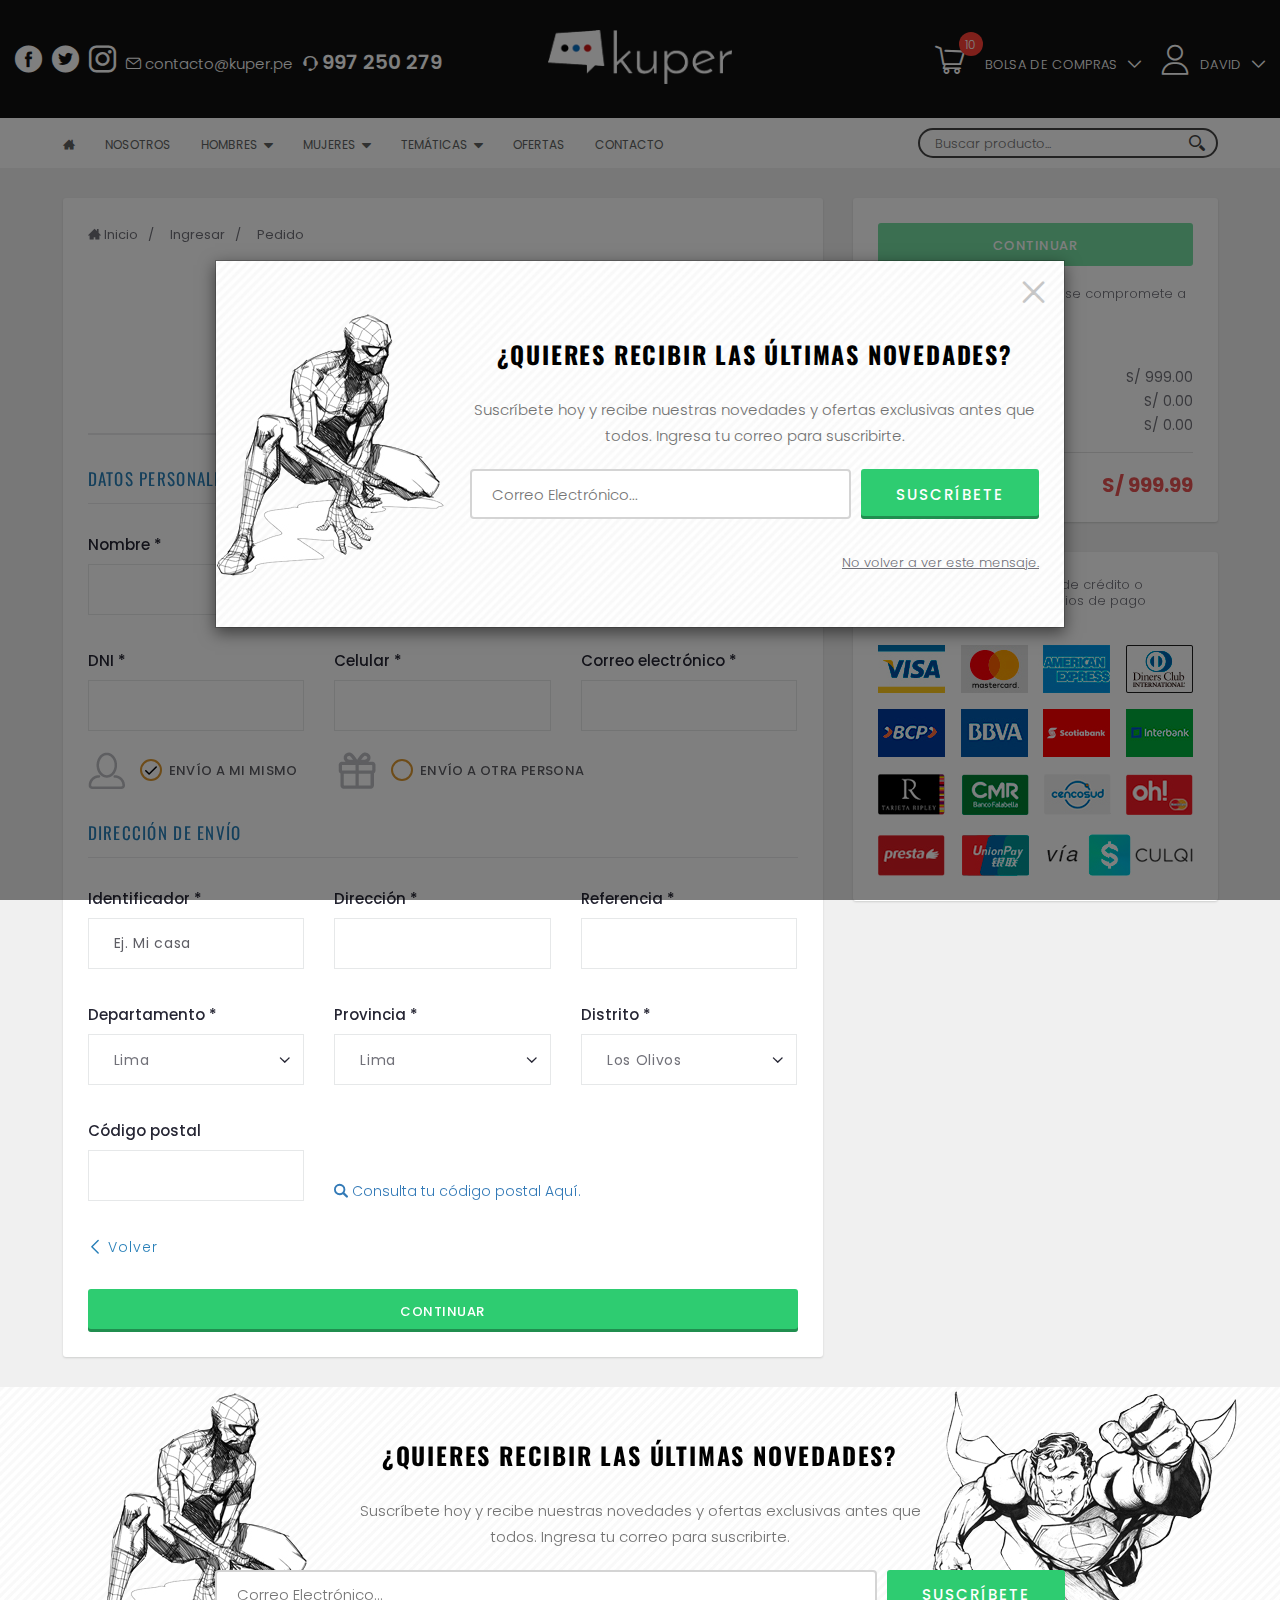
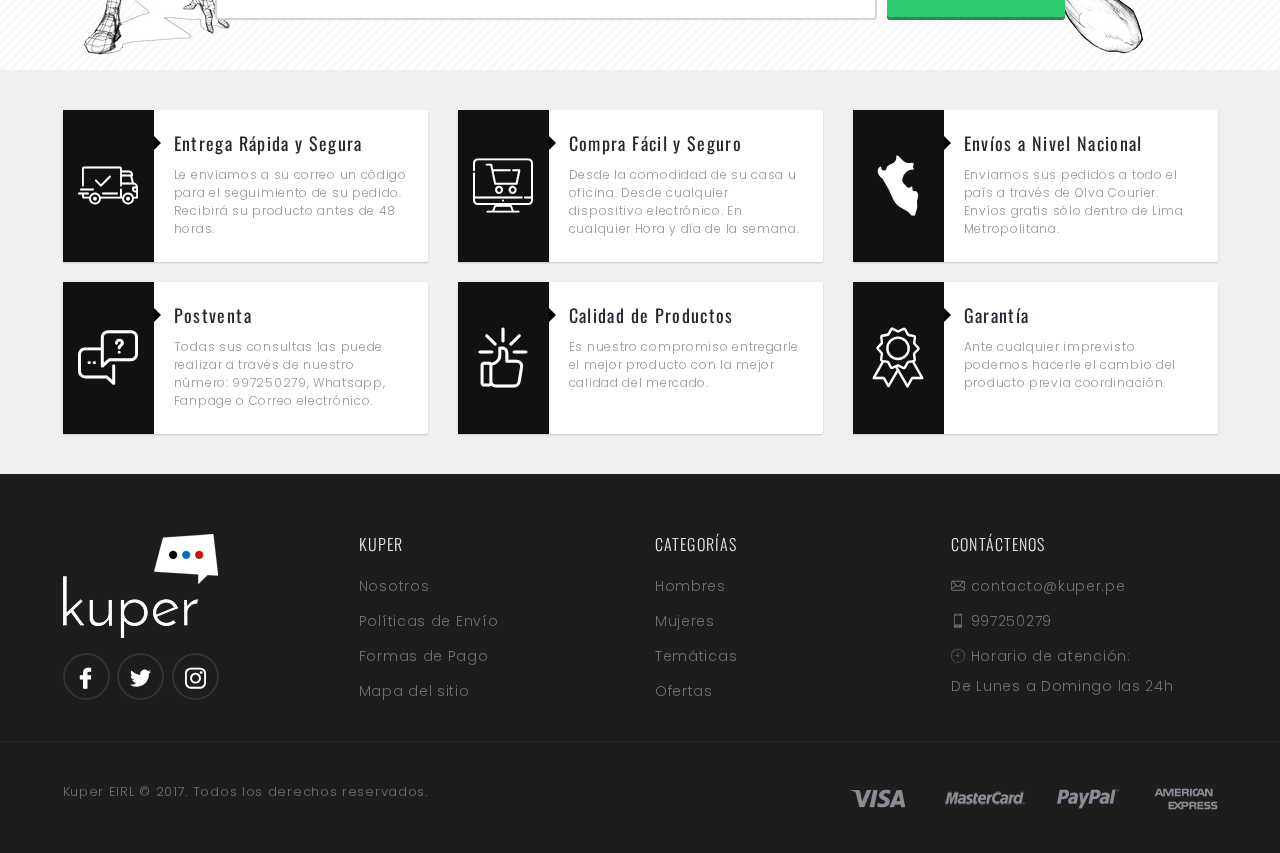
<file: zother/web/checkout.html>
<!DOCTYPE html>
<html>
    <head>
		<link rel="dns-prefetch" href="//api.elcorteingles.es" />
        <meta charset="utf-8">
		<!--[if IE]> <meta http-equiv="X-UA-Compatible" content="IE=edge"> <![endif]-->
		<meta name="viewport" content="width=device-width, initial-scale=1.0, minimum-scale=1.0, maximum-scale=1.0, user-scalable=no">
		<link rel="shortcut icon" href="assets/images/icons/favicon.ico" type="image/vnd.microsoft.icon">
		
		<!--METADATA-->
        <title>Polo Batman The Dark Knight Returns | Kuper.pe</title>
		
		<!--w3c-->
		<meta name="description" content="Compra tu Polo Batman The Dark Knight Returns en Kuper.pe"/>
		<meta name="keywords" content="Polo Batman, Polo Comics, Polo Super Héroe, Polos Perú, Perú Polos"/>
		<meta name="news_keywords" content="Polo Batman, Polo Comics, Polo Super Héroe, Polos Perú, Perú Polos">
		<meta name="theme-color" content="#111111"/>
		<meta name="apple-mobile-web-app-capable" content="yes">
		<meta name="apple-mobile-web-app-status-bar-style" content="black-translucent">
        
		<!--fb-->
		<meta property="og:type" content="website"/>
		<meta property="og:url" content="http://kuper.pe/hombres/polos/polo-batman-the-dark-knight-returns"/>
		<meta property="og:title" content="Polo Batman The Dark Knight Returns"/>
		<meta property="og:description" content="Compra tu Polo Batman The Dark Knight Returns en Kuper.pe"/>
		<meta property="og:image" content="http://kuper.pe/images/product/product1.jpg"/>
		
		<meta property="og:image:width" content="720"/>
		<meta property="og:image:height" content="720"/>
		<meta property="fb:pages" content="?????????"/>
		<meta property="fb:app_id" content="????????????"/>
		
		<!--tw-->
		<meta name="twitter:card" content="summary"/>
		<meta name="twitter:site" content="@kuper_shop"/>
		<meta name="twitter:title" content="Polo Batman The Dark Knight Returns"/>
		<meta name="twitter:description" content="Compra tu Polo Batman The Dark Knight Returns en Kuper.pe"/>
		<meta name="twitter:image" content="http://kuper.pe/images/product/product1.jpg"/>

		<meta name="robots" content="index,follow"/>
		<meta name="googlebot" content="index, follow"/>
		
		<!--google-->
		<script src="https://apis.google.com/js/platform.js" async defer>
		{lang: 'es-419'}
		</script>
		
		<link rel="amphtml" href="http://kuper.pe/amp/hombres/polos/polo-batman-the-dark-knight-returns">
		<link rel="canonical" href="http://kuper.pe/hombres/polos/polo-batman-the-dark-knight-returns"/>

        <!-- Google Fonts -->
        <link href="http://fonts.googleapis.com/css?family=Poppins:300,400,500,600,700%7COswald:300,400,500,600,700" rel="stylesheet">

        <link rel="stylesheet" href="assets/css/plugins.min.css">
		<link rel="stylesheet" href="assets/css/kuper.css">
        <link rel="stylesheet" href="assets/css/style.css">

        <!-- Modernizr -->
        <script src="assets/js/modernizr.js"></script>
		
		<!--[if lt IE 9]>
		  <script src="https://oss.maxcdn.com/html5shiv/3.7.3/html5shiv.min.js"></script>
		  <script src="https://oss.maxcdn.com/respond/1.4.2/respond.min.js"></script>
		<![endif]-->
    </head>
    <body>
		<div class="pre-loader">
			<div class="load-con animated fadeInDown">
				<img src="assets/images/kuper.png"  alt="kuper">
				<div class="spinner">
				  <div class="bounce1"></div>
				  <div class="bounce2"></div>
				  <div class="bounce3"></div>
				</div>
			</div>
		</div>
		
		<div class="sidemenu-overlay"></div>
		
		<header class="header sticky-header" canvas="">
			<div class="container-fluid">
				<div class="row">
					<div class="col-lg-5 col-md-12 sub-top">
						<div class="social">
							<div class="hidden-md hidden-sm hidden-xs"><a href="#" target="_blank"><i class="i-facebook1"></i></a></div>
							<div class="hidden-md hidden-sm hidden-xs"><a href="#" target="_blank"><i class="i-twitter1"></i></a></div>
							<div class="hidden-md hidden-sm hidden-xs"><a href="#" target="_blank"><i class="i-instagram2"></i></a></div>
							<div><a href="#" class="i-email4"> contacto@kuper.pe</a></div>
							<div>
								<a href="whatsapp://send?text=Ingresa%20a%20Kuper.pe%2C%20tu%20mejor%20opci%C3%B3n%20en%20polos%20de%20super%20h%C3%A9roes%2C%20villanos%20y%20tus%20series%20favoritas%20de%20TV - http%3A%2F%2Fkuper.pe%2F" class="whatsapp"><i class="i-whatsapp1"></i></a>
								<a href="tel:+511997250279" class="i-hset"> <span>997 250 279</span></i></a>
							</div>
						</div>
					</div>
					<div class="col-lg-2 col-md-6 col-sm-4 col-xs-6">
						<div class="site-logo">
							<a href="index.html">
								<img src="assets/images/kuper-logo.png" alt="Kuper.pe" title="Kuper.pe">
								<h1 class="sr-only">Kuper.pe</h1>
							</a>
						</div>
					</div>
					<div class="col-lg-5 col-md-6 col-sm-8 col-xs-6">
						<div class="right">
							<div class="dropdown idropdown">
								<a id="drop0" href="cart.html" class="sp i-shop">
									<span class="hidden-xs">Bolsa de Compras</span><span class="cart-count">10</span><i class="hidden-xs i-down1"></i>
								</a>
								<div class="dropdown-menu right1 with-arrow">
									<p class="idd-info">Usted tiene 2 productos en su bolsa de compras.</p>
									<div class="idd-content">
										<div class="product">
											<figure class="product-image-container">
												<a href="product.html" title="Product Name">
													<img src="assets/images/products/small/product2.jpg" alt="Product Image">
												</a>
											</figure>

											<div>
												<a href="#" class="btn-delete" title="Delete product" role="button"></a>
												<h4 class="product-title"><a href="product.html">Sunglasses</a></h4>
												<div class="product-price-container">
													<span class="product-price">$110.00</span>
												</div>
												<div class="product-qty">x1</div>
											</div>
										</div>

										<div class="product">
											<figure class="product-image-container">
												<a href="product.html" title="Product Name">
													<img src="assets/images/products/small/product1.jpg" alt="Product Image">
												</a>
											</figure>

											<div>
												<a href="#" class="btn-delete" title="Delete product" role="button"></a>
												<h4 class="product-title"><a href="product.html">Leather Belt</a></h4>
												<div class="product-price-container">
													<span class="product-price">$99.00</span>
												</div>
												<div class="product-qty">x1</div>
											</div>
										</div>
									</div>

									<div class="idd-footer">
										<div class="idd-total"><span>TOTAL:</span> $209.00</div>
										<a href="checkout.html" class="btn btn-primary">Ver carrito</a>
									</div>
								</div>
							</div>
							<div class="dropdown idropdown">
								<a href="#" class="ss i-user3 dropdown-toggle" id="drop1" data-toggle="dropdown" role="button" aria-haspopup="true" aria-expanded="false">
									<span class="hidden-xs">David</span><i class="hidden-xs i-down1"></i>
								</a>
								<div class="dropdown-menu right2 with-arrow" aria-labelledby="drop1">
									<!-- form action="#">
										<div class="idd-content">
											
											<div class="dlogin">
												<div class="form-group">
													<input class="form-control" name="email" id="email" type="text" placeholder="Correo Electrónico" required>
												</div>

												<div class="form-group">
													<input class="form-control" name="password" id="password" type="password" placeholder="Contraseña" required>
												</div>
												
												<div class="clearfix form-more">
													<div class="checkbox">
														<label>
															<input type="checkbox" name="remember">
															<span class="checkbox-box"><span class="check"></span></span>
															Recuérdame
														</label>
													</div>
												
													<div class="idd-footer">
														<button class="btn btn-primary">Ingresar</button>
													</div>
													
													<div class="zlinks">
														<ul>
															<li><a href="#">¿Olvidaste tu contraseña? <span>Haz click aquí</span>.</a></li>
															<li><a href="#">Crear un nuevo usuario. <span>Registrarse</span>.</a></li>
														</ul>
													</div>
													
												</div>
											</div>
								
										</div>
									</form -->
									
									<form action="#">
										<div class="idd-content">
										
											<ul class="dprofile">
												<li class="visible-xs"><a href="#">¡Hola David!</a></li>
												<li><a href="#" class="i-card1">Mi cuenta</a></li>
												<li><a href="#" class="i-heart2">Lista de deseos</a></li>
												<li><a href="#" class="i-list1">Lista de direcciones</a></li>
												<li><a href="#" class="i-logout">Cerrar sesión</a></li>
											</ul>
											
										</div>
									</form>
								</div>
							</div>
							<div class="response hidden-lg hidden-md">
								<button class="js-toggle-left-slidebar">
									<i class="i-response4"></i>
								</button>
							</div>
						</div>
					</div>
				</div>
			</div>
			<div class="menu hidden-xs hidden-sm">
				<div class="container">
					<ul>
						<li><a href="#" class="i-home"></a></li>
						<li><a href="#">Nosotros</a></li>
						<li class="dropdown">
							<a href="#">Hombres<i class="i-down3"></i></a>
							<div class="dropdown-menu left1 with-arrow">
								<ul class="submen">
									<li><a href="#">Todo</a></li>
									<li><a href="#">Polos</a></li>
									<li><a href="#">Poleras</a></li>
									<li><a href="#">Raglán</a></li>
								</ul>
							</div>
						</li>
						<li class="dropdown">
							<a href="#">Mujeres<i class="i-down3"></i></a>
							<div class="dropdown-menu left1 with-arrow">
								<ul class="submen">
									<li><a href="#">Todo</a></li>
									<li><a href="#">Polos</a></li>
									<li><a href="#">Poleras</a></li>
									<li><a href="#">Raglán</a></li>
								</ul>
							</div>
						</li>
						
						<li class="dropdown">
							<a href="#">Temáticas<i class="i-down3"></i></a>
							<div class="dropdown-menu left1 with-arrow">
								<ul class="submen">
									<li><a href="#">Todo</a></li>
									<li><a href="#">Villanos</a></li>
									<li><a href="#">Star Wars</a></li>
									<li><a href="#">Marvel Comics</a></li>
									<li><a href="#">DC Comics</a></li>
									<li><a href="#">Series</a></li>
									<li><a href="#">Vengadores</a></li>
									<li><a href="#">Liga de la Justicia</a></li>
								</ul>
							</div>
						</li>
						<li><a href="#">Ofertas</a></li>
						<li><a href="#">Contacto</a></li>
					</ul>
					<div class="top-search">
						<form>
							<input type="text" placeholder="Buscar producto...">
							<button type="submit"><i class="i-search1"></i></button>
						</form>
					</div>
				</div>
			</div>
		</header>
		
		<div canvas="container">
			<div id="wrapper">
			   
				<div class="main2">
					<div class="container">

						<div class="row">
							<div class="col-md-8">
								<div class="content">
									<div class="breads hidden-xs">
										<ol class="breadcrumb">
											<li>
												<a href="index.html"><i class="i-home"></i> Inicio</a>
											</li>
											<li>
												<a href="index.html">Ingresar</a>
											</li>
											<li class="active">
												Pedido
											</li>
										</ol>
									</div>
									
									<div class="page-header text-center">
										<h2>Proceso de compra</h2>
										<p>* campos obligatorios</p>
									</div>

									<div class="checkout-tabs">
										<!-- Nav tabs -->
										<ul class="nav nav-tabs text-right" role="tablist">
											<li role="presentation" class="active"><a href="#shipping" aria-controls="shipping" role="tab" data-toggle="tab"><span>1</span>Envío</a></li>
											<li role="presentation"><a href="#payment" aria-controls="payment" role="tab" data-toggle="tab"><span>2</span>Pago</a></li>
											<li role="presentation"><a href="#confirmation" aria-controls="confirmation" role="tab" data-toggle="tab"><span>3</span>Confirmación</a></li>
										</ul>

										<!-- Tab panes -->
										<div class="tab-content">
										
											<div role="tabpanel" class="tab-pane active" id="shipping">
												<form action="#" class="billing-form">
													<h3>DATOS PERSONALES</h3>
													<hr>
													
													<div class="guest">
														<div class="row">
															<div class="col-sm-4">
																<div class="form-group">
																	<label>Nombre *</label>
																	<input type="text" class="form-control" required>
																</div>
															</div>

															<div class="col-sm-4">
																<div class="form-group">
																	<label>Apellido paterno *</label>
																	<input type="text" class="form-control" required>
																</div>
															</div>

															<div class="col-sm-4">
																<div class="form-group">
																	<label>Apellido materno *</label>
																	<input type="email" class="form-control" required>
																</div>
															</div>
														</div>
														
														<div class="row">
															<div class="col-sm-4">
																<div class="form-group">
																	<label>DNI *</label>
																	<input type="text" class="form-control" required>
																</div>
															</div>

															<div class="col-sm-4">
																<div class="form-group">
																	<label>Celular *</label>
																	<input type="text" class="form-control" required>
																</div>
															</div>
															
															<div class="col-sm-4">
																<div class="form-group">
																	<label>Correo electrónico *</label>
																	<input type="mail" class="form-control" required>
																</div>
															</div>

														</div>
													</div>
														
													<!-- div class="customer">
														
														David Soriano Alfaro / dsoriano@outlook.com / Cel.: 997250279

													</div -->
													
													<div role="tabpanel" class="tab-pane" id="gift">
														<div class="tab-header tab2">

															<div class="radio-inline-container">
																<img src="assets/images/user.jpg" alt="Card" class="radio-img">
																<div class="radio">
																	<label>
																		<input type="radio" name="payment-option" checked data-target=".myself">
																		<span class="check"></span>
																		<span class="circle"></span>
																		Envío a mi mismo
																	</label>
																</div>

																<img src="assets/images/gift.jpg" alt="Paypal" class="radio-img">
																
																<div class="radio">
																	<label>
																		<input type="radio" name="payment-option" data-target=".other">
																		<span class="check"></span>
																		<span class="circle"></span>
																		Envío a otra persona
																	</label>
																</div>
															</div>
														</div>

														<div class="myself target-area active">
															
														</div>

														<div class="other target-area">
															<h3>DATOS DEL DESTINATARIO</h3>
															<hr>
															<div class="row">
																<div class="col-sm-4">
																	<div class="form-group">
																		<label>Nombre *</label>
																		<input type="text" class="form-control" required>
																	</div>
																</div>

																<div class="col-sm-4">
																	<div class="form-group">
																		<label>Apellidos *</label>
																		<input type="text" class="form-control" required>
																	</div>
																</div>

																<div class="col-sm-4">
																	<div class="form-group">
																		<label>Celular *</label>
																		<input type="text" class="form-control" required>
																	</div>
																</div>
															</div>
														</div>
													</div>

													<h3>DIRECCIÓN DE ENVÍO</h3>
													<hr>
													
													<div class="guest">
														<div class="row">
															<div class="col-sm-4">
																<div class="form-group">
																	<label>Identificador *</label>
																	<input type="text" class="form-control" placeholder="Ej. Mi casa" required>
																</div>
															</div>

															<div class="col-sm-4">
																<div class="form-group">
																	<label>Dirección *</label>
																	<input type="text" class="form-control" required>
																</div>
															</div>

															<div class="col-sm-4">
																<div class="form-group">
																	<label>Referencia *</label>
																	<input type="text" class="form-control" required>
																</div>
															</div>
														</div>

														<div class="row">
															<div class="col-sm-4">
																<div class="form-group">
																	<label>Departamento *</label>
																	<select class="form-control custom-select">
																		<option value="Texas">Lima</option>
																		<option value="New york">Canada</option>
																		<option value="California">California</option>
																	</select>
																</div>
															</div>

															<div class="col-sm-4">
																<div class="form-group">
																	<label>Provincia *</label>
																	<select class="form-control custom-select">
																		<option value="Texas">Lima</option>
																		<option value="New york">Canada</option>
																		<option value="California">California</option>
																	</select>
																</div>
															</div>
															
															<div class="col-sm-4">
																<div class="form-group">
																	<label>Distrito *</label>
																	<select class="form-control custom-select">
																		<option value="Texas">Los Olivos</option>
																		<option value="New york">Canada</option>
																		<option value="California">California</option>
																	</select>
																</div>
															</div>

															<div class="col-sm-4">
																<div class="form-group">
																	<label>Código postal</label>
																	<input type="text" class="form-control" required>
																</div>
															</div>
															
															<div class="col-sm-6">
																<a href="http://www.codigopostal.gob.pe/pages/invitado/consulta.jsf" class="codp" target="_blank">
																	<i class="i-search2"></i> Consulta tu código postal Aquí.
																</a>
															</div>
														</div>
													</div>
													
													<!-- div class="customer">
														
													</div -->
													
													<div class="form-more2">
														<a href="#" class="terms" target="_blank"><i class="i-left"></i> Volver</a>
													</div>
													
													<div class="clearfix form-action">
														<input type="submit" class="btn btn-primary min-width" value="Continuar">
													</div>
												</form>
											</div>
											
											<div role="tabpanel" class="tab-pane" id="payment">
												<div class="tab-header">
													<h4>Forma de Pago:</h4>
													<div class="radio-inline-container">
													
														<img src="assets/images/payment-paypal.png" alt="Paypal" class="radio-img">
														<div class="radio">
															<label>
																<input type="radio" name="payment-option" checked data-target=".payment-paypal">
																<span class="check"></span>
																<span class="circle"></span>
																Transferencia o Deposito Bancario
															</label>
														</div>
														
														<img src="assets/images/payment-card.png" alt="Card" class="radio-img">
														<div class="radio">
															<label>
																<input type="radio" name="payment-option" data-target=".payment-card">
																<span class="check"></span>
																<span class="circle"></span>
																Tarjeta de Crédito o Débito
															</label>
														</div>
														
													</div>
												</div>
												
												<div class="payment-paypal target-area active">
													<p>Efectúe el pago de su pedido a través de banca por Internet o depositando desde cualquier agente o ventanilla del BCP a nivel nacional.</p>
													<p>Realice su Pedido para ver nuestro número de Cuenta Corriente BCP.</p>
													<div class="clearfix mb20"></div>
													<div class="form-more2">
														<a href="#" class="terms" target="_blank"><i class="i-left"></i> Volver</a>
													</div>
													<div class="clearfix form-action">
														<button type="button" class="btn btn-primary min-width pull-left">Realizar pedido</button>
													</div>
												</div>
												
												<form action="#" class="payment-card target-area">
													<div class="row">
														<div class="col-sm-6">
															<div class="form-group">
																<label>Número de la Tarjeta *</label>
																<input type="text" class="form-control form-with-icon" placeholder="0000-0000-0000-0000" required>
																<img src="assets/images/icon-input-card.png" alt="Card" class="form-icon">
															</div>
														</div>
													</div>

													<div class="row">
														<div class="col-sm-8">
															<div class="row">
																<div class="col-sm-12">
																	<label>Fecha de Vencimiento *</label>
																</div>
																
																<div class="col-sm-6">
																	<div class="form-group">
																		<select class="form-control custom-select">
																			<option value="Month">Mes</option>
																			<option value="January">January</option>
																			<option value="February">February</option>
																		</select>
																	</div>
																</div>

																<div class="col-sm-6">
																	<div class="form-group">
																		<select class="form-control custom-select">
																			<option value="Year">Año</option>
																			<option value="2017">2017</option>
																			<option value="2018">2018</option>
																		</select>
																	</div>
																</div>
															</div>
														</div>
														<div class="col-sm-4">
															<div class="row">
																<div class="col-sm-12">
																	<div class="form-group">
																		<label>Código de Seguridad *</label>
																		<input type="text" class="form-control form-with-icon" placeholder="CVV" required>
																		<span class="form-icon cssToolTip"/>
																			<img src="assets/images/icon-input-info.png" alt="Card">
																			<span>
																				<div>
																					<h4>¿Qué es un CVV/CVC y dónde lo encuentro?</h4>
																					<p>Para proteger a tu tarjeta del uso no autorizado, los emisores imprimen un código de seguridad en la tarjeta.</p>
																					<p>Este código de seguridad se puede ingresar cuando realices pedidos por correo, teléfono o Internet para ayudar a validar que la persona que lo hace cuenta con toda la información de la tarjeta que posee.</p>
																					<img src="assets/images/cvv.png" alt="CVV Visa/Mastercard">
																				</div>
																			</span>
																		</span>
																	</div>
																</div>
															</div>
														</div>
													</div>
												
													<div class="row">
														<div class="col-sm-12">
															<label>Nombre en la Tarjeta *</label>
														</div>
														
														<div class="col-sm-4">
															<div class="form-group">
																<input type="text" class="form-control" placeholder="Nombre"></input>
															</div>
														</div>

														<div class="col-sm-4">
															<div class="form-group">
																<input type="text" class="form-control" placeholder="Apellido"></input>
															</div>
														</div>
														
														<div class="col-sm-4">
															<div class="form-group">
																<input type="text" class="form-control" placeholder="Correo electrónico"></input>
															</div>
														</div>
														
														<div class="col-sm-12">
															<div class="form-more2">
																<a href="#" class="terms" target="_blank"><i class="i-left"></i> Volver</a>
																<div class="tot">Total: <span>S/ 999.00</span></div>
															</div>
														</div>
													</div>

													<div class="clearfix form-action">
														<button type="button" class="btn btn-primary min-width pull-left">Pagar</button>
													</div>
												</form>
												
											</div>
											
											<div role="tabpanel" class="tab-pane" id="confirmation">
												<div class="checkout-confirm">
													<img src="assets/images/okay.png" alt="Okay">
													<h3>Pedido Confirmado</h3>
													<h4>Gracias por comprar en Kuper</h4>
													<p>Le hemos enviado un mensaje a su correo electrónico con todos los detalles de su pedido.</p>
												</div>
											</div>
										
										</div>
									</div>
									
								</div>
							</div>
							
							<div class="col-md-4">

										
								<div class="resume">
									<div class="clearfix form-action">
										<!-- input type="submit" class="btn btn-primary min-width pull-left" value="Continuar" -->
										<button type="button" class="btn btn-primary min-width pull-left hidden-xs hidden-sm" disabled="disabled">Continuar</button>
									</div>
									<div class="mt20 hidden-xs hidden-sm"></div>
									<p>Al generar su pedido, usted se compromete a los <a href="#" class="" data-toggle="modal" data-target="modal-politic">Términos y condiciones</a></p>
									<div class="order-resume">
										<h3>RESUMEN DEL PEDIDO</h3>
										<p>Subtotal (3 Artículos): <span>S/ 999.00</span></p>
										<p>Descuento: <span>S/ 0.00</span></p>
										<p>Costo de envío: <span id="text-price-shipping">S/ 0.00</span></p>
									</div>
									<div class="all-order">
										<p class="">total: <span id="buy-total">S/ 999.99</span></p>
									</div>
								</div>
								
								<div class="resume">
									<p>Realiza tu pago con tarjeta de crédito o transferencia bancaria. Medios de pago aceptados:</p>
									<img src="assets/images/medios-de-pago.jpg" />
								</div>
										

							</div>
						
						</div>
					</div>
				</div>
				
				<div class="pak">
					<div class="subs-section">
						<div class="container">
							<div class="row">
								<div class="col-md-8 col-md-offset-2 col-sm-10 col-sm-offset-1 col-lg-6 col-lg-offset-3 col-xs-12">
									<div class="section-title section-title-3">
										<h2>¿Quieres recibir las últimas novedades?</h2>
										<p>Suscríbete hoy y recibe nuestras novedades y ofertas exclusivas antes que todos. Ingresa tu correo para suscribirte.</p>
									</div>
								</div>
							</div>
							<div class="row">
								<div class="col-md-12">
									<form action="#">
										<div class="newsletter-form">
											<div>
												<input type="email" name="email" placeholder="Correo Electrónico...">
											</div>
											<div>
												<button class="subscribe-btn btn btn-primary" type="submit">Suscríbete</button>
											</div>
										</div>
									</form>
								</div>
							</div>
						</div>
					</div>
				</div>
				
				<footer class="footer">

					<section class="promos">
						<div class="container">
							<div class="row">
								<div class="col-sm-6 col-lg-4">
									<div class="free-shipping">
										<div class="box">
											<div>
												<i class="i-truck3"></i>
											</div>
											<div>
												<h3>Entrega Rápida y Segura</h3>
												<p>Le enviamos a su correo un código para el seguimiento de su pedido. Recibirá su producto antes de 48 horas.</p>
											</div>
										</div>
									</div>
								</div>

								<div class="col-sm-6 col-lg-4">
									<div class="world-shipping">
										<div class="box">
											<div>
												<i class="i-eshop2"></i>
											</div>
											<div>
												<h3>Compra Fácil y Seguro</h3>
												<p>Desde la comodidad de su casa u oficina. Desde cualquier dispositivo electrónico. En cualquier Hora y día de la semana.</p>
											</div>	
										</div>
									</div>
								</div>

								<div class="col-sm-6 col-lg-4">
									<div class="low-price">
										<div class="box">
											<div>
												<i class="i-peru"></i>
											</div>
											<div>
												<h3>Envíos a Nivel Nacional</h3>
												<p>Enviamos sus pedidos a todo el país a través de Olva Courier. Envíos gratis sólo dentro de Lima Metropolitana.</p>
											</div>
										</div>
									</div>
								</div>
								
								<div class="col-sm-6 col-lg-4">
									<div class="low-price">
										<div class="box">
											<div>
												<i class="i-chat2"></i>
											</div>
											<div>
												<h3>Postventa</h3>
												<p>Todas sus consultas las puede realizar a través de nuestro número: 997250279, Whatsapp, Fanpage o Correo electrónico.</p>
											</div>
										</div>
									</div>
								</div>
								
								<div class="col-sm-6 col-lg-4">
									<div class="low-price">
										<div class="box">
											<div>
												<i class="i-like"></i>
											</div>
											<div>
												<h3>Calidad de Productos</h3>
												<p>Es nuestro compromiso entregarle el mejor producto con la mejor calidad del mercado.</p>
											</div>
										</div>
									</div>
								</div>
								
								<div class="col-sm-6 col-lg-4">
									<div class="low-price">
										<div class="box border-top">
											<div>
												<i class="i-medal1"></i>
											</div>
											<div>
												<h3>Garantía</h3>
												<p>Ante cualquier imprevisto podemos hacerle el cambio del producto previa coordinación.</p>
											</div>
										</div>
									</div>
								</div>
							</div>
						</div>
					</section>
					
					<div class="footer-inner">
						<div class="container">
							<div class="row">
								
								<div class="col-sm-6 col-md-3">
									<div class="widget widget-newsletter">
										<img src="assets/images/logo-kuper.png" alt="Kuper.pe" title="Kuper.pe">
										<div class="social-icons">
											<a href="#" class="social-icon" title="Facebook"><i class="i-facebook2"></i></a>
											<a href="#" class="social-icon" title="Twitter"><i class="i-twitter2"></i></a>
											<a href="#" class="social-icon" title="Linkedin"><i class="i-instagram2"></i></a>
										</div>
									</div>
								</div>
								
								<div class="col-sm-6 col-md-3">
									<div class="widget">
										<h4 class="widget-title">Kuper</h4>

										<ul class="links">
											<li><a href="#">Nosotros</a></li>
											<li><a href="#">Políticas de Envío</a></li>
											<li><a href="#">Formas de Pago</a></li>
											<li><a href="#">Mapa del sitio</a></li>
										</ul>
									</div>
								</div>
								
								<div class="col-sm-6 col-md-3">
									<div class="widget">
										<h4 class="widget-title">Categorías</h4>

										<ul class="links">
											<li><a href="#">Hombres</a></li>
											<li><a href="#">Mujeres</a></li>
											<li><a href="#">Temáticas</a></li>
											<li><a href="#">Ofertas</a></li>
										</ul>
									</div>
								</div>
								
								<div class="col-sm-6 col-md-3">
									<div class="widget widget-about">
										<h4 class="widget-title">Contáctenos</h4>

										<address>
											<span><a href="mailto:info@domain.com" class="i-email3"> contacto@kuper.pe</a></span>
											<span><a href="tel:+511997250279" class="i-phone1"> 997250279</a></span>
											<span class="i-time4"> Horario de atención:<br>De Lunes a Domingo las 24h</span>
										</address>
									</div>
								</div>
								
							</div>
						</div>
					</div>

					<div class="footer-bottom">
						<div class="container">
							<div class="row">
								<div class="col-md-6 col-md-push-6 tarc">
									<img src="assets/images/cards.png" alt="Payment Methods" class="img-cards">
								</div>
								<div class="col-md-6 col-md-pull-6">
									<p class="copyright">Kuper EIRL &copy; 2017. Todos los derechos reservados.</p>
								</div>
							</div>
						</div>
					</div>
					
				</footer>
			</div>
		</div>
        
        <a id="scroll-top" href="#top" title="Scroll top"><i class="i-up1"></i></a>	
		
		<div off-canvas="slidebar left overlay">
			<aside class="sidemenu">
                <div class="sidemenu-wrapper">
                    <div class="sidemenu-header">
                        <a href="index.html" class="sidemenu-logo">
                            <img src="assets/images/kuper-logo.png" alt="logo">
                        </a>
                    </div>
                    <ul class="metismenu">
						<li>	
							<div class="top-search">
								<form>
									<input type="text" placeholder="Buscar producto...">
									<button type="submit"><i class="i-search1"></i></button>
								</form>
							</div>
						</li>
                        <li><a href="index.html" class="i-home"> Inicio</a></li>
						<li><a href="index.html">Nosotros</a></li>
                        <li>
                            <a href="#" aria-expanded="false">Hombres<span class="sidemenu-icon"></span></a>
                            <ul aria-expanded="false" class="collapse">
                                <li><a href="about.html">Todo</a></li>
                                <li><a href="404.html">Polos</a></li>
                                <li><a href="contact.html">Poleras</a></li>
								<li><a href="contact.html">Manga Raglán</a></li>
                            </ul>
                        </li>
                        <li>
                            <a href="#" aria-expanded="false">Mujeres<span class="sidemenu-icon"></span></a>
                            <ul aria-expanded="false" class="collapse">
                                <li><a href="about.html">Todo</a></li>
                                <li><a href="404.html">Polos</a></li>
                                <li><a href="contact.html">Poleras</a></li>
								<li><a href="contact.html">Manga Raglán</a></li>
                            </ul>
                        </li>
                        <li>
                            <a href="#" aria-expanded="false">Temáticas<span class="sidemenu-icon"></span></a>
                            <ul aria-expanded="false" class="collapse">
                                <li><a href="portfolio-2col.html">Todo</a></li>
                                <li><a href="portfolio-3col.html">Villanos</a></li>
                                <li><a href="portfolio-4col.html">Star Wars</a></li>
                                <li><a href="single-portfolio.html">Marvel Comics</a></li>
								<li><a href="single-portfolio.html">DC Comics</a></li>
								<li><a href="single-portfolio.html">Series</a></li>
								<li><a href="single-portfolio.html">Vengadores</a></li>
								<li><a href="single-portfolio.html">Liga de la Justicia</a></li>
                            </ul>
                        </li>
                        <li>
                            <a href="#">Ofertas</a>
                        </li>
                        <li><a href="contact.html">Contacto</a></li>
						<li>
							<div class="social-movil">
								<a href="#" target="_blank"><i class="i-facebook1"></i></a>
								<a href="#" target="_blank"><i class="i-twitter1"></i></a>
								<a href="#" target="_blank"><i class="i-instagram2"></i></a>
								<a href="whatsapp://send?text=Ingresa%20a%20Kuper.pe%2C%20tu%20mejor%20opci%C3%B3n%20en%20polos%20de%20super%20h%C3%A9roes%2C%20villanos%20y%20tus%20series%20favoritas%20de%20TV - http%3A%2F%2Fkuper.pe%2F"><i class="i-whatsapp1"></i></a>
							</div>
						</li>
                    </ul>
                </div>
            </aside>
		</div>
		
		<div class="modal fade" tabindex="-1" role="dialog" id="subs">
		  <div class="modal-dialog" role="document">
			<div class="modal-content">
				<div class="modal-body">
					<button type="button" class="close" data-dismiss="modal" aria-label="Close">
						<i class="i-close"></i>
					</button>
					<div class="pak pak2">
						<div class="subs-section">
							<div class="row">
								<div class="col-xs-12">
									<div class="section-title section-title-3">
										<h2>¿Quieres recibir las últimas novedades?</h2>
										<p>Suscríbete hoy y recibe nuestras novedades y ofertas exclusivas antes que todos. Ingresa tu correo para suscribirte.</p>
									</div>
								</div>
							</div>
							<div class="row">
								<div class="col-md-12">
									<form action="#">
										<div class="newsletter-form">
											<div>
												<input type="email" name="email" placeholder="Correo Electrónico...">
											</div>
											<div>
												<button class="subscribe-btn btn btn-primary" type="submit">Suscríbete</button>
											</div>
										</div>
									</form>
								</div>
							</div>
						</div>
						<div class="no-show">No volver a ver este mensaje.</div>
					</div>
				</div>
			</div>
		  </div>
		</div>

        <!-- End -->
		<!-- script src="https://ajax.googleapis.com/ajax/libs/jquery/1.12.4/jquery.min.js"></script -->
		<script src="https://ajax.googleapis.com/ajax/libs/jquery/2.1.3/jquery.min.js"></script>
        <script src="assets/js/plugins.js"></script>
        <script src="assets/js/main.js"></script>
		
    </body>
</html>
</file>
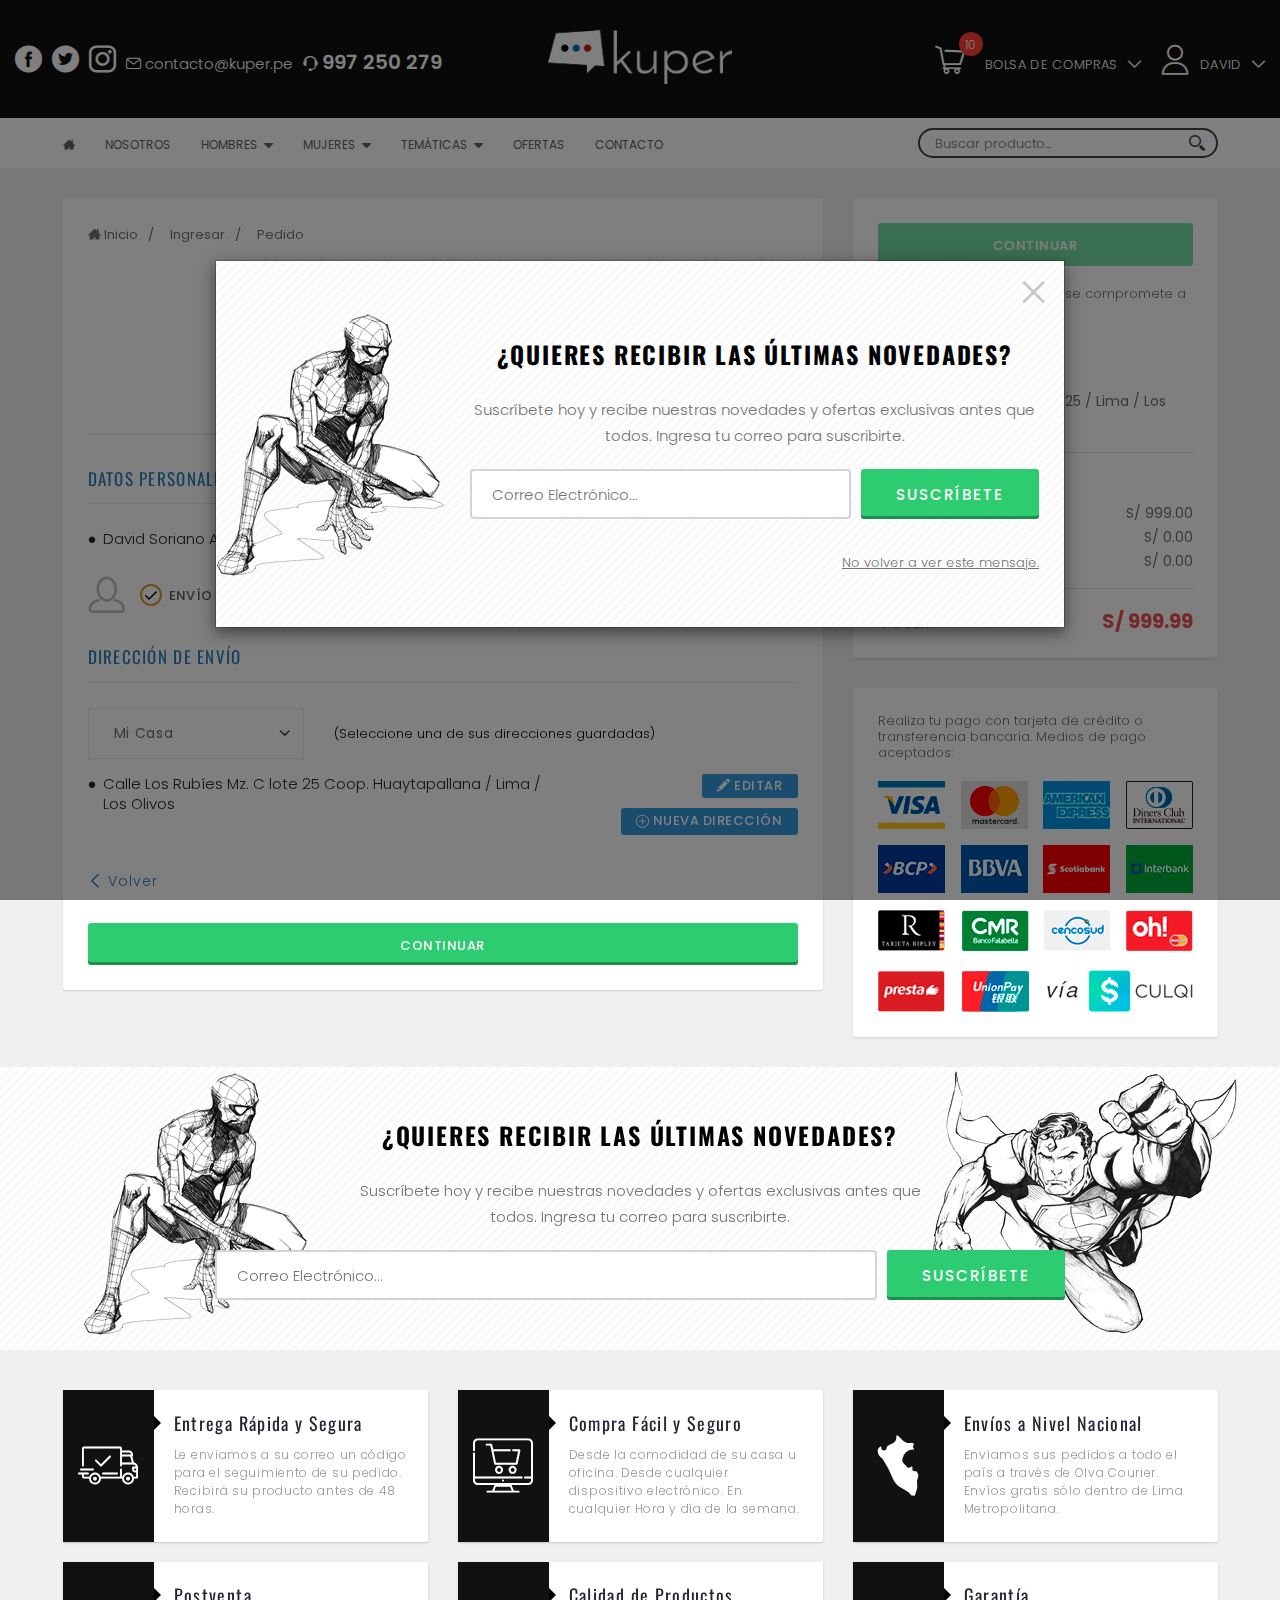
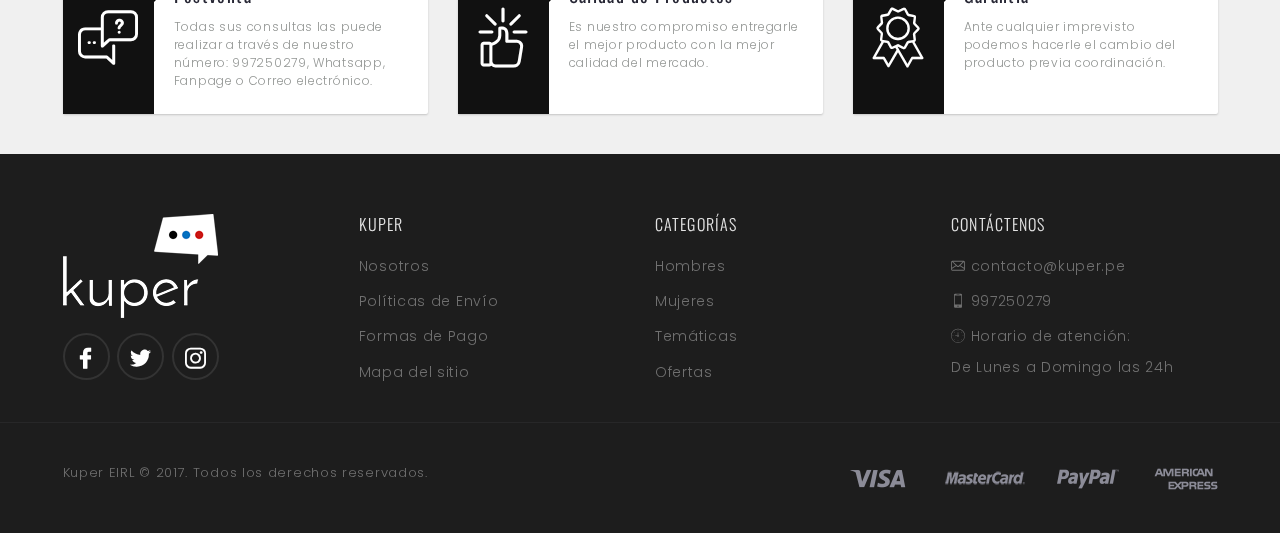
<file: zother/web/checkout2.html>
<!DOCTYPE html>
<html>
    <head>
		<link rel="dns-prefetch" href="//api.elcorteingles.es" />
        <meta charset="utf-8">
		<!--[if IE]> <meta http-equiv="X-UA-Compatible" content="IE=edge"> <![endif]-->
		<meta name="viewport" content="width=device-width, initial-scale=1.0, minimum-scale=1.0, maximum-scale=1.0, user-scalable=no">
		<link rel="shortcut icon" href="assets/images/icons/favicon.ico" type="image/vnd.microsoft.icon">
		
		<!--METADATA-->
        <title>Polo Batman The Dark Knight Returns | Kuper.pe</title>
		
		<!--w3c-->
		<meta name="description" content="Compra tu Polo Batman The Dark Knight Returns en Kuper.pe"/>
		<meta name="keywords" content="Polo Batman, Polo Comics, Polo Super Héroe, Polos Perú, Perú Polos"/>
		<meta name="news_keywords" content="Polo Batman, Polo Comics, Polo Super Héroe, Polos Perú, Perú Polos">
		<meta name="theme-color" content="#111111"/>
		<meta name="apple-mobile-web-app-capable" content="yes">
		<meta name="apple-mobile-web-app-status-bar-style" content="black-translucent">
        
		<!--fb-->
		<meta property="og:type" content="website"/>
		<meta property="og:url" content="http://kuper.pe/hombres/polos/polo-batman-the-dark-knight-returns"/>
		<meta property="og:title" content="Polo Batman The Dark Knight Returns"/>
		<meta property="og:description" content="Compra tu Polo Batman The Dark Knight Returns en Kuper.pe"/>
		<meta property="og:image" content="http://kuper.pe/images/product/product1.jpg"/>
		
		<meta property="og:image:width" content="720"/>
		<meta property="og:image:height" content="720"/>
		<meta property="fb:pages" content="?????????"/>
		<meta property="fb:app_id" content="????????????"/>
		
		<!--tw-->
		<meta name="twitter:card" content="summary"/>
		<meta name="twitter:site" content="@kuper_shop"/>
		<meta name="twitter:title" content="Polo Batman The Dark Knight Returns"/>
		<meta name="twitter:description" content="Compra tu Polo Batman The Dark Knight Returns en Kuper.pe"/>
		<meta name="twitter:image" content="http://kuper.pe/images/product/product1.jpg"/>

		<meta name="robots" content="index,follow"/>
		<meta name="googlebot" content="index, follow"/>
		
		<!--google-->
		<script src="https://apis.google.com/js/platform.js" async defer>
		{lang: 'es-419'}
		</script>
		
		<link rel="amphtml" href="http://kuper.pe/amp/hombres/polos/polo-batman-the-dark-knight-returns">
		<link rel="canonical" href="http://kuper.pe/hombres/polos/polo-batman-the-dark-knight-returns"/>

        <!-- Google Fonts -->
        <link href="http://fonts.googleapis.com/css?family=Poppins:300,400,500,600,700%7COswald:300,400,500,600,700" rel="stylesheet">

        <link rel="stylesheet" href="assets/css/plugins.min.css">
		<link rel="stylesheet" href="assets/css/kuper.css">
        <link rel="stylesheet" href="assets/css/style.css">

        <!-- Modernizr -->
        <script src="assets/js/modernizr.js"></script>
		
		<!--[if lt IE 9]>
		  <script src="https://oss.maxcdn.com/html5shiv/3.7.3/html5shiv.min.js"></script>
		  <script src="https://oss.maxcdn.com/respond/1.4.2/respond.min.js"></script>
		<![endif]-->
    </head>
    <body>
		<div class="pre-loader">
			<div class="load-con animated fadeInDown">
				<img src="assets/images/kuper.png"  alt="kuper">
				<div class="spinner">
				  <div class="bounce1"></div>
				  <div class="bounce2"></div>
				  <div class="bounce3"></div>
				</div>
			</div>
		</div>
		
		<div class="sidemenu-overlay"></div>
		
		<header class="header sticky-header" canvas="">
			<div class="container-fluid">
				<div class="row">
					<div class="col-lg-5 col-md-12 sub-top">
						<div class="social">
							<div class="hidden-md hidden-sm hidden-xs"><a href="#" target="_blank"><i class="i-facebook1"></i></a></div>
							<div class="hidden-md hidden-sm hidden-xs"><a href="#" target="_blank"><i class="i-twitter1"></i></a></div>
							<div class="hidden-md hidden-sm hidden-xs"><a href="#" target="_blank"><i class="i-instagram2"></i></a></div>
							<div><a href="#" class="i-email4"> contacto@kuper.pe</a></div>
							<div>
								<a href="whatsapp://send?text=Ingresa%20a%20Kuper.pe%2C%20tu%20mejor%20opci%C3%B3n%20en%20polos%20de%20super%20h%C3%A9roes%2C%20villanos%20y%20tus%20series%20favoritas%20de%20TV - http%3A%2F%2Fkuper.pe%2F" class="whatsapp"><i class="i-whatsapp1"></i></a>
								<a href="tel:+511997250279" class="i-hset"> <span>997 250 279</span></i></a>
							</div>
						</div>
					</div>
					<div class="col-lg-2 col-md-6 col-sm-4 col-xs-6">
						<div class="site-logo">
							<a href="index.html">
								<img src="assets/images/kuper-logo.png" alt="Kuper.pe" title="Kuper.pe">
								<h1 class="sr-only">Kuper.pe</h1>
							</a>
						</div>
					</div>
					<div class="col-lg-5 col-md-6 col-sm-8 col-xs-6">
						<div class="right">
							<div class="dropdown idropdown">
								<a id="drop0" href="cart.html" class="sp i-shop">
									<span class="hidden-xs">Bolsa de Compras</span><span class="cart-count">10</span><i class="hidden-xs i-down1"></i>
								</a>
								<div class="dropdown-menu right1 with-arrow">
									<p class="idd-info">Usted tiene 2 productos en su bolsa de compras.</p>
									<div class="idd-content">
										<div class="product">
											<figure class="product-image-container">
												<a href="product.html" title="Product Name">
													<img src="assets/images/products/small/product2.jpg" alt="Product Image">
												</a>
											</figure>

											<div>
												<a href="#" class="btn-delete" title="Delete product" role="button"></a>
												<h4 class="product-title"><a href="product.html">Sunglasses</a></h4>
												<div class="product-price-container">
													<span class="product-price">$110.00</span>
												</div>
												<div class="product-qty">x1</div>
											</div>
										</div>

										<div class="product">
											<figure class="product-image-container">
												<a href="product.html" title="Product Name">
													<img src="assets/images/products/small/product1.jpg" alt="Product Image">
												</a>
											</figure>

											<div>
												<a href="#" class="btn-delete" title="Delete product" role="button"></a>
												<h4 class="product-title"><a href="product.html">Leather Belt</a></h4>
												<div class="product-price-container">
													<span class="product-price">$99.00</span>
												</div>
												<div class="product-qty">x1</div>
											</div>
										</div>
									</div>

									<div class="idd-footer">
										<div class="idd-total"><span>TOTAL:</span> $209.00</div>
										<a href="checkout.html" class="btn btn-primary">Ver carrito</a>
									</div>
								</div>
							</div>
							<div class="dropdown idropdown">
								<a href="#" class="ss i-user3 dropdown-toggle" id="drop1" data-toggle="dropdown" role="button" aria-haspopup="true" aria-expanded="false">
									<span class="hidden-xs">David</span><i class="hidden-xs i-down1"></i>
								</a>
								<div class="dropdown-menu right2 with-arrow" aria-labelledby="drop1">
									<!-- form action="#">
										<div class="idd-content">
											
											<div class="dlogin">
												<div class="form-group">
													<input class="form-control" name="email" id="email" type="text" placeholder="Correo Electrónico" required>
												</div>

												<div class="form-group">
													<input class="form-control" name="password" id="password" type="password" placeholder="Contraseña" required>
												</div>
												
												<div class="clearfix form-more">
													<div class="checkbox">
														<label>
															<input type="checkbox" name="remember">
															<span class="checkbox-box"><span class="check"></span></span>
															Recuérdame
														</label>
													</div>
												
													<div class="idd-footer">
														<button class="btn btn-primary">Ingresar</button>
													</div>
													
													<div class="zlinks">
														<ul>
															<li><a href="#">¿Olvidaste tu contraseña? <span>Haz click aquí</span>.</a></li>
															<li><a href="#">Crear un nuevo usuario. <span>Registrarse</span>.</a></li>
														</ul>
													</div>
													
												</div>
											</div>
								
										</div>
									</form -->
									
									<form action="#">
										<div class="idd-content">
										
											<ul class="dprofile">
												<li class="visible-xs"><a href="#">¡Hola David!</a></li>
												<li><a href="#" class="i-card1">Mi cuenta</a></li>
												<li><a href="#" class="i-heart2">Lista de deseos</a></li>
												<li><a href="#" class="i-list1">Lista de direcciones</a></li>
												<li><a href="#" class="i-logout">Cerrar sesión</a></li>
											</ul>
											
										</div>
									</form>
								</div>
							</div>
							<div class="response hidden-lg hidden-md">
								<button class="js-toggle-left-slidebar">
									<i class="i-response4"></i>
								</button>
							</div>
						</div>
					</div>
				</div>
			</div>
			<div class="menu hidden-xs hidden-sm">
				<div class="container">
					<ul>
						<li><a href="#" class="i-home"></a></li>
						<li><a href="#">Nosotros</a></li>
						<li class="dropdown">
							<a href="#">Hombres<i class="i-down3"></i></a>
							<div class="dropdown-menu left1 with-arrow">
								<ul class="submen">
									<li><a href="#">Todo</a></li>
									<li><a href="#">Polos</a></li>
									<li><a href="#">Poleras</a></li>
									<li><a href="#">Raglán</a></li>
								</ul>
							</div>
						</li>
						<li class="dropdown">
							<a href="#">Mujeres<i class="i-down3"></i></a>
							<div class="dropdown-menu left1 with-arrow">
								<ul class="submen">
									<li><a href="#">Todo</a></li>
									<li><a href="#">Polos</a></li>
									<li><a href="#">Poleras</a></li>
									<li><a href="#">Raglán</a></li>
								</ul>
							</div>
						</li>
						
						<li class="dropdown">
							<a href="#">Temáticas<i class="i-down3"></i></a>
							<div class="dropdown-menu left1 with-arrow">
								<ul class="submen">
									<li><a href="#">Todo</a></li>
									<li><a href="#">Villanos</a></li>
									<li><a href="#">Star Wars</a></li>
									<li><a href="#">Marvel Comics</a></li>
									<li><a href="#">DC Comics</a></li>
									<li><a href="#">Series</a></li>
									<li><a href="#">Vengadores</a></li>
									<li><a href="#">Liga de la Justicia</a></li>
								</ul>
							</div>
						</li>
						<li><a href="#">Ofertas</a></li>
						<li><a href="#">Contacto</a></li>
					</ul>
					<div class="top-search">
						<form>
							<input type="text" placeholder="Buscar producto...">
							<button type="submit"><i class="i-search1"></i></button>
						</form>
					</div>
				</div>
			</div>
		</header>
		
		<div canvas="container">
			<div id="wrapper">
			   
				<div class="main2">
					<div class="container">

						<div class="row">
							<div class="col-md-8">
								<div class="content">
									<div class="breads hidden-xs">
										<ol class="breadcrumb">
											<li>
												<a href="index.html"><i class="i-home"></i> Inicio</a>
											</li>
											<li>
												<a href="index.html">Ingresar</a>
											</li>
											<li class="active">
												Pedido
											</li>
										</ol>
									</div>
									
									<div class="page-header text-center">
										<h2>Proceso de compra</h2>
										<p>* campos obligatorios</p>
									</div>

									<div class="checkout-tabs">
										<!-- Nav tabs -->
										<ul class="nav nav-tabs text-right" role="tablist">
											<li role="presentation" class="active"><a href="#shipping" aria-controls="shipping" role="tab" data-toggle="tab"><span>1</span>Envío</a></li>
											<li role="presentation"><a href="#payment" aria-controls="payment" role="tab" data-toggle="tab"><span>2</span>Pago</a></li>
											<li role="presentation"><a href="#confirmation" aria-controls="confirmation" role="tab" data-toggle="tab"><span>3</span>Confirmación</a></li>
										</ul>

										<!-- Tab panes -->
										<div class="tab-content">
										
											<div role="tabpanel" class="tab-pane active" id="shipping">
												<form action="#" class="billing-form">
													<h3>DATOS PERSONALES</h3>
													<hr>
													
													<!-- div class="guest">
														
													</div -->
													
													<div class="customer">
														<div class="customer-table">
															<div class="custom-row">
																<div class="name1">
																	<div>●</div>David Soriano Alfaro / DNI: 41730474 / Cel.: 997250279
																</div>
																<div>
																	<button type="button" class="btn btn-xs" data-toggle="modal" data-target="#edit-name"><i class="i-edit1"></i> Editar</button>
																</div>
															</div>
														</div>
													</div>
													
													<div role="tabpanel" class="tab-pane" id="gift">
														<div class="tab-header tab2">

															<div class="radio-inline-container">
																<img src="assets/images/user.jpg" alt="Card" class="radio-img">
																<div class="radio">
																	<label>
																		<input type="radio" name="payment-option" checked data-target=".myself">
																		<span class="check"></span>
																		<span class="circle"></span>
																		Envío a mi mismo
																	</label>
																</div>

																<img src="assets/images/gift.jpg" alt="Paypal" class="radio-img">
																
																<div class="radio">
																	<label>
																		<input type="radio" name="payment-option" data-target=".other">
																		<span class="check"></span>
																		<span class="circle"></span>
																		Envío a otra persona
																	</label>
																</div>
															</div>
														</div>

														<div class="myself target-area active">
															
														</div>

														<div class="other target-area">
															<h3>DATOS DEL DESTINATARIO</h3>
															<hr>
															<div class="row">
																<div class="col-sm-4">
																	<div class="form-group">
																		<label>Nombre *</label>
																		<input type="text" class="form-control" required>
																	</div>
																</div>

																<div class="col-sm-4">
																	<div class="form-group">
																		<label>Apellidos *</label>
																		<input type="text" class="form-control" required>
																	</div>
																</div>

																<div class="col-sm-4">
																	<div class="form-group">
																		<label>Celular *</label>
																		<input type="text" class="form-control" required>
																	</div>
																</div>
															</div>
														</div>
													</div>

													<h3>DIRECCIÓN DE ENVÍO</h3>
													<hr>
													
													<!-- div class="guest">
														
													</div -->
													
													<div class="customer">
														<div class="row">
															<div class="col-sm-8 col-sm-push-4">
																<div class="not">(Seleccione una de sus direcciones guardadas)</div>
															</div>
															
															<div class="col-sm-4 col-sm-pull-8">
																<div class="form-group mb15">
																	
																	<select class="form-control custom-select">
																		<option value="Texas">Mi Casa</option>
																		<option value="New york">Oficina</option>
																		<option value="California">Casa abuelo</option>
																	</select>
																</div>
															</div>
														</div>
														<div class="customer-table">
															<div class="custom-row">
																<div class="name1">
																	<div>●</div>Calle Los Rubíes Mz. C lote 25 Coop. Huaytapallana / Lima / Los Olivos
																</div>
																<div>
																	<button type="button" class="btn btn-xs2" data-toggle="modal" data-target="#edit-address"><i class="i-edit1"></i> Editar</button>								
																	<button type="button" class="btn btn-xs" data-toggle="modal" data-target="#add-address"><i class="i-add1"></i> Nueva dirección</button>
																</div>
																
															</div>
														</div>
																

													</div>

													<div class="form-more2">
														<a href="#" class="terms" target="_blank"><i class="i-left"></i> Volver</a>
													</div>
													
													<div class="clearfix form-action">
														<input type="submit" class="btn btn-primary min-width" value="Continuar">
													</div>
													
												</form>
											</div>
											
											<div role="tabpanel" class="tab-pane" id="payment">
												<div class="tab-header">
													<h4>Forma de Pago:</h4>
													<div class="radio-inline-container">
													
														<img src="assets/images/payment-card.png" alt="Paypal" class="radio-img">
														<div class="radio">
															<label>
																<input type="radio" name="payment-option" checked data-target=".payment-paypal">
																<span class="check"></span>
																<span class="circle"></span>
																Transferencia o Deposito Bancario
															</label>
														</div>
														
														<img src="assets/images/payment-culqi.png" alt="Card" class="radio-img">
														<div class="radio">
															<label>
																<input type="radio" name="payment-option" data-target=".payment-card">
																<span class="check"></span>
																<span class="circle"></span>
																Tarjeta de Crédito o Débito
															</label>
														</div>
														
													</div>
												</div>
												
												<div class="payment-paypal target-area active">
													<p>Efectúe el pago de su pedido a través de banca por Internet o depositando desde cualquier agente o ventanilla del BCP a nivel nacional.</p>
													<p>Realice su Pedido para ver nuestro número de Cuenta Corriente BCP.</p>
													<div class="clearfix mb20"></div>
													<div class="form-more2">
														<a href="#" class="terms" target="_blank"><i class="i-left"></i> Volver</a>
													</div>
													<div class="clearfix form-action">
														<button type="button" class="btn btn-primary min-width pull-left">Realizar pedido</button>
													</div>
												</div>
												
												<form action="#" class="payment-card target-area">
													<div class="row">
														<div class="col-sm-6">
															<div class="form-group">
																<label>Número de la Tarjeta *</label>
																<input type="text" class="form-control form-with-icon" placeholder="0000-0000-0000-0000" required>
																<img src="assets/images/icon-input-card.png" alt="Card" class="form-icon">
															</div>
														</div>
													</div>

													<div class="row">
														<div class="col-sm-8">
															<div class="row">
																<div class="col-sm-12">
																	<label>Fecha de Vencimiento *</label>
																</div>
																
																<div class="col-sm-6">
																	<div class="form-group">
																		<select class="form-control custom-select">
																			<option value="Month">Mes</option>
																			<option value="January">January</option>
																			<option value="February">February</option>
																		</select>
																	</div>
																</div>

																<div class="col-sm-6">
																	<div class="form-group">
																		<select class="form-control custom-select">
																			<option value="Year">Año</option>
																			<option value="2017">2017</option>
																			<option value="2018">2018</option>
																		</select>
																	</div>
																</div>
															</div>
														</div>
														<div class="col-sm-4">
															<div class="row">
																<div class="col-sm-12">
																	<div class="form-group">
																		<label>Código de Seguridad *</label>
																		<input type="text" class="form-control form-with-icon" placeholder="CVV" required>
																		<span class="form-icon cssToolTip"/>
																			<img src="assets/images/icon-input-info.png" alt="Card">
																			<span>
																				<div>
																					<h4>¿Qué es un CVV/CVC y dónde lo encuentro?</h4>
																					<p>Para proteger a tu tarjeta del uso no autorizado, los emisores imprimen un código de seguridad en la tarjeta.</p>
																					<p>Este código de seguridad se puede ingresar cuando realices pedidos por correo, teléfono o Internet para ayudar a validar que la persona que lo hace cuenta con toda la información de la tarjeta que posee.</p>
																					<img src="assets/images/cvv.png" alt="CVV Visa/Mastercard">
																				</div>
																			</span>
																		</span>
																	</div>
																</div>
															</div>
														</div>
													</div>
												
													<div class="row">
														<div class="col-sm-12">
															<label>Nombre en la Tarjeta *</label>
														</div>
														
														<div class="col-sm-4">
															<div class="form-group">
																<input type="text" class="form-control" placeholder="Nombre"></input>
															</div>
														</div>

														<div class="col-sm-4">
															<div class="form-group">
																<input type="text" class="form-control" placeholder="Apellido"></input>
															</div>
														</div>
														
														<div class="col-sm-4">
															<div class="form-group">
																<input type="text" class="form-control" placeholder="Correo electrónico"></input>
															</div>
														</div>
														
														<div class="col-sm-12">
															<div class="form-more2">
																<a href="#" class="terms" target="_blank"><i class="i-left"></i> Volver</a>
																<div class="tot">Total: <span>S/ 999.00</span></div>
															</div>
														</div>
													</div>

													<div class="clearfix form-action">
														<button type="button" class="btn btn-primary min-width pull-left">Pagar</button>
													</div>
												</form>
												
											</div>
											
											<div role="tabpanel" class="tab-pane" id="confirmation">
												<!-- div class="checkout-confirm">
													<img src="assets/images/okay.png" alt="Okay">
													<h3>Pedido Confirmado</h3>
													<h4>Gracias por comprar en Kuper</h4>
													<p>Le hemos enviado un mensaje a su correo electrónico con todos los detalles de su pedido.</p>
												</div -->
												<div class="checkout-confirm">
													<img src="assets/images/okay.png" alt="Okay">
													<h3>Pedido Realizado</h3>
													<h4>Gracias por comprar en Kuper</h4>
													<p>Para poder confirmar su compra y enviar su pedido porfavor envienos la foto del voucher y el número de operación de pago al correo <a href="#" style="font-weight:500">info@kuper.pe</a> o a nuestro <a href="#"><span style="color:green; font-weight: 500"><i class="i-whatsapp1"></i> whatsapp (997250279)</span></a>.</p>
														<div class="account">
															<div>
																Número de Cuenta Corriente BCP Soles (S/):<br>
																<span style="font-size: 20px">193-2348604-0-71</span><br>
																CCI: <span style="font-size: 20px">00219 300234860407112</span><br>
																Titular: Kuper EIRL
															</div>
														</div>	
													<p><b>Nota:</b> El pago deberá ser realizado dentro de las próximas 3 horas, de lo contrario el pedido será cancelado.</p>
													<div class="start">
														<a href="#" class="btn btn-primary">
															<!-- img src="assets/images/" alt="Logo kuper.pe" / -->
															<i class="i-home"></i> Inicio
														</a>
													</div>
												</div>
											</div>
											
										</div>
									</div>
									
								</div>
							</div>
							
							<div class="col-md-4">		
								<div class="resume">
									<div class="clearfix form-action">
										<!-- input type="submit" class="btn btn-primary min-width pull-left" value="Continuar" -->
										<button type="button" class="btn btn-primary min-width pull-left hidden-xs hidden-sm" disabled="disabled">Continuar</button>
									</div>
									<div class="mt20 hidden-xs hidden-sm"></div>
									<p>Al generar su pedido, usted se compromete a los <a href="#" class="" data-toggle="modal" data-target="modal-politic">Términos y condiciones</a></p>
									<div class="order-resume">
										<h3>DESTINATARIO</h3>
										<p>David Soriano Alfaro</p>
										<p>Calle Los Rubíes Mz. C lote 25 / Lima / Los Olivos</p>
									</div>
									<div class="order-resume">
										<h3>RESUMEN DEL PEDIDO</h3>
										<p>Subtotal (3 Artículos): <span>S/ 999.00</span></p>
										<p>Descuento: <span>S/ 0.00</span></p>
										<p>Costo de envío: <span id="text-price-shipping">S/ 0.00</span></p>
									</div>
									<div class="all-order">
										<p class="">total: <span id="buy-total">S/ 999.99</span></p>
									</div>
								</div>
								
								<div class="resume">
									<p>Realiza tu pago con tarjeta de crédito o transferencia bancaria. Medios de pago aceptados:</p>
									<img src="assets/images/medios-de-pago.jpg" />
								</div>
							</div>
						
						</div>
					</div>
				</div>
				
				<div class="pak">
					<div class="subs-section">
						<div class="container">
							<div class="row">
								<div class="col-md-8 col-md-offset-2 col-sm-10 col-sm-offset-1 col-lg-6 col-lg-offset-3 col-xs-12">
									<div class="section-title section-title-3">
										<h2>¿Quieres recibir las últimas novedades?</h2>
										<p>Suscríbete hoy y recibe nuestras novedades y ofertas exclusivas antes que todos. Ingresa tu correo para suscribirte.</p>
									</div>
								</div>
							</div>
							<div class="row">
								<div class="col-md-12">
									<form action="#">
										<div class="newsletter-form">
											<div>
												<input type="email" name="email" placeholder="Correo Electrónico...">
											</div>
											<div>
												<button class="subscribe-btn btn btn-primary" type="submit">Suscríbete</button>
											</div>
										</div>
									</form>
								</div>
							</div>
						</div>
					</div>
				</div>
				
				<footer class="footer">

					<section class="promos">
						<div class="container">
							<div class="row">
								<div class="col-sm-6 col-lg-4">
									<div class="free-shipping">
										<div class="box">
											<div>
												<i class="i-truck3"></i>
											</div>
											<div>
												<h3>Entrega Rápida y Segura</h3>
												<p>Le enviamos a su correo un código para el seguimiento de su pedido. Recibirá su producto antes de 48 horas.</p>
											</div>
										</div>
									</div>
								</div>

								<div class="col-sm-6 col-lg-4">
									<div class="world-shipping">
										<div class="box">
											<div>
												<i class="i-eshop2"></i>
											</div>
											<div>
												<h3>Compra Fácil y Seguro</h3>
												<p>Desde la comodidad de su casa u oficina. Desde cualquier dispositivo electrónico. En cualquier Hora y día de la semana.</p>
											</div>	
										</div>
									</div>
								</div>

								<div class="col-sm-6 col-lg-4">
									<div class="low-price">
										<div class="box">
											<div>
												<i class="i-peru"></i>
											</div>
											<div>
												<h3>Envíos a Nivel Nacional</h3>
												<p>Enviamos sus pedidos a todo el país a través de Olva Courier. Envíos gratis sólo dentro de Lima Metropolitana.</p>
											</div>
										</div>
									</div>
								</div>
								
								<div class="col-sm-6 col-lg-4">
									<div class="low-price">
										<div class="box">
											<div>
												<i class="i-chat2"></i>
											</div>
											<div>
												<h3>Postventa</h3>
												<p>Todas sus consultas las puede realizar a través de nuestro número: 997250279, Whatsapp, Fanpage o Correo electrónico.</p>
											</div>
										</div>
									</div>
								</div>
								
								<div class="col-sm-6 col-lg-4">
									<div class="low-price">
										<div class="box">
											<div>
												<i class="i-like"></i>
											</div>
											<div>
												<h3>Calidad de Productos</h3>
												<p>Es nuestro compromiso entregarle el mejor producto con la mejor calidad del mercado.</p>
											</div>
										</div>
									</div>
								</div>
								
								<div class="col-sm-6 col-lg-4">
									<div class="low-price">
										<div class="box border-top">
											<div>
												<i class="i-medal1"></i>
											</div>
											<div>
												<h3>Garantía</h3>
												<p>Ante cualquier imprevisto podemos hacerle el cambio del producto previa coordinación.</p>
											</div>
										</div>
									</div>
								</div>
							</div>
						</div>
					</section>
					
					<div class="footer-inner">
						<div class="container">
							<div class="row">
								
								<div class="col-sm-6 col-md-3">
									<div class="widget widget-newsletter">
										<img src="assets/images/logo-kuper.png" alt="Kuper.pe" title="Kuper.pe">
										<div class="social-icons">
											<a href="#" class="social-icon" title="Facebook"><i class="i-facebook2"></i></a>
											<a href="#" class="social-icon" title="Twitter"><i class="i-twitter2"></i></a>
											<a href="#" class="social-icon" title="Linkedin"><i class="i-instagram2"></i></a>
										</div>
									</div>
								</div>
								
								<div class="col-sm-6 col-md-3">
									<div class="widget">
										<h4 class="widget-title">Kuper</h4>

										<ul class="links">
											<li><a href="#">Nosotros</a></li>
											<li><a href="#">Políticas de Envío</a></li>
											<li><a href="#">Formas de Pago</a></li>
											<li><a href="#">Mapa del sitio</a></li>
										</ul>
									</div>
								</div>
								
								<div class="col-sm-6 col-md-3">
									<div class="widget">
										<h4 class="widget-title">Categorías</h4>

										<ul class="links">
											<li><a href="#">Hombres</a></li>
											<li><a href="#">Mujeres</a></li>
											<li><a href="#">Temáticas</a></li>
											<li><a href="#">Ofertas</a></li>
										</ul>
									</div>
								</div>
								
								<div class="col-sm-6 col-md-3">
									<div class="widget widget-about">
										<h4 class="widget-title">Contáctenos</h4>

										<address>
											<span><a href="mailto:info@domain.com" class="i-email3"> contacto@kuper.pe</a></span>
											<span><a href="tel:+511997250279" class="i-phone1"> 997250279</a></span>
											<span class="i-time4"> Horario de atención:<br>De Lunes a Domingo las 24h</span>
										</address>
									</div>
								</div>
								
							</div>
						</div>
					</div>

					<div class="footer-bottom">
						<div class="container">
							<div class="row">
								<div class="col-md-6 col-md-push-6 tarc">
									<img src="assets/images/cards.png" alt="Payment Methods" class="img-cards">
								</div>
								<div class="col-md-6 col-md-pull-6">
									<p class="copyright">Kuper EIRL &copy; 2017. Todos los derechos reservados.</p>
								</div>
							</div>
						</div>
					</div>
					
				</footer>
			</div>
		</div>
        
        <a id="scroll-top" href="#top" title="Scroll top"><i class="i-up1"></i></a>	
		
		<div off-canvas="slidebar left overlay">
			<aside class="sidemenu">
                <div class="sidemenu-wrapper">
                    <div class="sidemenu-header">
                        <a href="index.html" class="sidemenu-logo">
                            <img src="assets/images/kuper-logo.png" alt="logo">
                        </a>
                    </div>
                    <ul class="metismenu">
						<li>	
							<div class="top-search">
								<form>
									<input type="text" placeholder="Buscar producto...">
									<button type="submit"><i class="i-search1"></i></button>
								</form>
							</div>
						</li>
                        <li><a href="index.html" class="i-home"> Inicio</a></li>
						<li><a href="index.html">Nosotros</a></li>
                        <li>
                            <a href="#" aria-expanded="false">Hombres<span class="sidemenu-icon"></span></a>
                            <ul aria-expanded="false" class="collapse">
                                <li><a href="about.html">Todo</a></li>
                                <li><a href="404.html">Polos</a></li>
                                <li><a href="contact.html">Poleras</a></li>
								<li><a href="contact.html">Manga Raglán</a></li>
                            </ul>
                        </li>
                        <li>
                            <a href="#" aria-expanded="false">Mujeres<span class="sidemenu-icon"></span></a>
                            <ul aria-expanded="false" class="collapse">
                                <li><a href="about.html">Todo</a></li>
                                <li><a href="404.html">Polos</a></li>
                                <li><a href="contact.html">Poleras</a></li>
								<li><a href="contact.html">Manga Raglán</a></li>
                            </ul>
                        </li>
                        <li>
                            <a href="#" aria-expanded="false">Temáticas<span class="sidemenu-icon"></span></a>
                            <ul aria-expanded="false" class="collapse">
                                <li><a href="portfolio-2col.html">Todo</a></li>
                                <li><a href="portfolio-3col.html">Villanos</a></li>
                                <li><a href="portfolio-4col.html">Star Wars</a></li>
                                <li><a href="single-portfolio.html">Marvel Comics</a></li>
								<li><a href="single-portfolio.html">DC Comics</a></li>
								<li><a href="single-portfolio.html">Series</a></li>
								<li><a href="single-portfolio.html">Vengadores</a></li>
								<li><a href="single-portfolio.html">Liga de la Justicia</a></li>
                            </ul>
                        </li>
                        <li>
                            <a href="#">Ofertas</a>
                        </li>
                        <li><a href="contact.html">Contacto</a></li>
						<li>
							<div class="social-movil">
								<a href="#" target="_blank"><i class="i-facebook1"></i></a>
								<a href="#" target="_blank"><i class="i-twitter1"></i></a>
								<a href="#" target="_blank"><i class="i-instagram2"></i></a>
								<a href="whatsapp://send?text=Ingresa%20a%20Kuper.pe%2C%20tu%20mejor%20opci%C3%B3n%20en%20polos%20de%20super%20h%C3%A9roes%2C%20villanos%20y%20tus%20series%20favoritas%20de%20TV - http%3A%2F%2Fkuper.pe%2F"><i class="i-whatsapp1"></i></a>
							</div>
						</li>
                    </ul>
                </div>
            </aside>
		</div>
		
		<div class="modal fade" tabindex="-1" role="dialog" id="subs">
		  <div class="modal-dialog" role="document">
			<div class="modal-content">
				<div class="modal-body">
					<button type="button" class="close" data-dismiss="modal" aria-label="Close">
						<i class="i-close"></i>
					</button>
					<div class="pak pak2">
						<div class="subs-section">
							<div class="row">
								<div class="col-xs-12">
									<div class="section-title section-title-3">
										<h2>¿Quieres recibir las últimas novedades?</h2>
										<p>Suscríbete hoy y recibe nuestras novedades y ofertas exclusivas antes que todos. Ingresa tu correo para suscribirte.</p>
									</div>
								</div>
							</div>
							<div class="row">
								<div class="col-md-12">
									<form action="#">
										<div class="newsletter-form">
											<div>
												<input type="email" name="email" placeholder="Correo Electrónico...">
											</div>
											<div>
												<button class="subscribe-btn btn btn-primary" type="submit">Suscríbete</button>
											</div>
										</div>
									</form>
								</div>
							</div>
						</div>
						<div class="no-show">No volver a ver este mensaje.</div>
					</div>
				</div>
			</div>
		  </div>
		</div>
		
		<div class="modal fade modal2" tabindex="-1" role="dialog" id="edit-name">
		  <div class="modal-dialog" role="document">
			<div class="modal-content">
				<div class="modal-body">
					<button type="button" class="close" data-dismiss="modal" aria-label="Close">
						<i class="i-close"></i>
					</button>
					<div class="imodal">
						<form>
							<h3 class="i-user3"> Actualizar Datos Personales</h3>
							<hr>
							<p>Actualice sus datos para continuar con su compra.</p>
							<div class="row">
								<div class="col-sm-4">
									<div class="form-group">
										<label>Nombre *</label>
										<input type="text" class="form-control" required="">
									</div>
								</div>

								<div class="col-sm-4">
									<div class="form-group">
										<label>Apellido paterno *</label>
										<input type="text" class="form-control" required="">
									</div>
								</div>

								<div class="col-sm-4">
									<div class="form-group">
										<label>Apellido materno *</label>
										<input type="email" class="form-control" required="">
									</div>
								</div>
							</div>
							
							<div class="row">
								<div class="col-sm-4">
									<div class="form-group">
										<label>DNI *</label>
										<input type="text" class="form-control" required="">
									</div>
								</div>

								<div class="col-sm-4">
									<div class="form-group">
										<label>Celular *</label>
										<input type="text" class="form-control" required="">
									</div>
								</div>
							</div>
							
							<p>* Todos estos campos son obligatorios.</p>
							
							<div class="form-more2">
								<a href="#" class="terms" target="_blank"><i class="i-left"></i> Volver</a>
							</div>
							
							<div class="clearfix form-action">
								<!-- input type="submit" class="btn btn-default min-width" value="Guardar" -->
								<button type="button" class="btn btn-default min-width">Guardar</button>
							</div>
													
						</form>
					</div>
				</div>
			</div>
		  </div>
		</div>
		
		<div class="modal fade modal2" tabindex="-1" role="dialog" id="edit-address">
		  <div class="modal-dialog" role="document">
			<div class="modal-content">
				<div class="modal-body">
					<button type="button" class="close" data-dismiss="modal" aria-label="Close">
						<i class="i-close"></i>
					</button>
					<div class="imodal">
						<form>
							<h3 class="i-list1"> Actualizar Dirección "Mi Casa"</h3>
							<hr>
							<p>Actualice la dirección seleccionada y continúe con su compra.</p>
							<div class="row">
								<div class="col-sm-4">
									<div class="form-group">
										<label>Dirección *</label>
										<input type="text" class="form-control" required="">
									</div>
								</div>

								<div class="col-sm-4">
									<div class="form-group">
										<label>Referencia *</label>
										<input type="text" class="form-control" required="">
									</div>
								</div>

								<div class="col-sm-4">
									<div class="form-group">
										<label>Departamento *</label>
										<select class="form-control custom-select">
											<option value="Texas">Lima</option>
											<option value="New york">Canada</option>
											<option value="California">California</option>
										</select>
									</div>
								</div>
							</div>
							
							<div class="row">
								<div class="col-sm-4">
									<div class="form-group">
										<label>Provincia *</label>
										<select class="form-control custom-select">
											<option value="Texas">Lima</option>
											<option value="New york">Canada</option>
											<option value="California">California</option>
										</select>
									</div>
								</div>

								<div class="col-sm-4">
									<div class="form-group">
										<label>Distrito *</label>
										<select class="form-control custom-select">
											<option value="Texas">Los Olivos</option>
											<option value="New york">Canada</option>
											<option value="California">California</option>
										</select>
									</div>
								</div>
								
								<div class="col-sm-4">
									<div class="form-group">
										<label>Código Postal</label>
										<input type="text" class="form-control" required="">
									</div>
								</div>
								
							</div>
							
							<p>* Todos estos campos son obligatorios.</p>
							
							<div class="form-more2">
								<a href="#" class="terms" target="_blank"><i class="i-left"></i> Volver</a>
							</div>
							
							<div class="clearfix form-action">
								<!-- input type="submit" class="btn btn-default min-width" value="Guardar" -->
								<button type="button" class="btn btn-default min-width">Guardar</button>
							</div>
													
						</form>
					</div>
				</div>
			</div>
		  </div>
		</div>
		
		<div class="modal fade modal2" tabindex="-1" role="dialog" id="add-address">
		  <div class="modal-dialog" role="document">
			<div class="modal-content">
				<div class="modal-body">
					<button type="button" class="close" data-dismiss="modal" aria-label="Close">
						<i class="i-close"></i>
					</button>
					<div class="imodal">
						<form>
							<h3 class="i-list2"> Agregar Dirección</h3>
							<hr>
							<p>Agregue una nueva dirección y continúe con su compra.</p>
							<div class="row">
								<div class="col-sm-4">
									<div class="form-group">
										<label>Identificador *</label>
										<input type="text" class="form-control" placeholder="Ej. Mi casa" required>
									</div>
								</div>

								<div class="col-sm-4">
									<div class="form-group">
										<label>Dirección *</label>
										<input type="text" class="form-control" required>
									</div>
								</div>

								<div class="col-sm-4">
									<div class="form-group">
										<label>Referencia *</label>
										<input type="text" class="form-control" required>
									</div>
								</div>
							</div>
							
							<div class="row">
								<div class="col-sm-4">
									<div class="form-group">
										<label>Departamento *</label>
										<select class="form-control custom-select">
											<option value="Texas">Lima</option>
											<option value="New york">Canada</option>
											<option value="California">California</option>
										</select>
									</div>
								</div>

								<div class="col-sm-4">
									<div class="form-group">
										<label>Provincia *</label>
										<select class="form-control custom-select">
											<option value="Texas">Lima</option>
											<option value="New york">Canada</option>
											<option value="California">California</option>
										</select>
									</div>
								</div>
								
								<div class="col-sm-4">
									<div class="form-group">
										<label>Distrito *</label>
										<select class="form-control custom-select">
											<option value="Texas">Los Olivos</option>
											<option value="New york">Canada</option>
											<option value="California">California</option>
										</select>
									</div>
								</div>

								<div class="col-sm-4">
									<div class="form-group">
										<label>Código postal</label>
										<input type="text" class="form-control" required>
									</div>
								</div>
								
								<div class="col-sm-6">
									<a href="http://www.codigopostal.gob.pe/pages/invitado/consulta.jsf" class="codp" target="_blank">
										<i class="i-search2"></i> Consulta tu código postal Aquí.
									</a>
								</div>
							</div>
							
							<p>* Todos estos campos son obligatorios.</p>
							
							<div class="form-more2">
								<a href="#" class="terms" target="_blank"><i class="i-left"></i> Volver</a>
							</div>
							
							<div class="clearfix form-action">
								<!-- input type="submit" class="btn btn-default min-width" value="Guardar" -->
								<button type="button" class="btn btn-default min-width">Guardar</button>
							</div>
													
						</form>
					</div>
				</div>
			</div>
		  </div>
		</div>
		

        <!-- End -->
		<!-- script src="https://ajax.googleapis.com/ajax/libs/jquery/1.12.4/jquery.min.js"></script -->
		<script src="https://ajax.googleapis.com/ajax/libs/jquery/2.1.3/jquery.min.js"></script>
        <script src="assets/js/plugins.js"></script>
        <script src="assets/js/main.js"></script>
		
		<script>
			$('#edit-name,#edit-address,#add-address').on('show.bs.modal', function() {
			  setTimeout(function() {
				$('.modal-backdrop').css('background', 'white');
			  }, 10);
			});

			$('#edit-name,#edit-address,#add-address').on('hidden.bs.modal', function() {
			  $('.modal-backdrop').css('background', '');
			});
		</script>
		
    </body>
</html>
</file>
<file: zother/web/assets/css/kuper.css>
@font-face {
  font-family: "Kuper";
  src: url("font/kuper.eot");
  src: url("font/kuper.eot?#iefix") format("embedded-opentype"),
       url("font/kuper.woff") format("woff"),
       url("font/kuper.ttf") format("truetype"),
       url("font/kuper.svg#Kuper") format("svg");
  font-weight: normal;
  font-style: normal;
}

@media screen and (-webkit-min-device-pixel-ratio:0) {
  @font-face {
    font-family: "Kuper";
    src: url("./kuper.svg#Kuper") format("svg");
  }
}

[class^="i-"]:before, [class*="i-"]:before,
[class^="i-"]:after, [class*="i-"]:after {
	font-family: "Kuper";
	font-style: normal;
}

.i-add1:before{content:"\f100"}
.i-add2:before{content:"\f101"}
.i-add3:before{content:"\f102"}
.i-user3:before{content:"\f103"}
.i-list2:before{content:"\f104"}
.i-medal3:before{content:"\f105"}
.i-truck2:before{content:"\f106"}
.i-truck3:before{content:"\f107"}
.i-eshop2:before{content:"\f108"}
.i-gift1:before{content:"\f109"}
.i-star:before{content:"\f10a"}
.i-chat1:before{content:"\f10b"}
.i-send:before{content:"\f10c"}
.i-medal1:before{content:"\f10d"}
.i-google2:before{content:"\f10e"}
.i-user5:before{content:"\f10f"}
.i-user6:before{content:"\f110"}
.i-scooter:before{content:"\f111"}
.i-chart2:before{content:"\f112"}
.i-book:before{content:"\f113"}
.i-guarantee:before{content:"\f114"}
.i-export:before{content:"\f115"}
.i-import:before{content:"\f116"}
.i-locked1:before{content:"\f117"}
.i-lense:before{content:"\f118"}
.i-lock1:before{content:"\f119"}
.i-up:before{content:"\f11a"}
.i-gift2:before{content:"\f11b"}
.i-search2:before{content:"\f11c"}
.i-user1:before{content:"\f11d"}
.i-pin1:before{content:"\f11e"}
.i-heart2:before{content:"\f11f"}
.i-lock2:before{content:"\f120"}
.i-locked2:before{content:"\f121"}
.i-lock3:before{content:"\f122"}
.i-locked3:before{content:"\f123"}
.i-user2:before{content:"\f124"}
.i-user4:before{content:"\f125"}
.i-briefcase:before{content:"\f126"}
.i-phone2:before{content:"\f127"}
.i-time4:before{content:"\f128"}
.i-pin2:before{content:"\f129"}
.i-whatsapp2:before{content:"\f12a"}
.i-bill1:before{content:"\f12b"}
.i-response2:before{content:"\f12c"}
.i-down1:before{content:"\f12d"}
.i-up1:before{content:"\f12e"}
.i-sort:before{content:"\f12f"}
.i-right:before{content:"\f130"}
.i-left:before{content:"\f131"}
.i-check4:before{content:"\f132"}
.i-link:before{content:"\f133"}
.i-check3:before{content:"\f134"}
.i-close:before{content:"\f135"}
.i-heart1:before{content:"\f136"}
.i-team3:before{content:"\f137"}
.i-org:before{content:"\f138"}
.i-card2:before{content:"\f139"}
.i-like:before{content:"\f13a"}
.i-response4-1:before{content:"\f13b"}
.i-team2:before{content:"\f13c"}
.i-medal2:before{content:"\f13d"}
.i-info1:before{content:"\f13e"}
.i-download2:before{content:"\f13f"}
.i-truck1:before{content:"\f140"}
.i-scroll:before{content:"\f141"}
.i-bicy:before{content:"\f142"}
.i-instagram2:before{content:"\f143"}
.i-peace:before{content:"\f144"}
.i-email3:before{content:"\f145"}
.i-response1:before{content:"\f146"}
.i-balance:before{content:"\f147"}
.i-hset:before{content:"\f148"}
.i-card1:before{content:"\f149"}
.i-response3:before{content:"\f14a"}
.i-twitter1:before{content:"\f14b"}
.i-check5:before{content:"\f14c"}
.i-facebook1:before{content:"\f14d"}
.i-puzzle:before{content:"\f14e"}
.i-list1:before{content:"\f14f"}
.i-time5:before{content:"\f150"}
.i-update:before{content:"\f151"}
.i-edit2:before{content:"\f152"}
.i-time3:before{content:"\f153"}
.i-check1:before{content:"\f154"}
.i-edit1:before{content:"\f155"}
.i-save:before{content:"\f156"}
.i-config:before{content:"\f157"}
.i-facebook2:before{content:"\f158"}
.i-response4:before{content:"\f159"}
.i-logout:before{content:"\f15a"}
.i-search3:before{content:"\f15b"}
.i-time1:before{content:"\f15c"}
.i-team1:before{content:"\f15d"}
.i-youtube1:before{content:"\f15e"}
.i-youtube3:before{content:"\f15f"}
.i-instagram1:before{content:"\f160"}
.i-symbol:before{content:"\f161"}
.i-shop:before{content:"\f162"}
.i-time2:before{content:"\f163"}
.i-search1:before{content:"\f164"}
.i-youtube2:before{content:"\f165"}
.i-whatsapp1:before{content:"\f166"}
.i-down2:before{content:"\f167"}
.i-play:before{content:"\f168"}
.i-pdf:before{content:"\f169"}
.i-email1:before{content:"\f16a"}
.i-download1:before{content:"\f16b"}
.i-linkedin2:before{content:"\f16c"}
.i-down3:before{content:"\f16d"}
.i-email2:before{content:"\f16e"}
.i-eye:before{content:"\f16f"}
.i-home:before{content:"\f170"}
.i-peru:before{content:"\f171"}
.i-user8:before{content:"\f172"}
.i-user7:before{content:"\f173"}
.i-eshop1:before{content:"\f174"}
.i-email4:before{content:"\f175"}
.i-phone3:before{content:"\f176"}
.i-check2:before{content:"\f177"}
.i-twitter2:before{content:"\f178"}
.i-linkedin1:before{content:"\f179"}
.i-calendar:before{content:"\f17a"}
.i-chart1:before{content:"\f17b"}
.i-excel:before{content:"\f17c"}
.i-alert:before{content:"\f17d"}
.i-bill2:before{content:"\f17e"}
.i-info2:before{content:"\f17f"}
.i-phone1:before{content:"\f180"}
.i-chat2:before{content:"\f181"}
</file>
<file: zother/web/assets/css/style.css>
@charset "UTF-8";
/* 
Shopo SCSS File 
-------- # Table Of Contents # -------- //
-------- 1-  General
-------- 2-  Typography
-------- 3-  Elements
-------- 4-  Header
-------- 5-  Home
-------- 6-  About
-------- 7-  Category
-------- 8-  Product
-------- 9-  Cart
-------- 10- Checkout
-------- 11- Portfolio
-------- 12- Blog
-------- 13- Contact
-------- 14- Sign In-Sign Up
-------- 15- 404
-------- 16- Footer
-------- 17- Owl Carousel
-------- # Table Of Contents # ------- //
*/
/* ----------- 1.General --------------
--------------------------------------*/
body {
  position: relative;
  color: #717179;
  font: 300 13px/2.15 "Poppins", sans-serif;
  background-color: #f0f0f0;
  -webkit-font-smoothing: antialiased;
  -moz-osx-font-smoothing: grayscale;
  overflow-x: hidden;
}

.red {
	color: #e75353;
}

#wrapper {
  width: 100%;
  background-color: #f0f0f0;
}

#wrapper.boxed, #wrapper.boxed-long {
  max-width: 1240px;
  box-shadow: -2px -2px 8px rgba(0, 0, 0, 0.15), 2px 2px 16px rgba(0, 0, 0, 0.3);
}

@media (min-width: 1240px) {
  #wrapper.boxed {
    margin: 40px auto;
  }
}

#wrapper.boxed-long {
  margin: 0 auto;
}

@media (min-width: 1200px) {
  .container {
    width: 1185px;
  }
}

@media (max-width: 480px) {
  .col-xss-12 {
    width: 100%;
    float: none;
  }
}

.content, .resume {
	background-color: #fff;
	padding: 25px;
	margin-bottom: 30px;
	border-radius: 3px;
	-webkit-box-shadow: 0 1px 2px rgba(71, 73, 72, 0.19999999999999996);
    -moz-box-shadow: 0 1px 2px rgba(71, 73, 72, 0.19999999999999996);
    box-shadow: 0 1px 2px rgba(71, 73, 72, 0.19999999999999996);
}

.content2 {
	background-color: #fff;
	padding: 25px;
	max-width: 690px;
	margin: 0 auto 30px;
	border-radius: 3px;
	-webkit-box-shadow: 0 1px 2px rgba(71, 73, 72, 0.19999999999999996);
    -moz-box-shadow: 0 1px 2px rgba(71, 73, 72, 0.19999999999999996);
    box-shadow: 0 1px 2px rgba(71, 73, 72, 0.19999999999999996);
}

@media (max-width: 991px) {
	.content, .content2 {
		margin-bottom: 0;
	}
	.resume {
		margin-top: 40px;
	}
}

.resume > p {
    font-size: 13px;
    text-align: left;
    padding: 0 0 20px 0;
    line-height: 16px;
    margin: 0;
}

.resume > .order-resume {
    border-bottom: 1px solid #e1e1e1;
    margin-bottom: 20px;
    padding-bottom: 15px;
}

.resume > .order-resume > h3 {
    color: black;
    font-size: 16px;
    font-weight: 400;
    letter-spacing: normal;
    padding-bottom: 10px;
	margin: 0;
}

.resume > .order-resume > p {
    font-size: 14px;
    font-weight: 400;
    letter-spacing: normal;
    line-height: 24px;
	margin: 0;
}

.resume > .order-resume > p > span {
    float: right;
}

.resume > .all-order > p {
    font-size: 20px;
    font-weight: 500;
    letter-spacing: normal;
    line-height: 24px;
    color: #e75353;
    text-transform: capitalize;
	margin: 0;
	padding: 0;
}

.resume > .all-order > p > span {
    float: right;
    font-weight: 700;
}

.animated {
  animation-duration: 0.5s;
}

::-moz-selection {
  color: #fff;
  background-color: #262634;
}

::selection {
  color: #fff;
  background-color: #262634;
}

iframe {
  border: none;
  outline: none;
}

pre {
  border: none;
  border-radius: 0;
  padding: 16px;
  background-color: #fff;
}

ul,
ol {
  list-style: none;
  padding: 0;
  margin: 0;
}

a:focus, a:active,
select:focus,
select:active,
input:focus,
input:active,
textarea:focus,
textarea:active,
button:focus,
button:active {
  outline: none;
}

hr {
  margin: 25px 0;
  border: none;
  width: 100%;
  height: 1px;
  background-color: #e9e9ea;
}

.fullscreen {
  min-height: 100vh;
}

.fullheight {
  height: 100vh;
}

img.pull-right {
  margin-left: 20px;
  margin-bottom: 20px;
}

img.pull-left {
  margin-right: 20px;
  margin-bottom: 25px;
}

.overflow-hidden {
  overflow: hidden;
}

.bg-primary {
  background-color: #262634 !important;
  color: #fff;
}

.bg-accent {
  background-color: #dc9831 !important;
  color: #fff;
}

.bg-dark {
  background-color: #212121 !important;
  color: #fff;
}

.bg-darker {
  background-color: #121212 !important;
  color: #fff;
}

.bg-image,
.parallax {
  position: relative;
  background-size: cover;
  background-position: center center;
  background-repeat: no-repeat;
}

.parallax {
  background-attachment: fixed;
}

.overlay-container {
  position: relative;
}

.overlay-container > .container,
.overlay-container > .container-fluid {
  position: relative;
  z-index: 2;
}

.overlay-container .overlay {
  position: absolute;
  left: 0;
  right: 0;
  top: 0;
  bottom: 0;
  opacity: 0.45;
  background-color: #000;
  z-index: 0;
}

/* ----------- 2.Typography -----------
--------------------------------------*/
/* Typography */
h1, .h1,
h2, .h2,
h3, .h3,
h4, .h4,
h5, .h5,
h6, .h6 {
  font-weight: 400;
  font-family: "Oswald", sans-serif, Arial, sans-serif;
  line-height: 1.1;
  color: #262634;
  margin-top: 0;
  margin-bottom: 20px;
  letter-spacing: 0.075em;
}

h1 small, .h1 small,
h2 small, .h2 small,
h3 small, .h3 small,
h4 small, .h4 small,
h5 small, .h5 small,
h6 small, .h6 small {
  color: inherit;
}

h1, .h1 {
  font-size: 26px;
}

h2, .h2 {
  font-size: 20px;
}

h3, .h3 {
  font-size: 18px;
}

h4, .h4 {
  font-size: 16px;
}

h5, .h5 {
  font-size: 14px;
}

h6, .h6 {
  font-size: 12px;
}

a {
  position: relative;
  color: #337ab7;
  transition: color 0.4s;
}

a:hover, a:focus {
  color: #dc9831;
  text-decoration: none;
}

.title-group {
  margin-bottom: 40px;
}

.title-group .title {
  font-family: "Oswald", sans-serif;
  font-size: 20px;
  line-height: 1.38;
  font-weight: 400;
  color: #262634;
  margin: 0;
  text-transform: uppercase;
  letter-spacing: 0.08em;
}

.title-group .title.big {
  font-size: 26px;
  margin-bottom: 2px;
}

.title-group .title-desc {
  font-size: 13px;
  color: #717179;
  font-weight: 400;
  line-height: 1.84;
  margin: 0;
  letter-spacing: 0.05em;
}

.carousel-title {
  font-size: 18px;
  text-transform: uppercase;
  margin-bottom: 20px;
}

p {
  margin-bottom: 20px;
}

.lead {
  font-size: 15px;
  font-weight: inherit;
  line-height: 1.67;
  max-width: none;
  margin: 0 auto 20px;
  color: #717179;
  font-weight: 400;
}

@media (min-width: 992px) {
  .lead {
    margin-bottom: 30px;
  }
}

.text-custom,
.text-primary {
  color: #262634 !important;
}

.text-custom2,
.text-accent {
  color: #e75353 !important;
  font-weight: 400;
}

.text-white {
  color: #fff !important;
}

.text-white h1, .text-white h2, .text-white h3, .text-white h4, .text-white h5, .text-white h6,
.text-white .h1, .text-white .h2, .text-white .h3, .text-white .h4, .text-white .h5, .text-white .h6 {
  color: inherit;
}

.text-muted {
  color: #777 !important;
}

.text-light {
  font-weight: 300 !important;
}

.text-spaced {
  letter-spacing: 0.05em;
}

.text-lineth {
  text-decoration: line-through;
}

.text-underline {
  text-decoration: underline;
}

.text-bold {
  font-weight: 700;
}

.text-semibold {
  font-weight: 500;
}

blockquote {
  position: relative;
  padding: 5px 0 5px 35px;
  margin: 20px 0;
  font-size: 16px;
  border-left: 2px solid transparent;
}

blockquote p {
  margin-bottom: 12px;
}

blockquote cite {
  font-size: 16px;
  font-weight: 400;
}

/* ----------- 3.Elements -------------
--------------------------------------*/
/* Buttons */
.btn {
  position: relative;
  z-index: 2;
  padding: 14px 16px 10px;
  border-radius: 3px;
  font-weight: 500;
  font-size: 13px;
  letter-spacing: 0.04em;
  transition: all 0.4s;
  text-transform: uppercase;
  
	/*padding: 18px 40px 18px 40px;
	border: none;
	border-radius: 3px;
	color: #fff;
	font-size: 16px;
	line-height: 1.6;
	letter-spacing: 1px;
	text-transform: uppercase;
	-webkit-transition: none;
	transition: none;*/
}

.btn:hover, .btn:focus, .btn:active {
  box-shadow: none;
  outline: none !important;
}

.btn.min-width {
    min-width: 100%;
    text-align: center;
  }

.btn i {
  vertical-align: middle;
}

/* Button Colors */

.btn.btn-primary {
  background-color: #2ecc71;
  -webkit-box-shadow: inset 0 -3px 0 rgba(0, 0, 0, 0.3);
  box-shadow: inset 0 -3px 0 rgba(0, 0, 0, 0.3);
  border: none;
  color: #fff;
  vertical-align: inherit;
}

.btn.btn-success {
  background-color: #fff;
  -webkit-box-shadow: inset 0 -3px 0 #000;
  box-shadow: inset 0 -3px 0 #000;
  border: 1px solid #000;
  color: #000;
  vertical-align: inherit;
  text-transform: none;
  height: 51px;
  margin-top:34px;
}

@media (max-width: 767px) {
	.btn.btn-success {
	  margin-top:0;
	}	
}

.btn.btn-default {
  background-color: #3498db;
  -webkit-box-shadow: inset 0 -3px 0 rgba(0, 0, 0, 0.3);
  box-shadow: inset 0 -3px 0 rgba(0, 0, 0, 0.3);
  border: none;
  color: #fff;
}

.btn.btn-primary:hover, .btn.btn-primary:focus, .btn.btn-primary:active, .btn.btn-primary.active, .btn.btn-primary:active:focus, .btn.btn-primary:active:hover, .btn.btn-primary.active:focus, .btn.btn-primary.active:hover,
.open > .btn.btn-primary.dropdown-toggle,.open > .btn.btn-primary.dropdown-toggle:focus,.open > .btn.btn-primary.dropdown-toggle:hover {
  background-color: #27ae60;
  color: #fff;
}

.btn.btn-default:hover, .btn.btn-default:focus, .btn.btn-default:active, .btn.btn-default.active, .btn.btn-default:active:focus, .btn.btn-default:active:hover, .btn.btn-default.active:focus, .btn.btn-default.active:hover,
.open > .btn.btn-default.dropdown-toggle, .open > .btn.btn-default.dropdown-toggle:focus, .open > .btn.btn-default.dropdown-toggle:hover {
  background-color: #2980b9;
  color: #fff;
}

.btn.btn-success:hover, .btn.btn-success:focus, .btn.btn-success:active, .btn.btn-success.active, .btn.btn-success:active:focus, .btn.btn-success:active:hover, .btn.btn-success.active:focus, .btn.btn-success.active:hover,
.open > .btn.btn-success.dropdown-toggle,.open > .btn.btn-success.dropdown-toggle:focus,.open > .btn.btn-success.dropdown-toggle:hover {
  background-color: #000;
  color: #fff;
  border: 1px solid #000;
}

.btn.btn-primary.disabled, .btn.btn-primary.disabled:hover, .btn.btn-primary.disabled:focus, .btn.btn-primary.disabled.focus, .btn.btn-primary.disabled:active, .btn.btn-primary.disabled.active, .btn.btn-primary:disabled, .btn.btn-primary:disabled:hover, .btn.btn-primary:disabled:focus, .btn.btn-primary:disabled.focus, .btn.btn-primary:disabled:active, .btn.btn-primary:disabled.active, .btn.btn-primary[disabled], .btn.btn-primary[disabled]:hover, .btn.btn-primary[disabled]:focus, .btn.btn-primary[disabled].focus, .btn.btn-primary[disabled]:active, .btn.btn-primary[disabled].active,
fieldset[disabled] .btn.btn-primary,
fieldset[disabled] .btn.btn-primary:hover,
fieldset[disabled] .btn.btn-primary:focus,
fieldset[disabled] .btn.btn-primary.focus,
fieldset[disabled] .btn.btn-primary:active,
fieldset[disabled] .btn.btn-primary.active {
  box-shadow: none;
}

.btn.btn-primary.btn-outline {
  color: #262634;
  background-color: transparent;
  border-color: #262634;
  box-shadow: none;
}

.btn.btn-primary.btn-outline:hover, .btn.btn-primary.btn-outline:focus {
  color: #fff;
  background-color: #262634;
  border-color: #262634;
}

.btn.btn-accent {
  
  
  
  
  background-color: #27ae60;
    -webkit-box-shadow: inset 0 -3px 0 rgba(0, 0, 0, 0.3);
    box-shadow: inset 0 -3px 0 rgba(0, 0, 0, 0.3);
    border: none;
    color: #fff;
  
	
}

.btn.btn-accent:hover, .btn.btn-accent:focus, .btn.btn-accent:active, .btn.btn-accent.active, .btn.btn-accent:active:focus, .btn.btn-accent:active:hover, .btn.btn-accent.active:focus, .btn.btn-accent.active:hover,
.open > .btn.btn-accent.dropdown-toggle,
.open > .btn.btn-accent.dropdown-toggle:focus,
.open > .btn.btn-accent.dropdown-toggle:hover {
  background-color: #d08b23;
  border-color: #d08b23;
  color: #fff;
}

.btn.btn-accent.disabled, .btn.btn-accent.disabled:hover, .btn.btn-accent.disabled:focus, .btn.btn-accent.disabled.focus, .btn.btn-accent.disabled:active, .btn.btn-accent.disabled.active, .btn.btn-accent:disabled, .btn.btn-accent:disabled:hover, .btn.btn-accent:disabled:focus, .btn.btn-accent:disabled.focus, .btn.btn-accent:disabled:active, .btn.btn-accent:disabled.active, .btn.btn-accent[disabled], .btn.btn-accent[disabled]:hover, .btn.btn-accent[disabled]:focus, .btn.btn-accent[disabled].focus, .btn.btn-accent[disabled]:active, .btn.btn-accent[disabled].active,
fieldset[disabled] .btn.btn-accent,
fieldset[disabled] .btn.btn-accent:hover,
fieldset[disabled] .btn.btn-accent:focus,
fieldset[disabled] .btn.btn-accent.focus,
fieldset[disabled] .btn.btn-accent:active,
fieldset[disabled] .btn.btn-accent.active {
  box-shadow: none;
}

.btn.btn-accent.btn-outline {
  color: #dc9831;
  background-color: transparent;
  border-color: #dc9831;
}

.btn.btn-accent.btn-outline:hover, .btn.btn-accent.btn-outline:focus {
  color: #fff;
  background-color: #dc9831;
  border-color: #dc9831;
}

.btn.btn-white {
  background-color: #fff;
  border-color: #fff;
  color: #222;
}

.btn.btn-white:hover, .btn.btn-white:focus, .btn.btn-white:active, .btn.btn-white.active, .btn.btn-white:active:focus, .btn.btn-white:active:hover, .btn.btn-white.active:focus, .btn.btn-white.active:hover,
.open > .btn.btn-white.dropdown-toggle,
.open > .btn.btn-white.dropdown-toggle:focus,
.open > .btn.btn-white.dropdown-toggle:hover {
  background-color: #f2f2f2;
  border-color: #f2f2f2;
  color: #222;
}

.btn.btn-white.disabled, .btn.btn-white.disabled:hover, .btn.btn-white.disabled:focus, .btn.btn-white.disabled.focus, .btn.btn-white.disabled:active, .btn.btn-white.disabled.active, .btn.btn-white:disabled, .btn.btn-white:disabled:hover, .btn.btn-white:disabled:focus, .btn.btn-white:disabled.focus, .btn.btn-white:disabled:active, .btn.btn-white:disabled.active, .btn.btn-white[disabled], .btn.btn-white[disabled]:hover, .btn.btn-white[disabled]:focus, .btn.btn-white[disabled].focus, .btn.btn-white[disabled]:active, .btn.btn-white[disabled].active,
fieldset[disabled] .btn.btn-white,
fieldset[disabled] .btn.btn-white:hover,
fieldset[disabled] .btn.btn-white:focus,
fieldset[disabled] .btn.btn-white.focus,
fieldset[disabled] .btn.btn-white:active,
fieldset[disabled] .btn.btn-white.active {
  box-shadow: none;
}

.btn.btn-white.btn-outline {
  color: #fff;
  background-color: transparent;
  border-color: #fff;
}

.btn.btn-white.btn-outline:hover, .btn.btn-white.btn-outline:focus {
  color: #fff;
  background-color: #fff;
  border-color: #fff;
}

.btn.btn-white.btn-outline:hover, .btn.btn-white.btn-outline:focus {
  color: #222;
}

/* Forms */
.checkbox label, .radio label {
  padding-left: 0;
  cursor: pointer;
  font-size: 14px;
  line-height: 1.5;
  color: #5e5e65;
  font-weight: 400;
  -webkit-user-select: none;
  -moz-user-select: none;
  -ms-user-select: none;
  user-select: none;
}

label {
  font-size: 15px;
  line-height: 1.33;
  color: #262634;
  font-weight: 500;
  margin-bottom: 9px;
}

.right2 .checkbox label, .right2 .radio label {
	font-size: 13px;
}

.help-link {
  margin-top: 0;
  font-size: 13px;
  font-weight: 500;
  line-height: 1.5;
  text-transform: uppercase;
  color: #2980b9 !important;
  letter-spacing: 0.075em;
}

.terms {
  color: #2980b9 !important;
  letter-spacing: 0.075em;
}

.help-link:hover, .terms:hover {
	padding-bottom: 2px;
  border-bottom: 1px solid #2980b9
}

.right2 .help-link {
	font-weight: normal;
	text-transform: none;
	text-decoration: none;
	color: #5e5e65 !important;
}

.right2 .help-link span {
	text-decoration: underline;
	color: #3498db !important;
}

.form-group {
  position: relative;
  margin-bottom: 30px;
}

.right2 .form-group {
	margin-bottom: 20px;
}

textarea.form-control {
  height: auto !important;
}

.form-control {
  background-color: #fff;
  border: 1px solid #e6e8e9;
  float: none;
  box-shadow: none;
  border-radius: 0;
  font-size: 14px;
  font-weight: 400;
  letter-spacing: 0.05em;
  padding: 14.5px 25px;
  height: 51px;
  margin: 0;
  color: #717179;
}

.right2 .form-control {
	padding: 14.5px 15px;
	font-size: 13px;
	letter-spacing: normal;
	width: 268px;
}

@media (max-width: 380px) {
	.right2 .form-control {
		width: 233px;
	}	
}


.form-control::-webkit-input-placeholder {
  color: #5e5e65;
}

.form-control:-ms-input-placeholder {
  color: #5e5e65;
}

.form-control::placeholder {
  color: #5e5e65;
}

.form-control[readonly], .form-control[disabled],
fieldset[disabled] .form-control {
  background-color: transparent;
}

.form-control[disabled],
fieldset[disabled] .form-control {
  background-image: none;
  border-bottom: 1px dotted #D2D2D2;
}

.form-control:focus {
  box-shadow: none;
  border-color: #262634;
}

select.form-control {
  box-shadow: none;
  border-radius: 0;
}

select.form-control.custom-select {
  -webkit-appearance: none;
  -moz-appearance: none;
  appearance: none;
  background-image: url("../images/select-arrow.png");
  background-position: calc(100% - 13px) center;
  background-repeat: no-repeat;
  padding-right: 35px;
}

.checkbox input[type=checkbox] {
  opacity: 0;
  position: absolute;
  margin: 0;
  z-index: -1;
  width: 0;
  height: 0;
  overflow: hidden;
  left: 0;
  pointer-events: none;
}

.checkbox .checkbox-box {
  vertical-align: middle;
  position: relative;
  top: -1px;
  padding-right: 10px;
  display: inline-block;
  font-size: 0;
}

.right2 .checkbox .checkbox-box {
	padding-right: 5px;
}

.checkbox .checkbox-box .check {
  font: normal normal normal 13px/1 FontAwesome;
  position: relative;
  display: inline-block;
  width: 28px;
  height: 27px;
  color: #262634;
  border: 2px solid #262634;
  overflow: hidden;
  z-index: 1;
  border-radius: 0;
}

.right2 .checkbox .checkbox-box .check {
	    width: 20px;
    height: 19px;
}

.checkbox .checkbox-box .check:before {
  position: absolute;
  content: "\f00c";
  display: block;
  visibility: hidden;
  opacity: 0;
  left: 50%;
  top: 50%;
  transform: translateX(-50%) translateY(-51%);
}

.checkbox input[type=checkbox]:checked + .checkbox-box .check:before {
  visibility: visible;
  opacity: 1;
}

fieldset[disabled] .checkbox,
fieldset[disabled] .checkbox input[type=checkbox],
.checkbox input[type=checkbox][disabled] ~ .checkbox-box .check,
.checkbox input[type=checkbox][disabled] + .circle {
  opacity: 0.5;
}

.checkbox input[type=checkbox][disabled] ~ .checkbox-box .check {
  border-color: #000000;
  opacity: .4;
}

.checkbox input[type=checkbox][disabled] + .checkbox-box .check:after {
  background-color: #717179;
  transform: rotate(-45deg);
}

.radio-inline-container {
	font-size: 0;
}

.radio-inline-container .radio {
  margin: 0;
  display: inline-block;
}

.radio-inline-container .radio + .radio {
  margin-left: 30px;
}

.radio label {
  position: relative;
  padding-left: 29px;
  font-weight: 500;
}

.radio label span {
  display: block;
  position: absolute;
  left: 0;
  top: 1px;
  transition-duration: 0.2s;
}

.radio label .circle {
  border: 2px solid #dc9831;
  height: 22px;
  width: 22px;
  border-radius: 100%;
}

.radio label .check {
	    font-family: Kuper;
    left: 5px;
    top: 7px;
    height: auto;
    width: auto;
    visibility: hidden;
    opacity: 0;
}

.radio label .check:before {
	content:"\f177";
	font-size: 12px;
	color: #000;
}

.radio input[type=radio] {
  opacity: 0;
  height: 0;
  width: 0;
  overflow: hidden;
}

.radio input[type=radio]:checked ~ .check {
  visibility: visible;
  opacity: 1;
  transform: scale3d(1, 1, 1);
}

.radio input[type=radio][disabled] ~ .check,
.radio input[type=radio][disabled] ~ .circle {
  opacity: 0.26;
}

.radio input[type=radio][disabled] ~ .check {
  background-color: #222;
}

.radio input[type=radio][disabled] ~ .circle {
  border-color: #222;
}

/* Tabs */
.nav.nav-tabs {
  padding-bottom: 0;
  border-bottom-color: #e9e9ea;
  margin-bottom: 35px;
}

.nav.nav-tabs > li {
  margin-right: 25px;
  margin-bottom: 0;
}

.nav.nav-tabs > li:last-child {
  margin-right: 0;
}

@media (min-width: 768px) {
  .nav.nav-tabs > li {
    margin-right: 40px;
  }
}

@media (min-width: 992px) {
  .nav.nav-tabs > li {
    margin-right: 50px;
  }
}

@media (max-width: 480px) {
  .nav.nav-tabs > li {
    display: block;
  }
}

.nav.nav-tabs > li + li {
  margin-left: 0;
}

.nav.nav-tabs > li > a {
  position: relative;
  padding: 0 0 16px;
  font-family: "Oswald", sans-serif;
  letter-spacing: 0.075em;
  /*text-transform: uppercase;*/
  color: #262634;
  border: none !important;
  border-radius: 0;
  background-color: transparent;
  transition: color 0.35s;
  font-size: 17px;
  font-weight: 400;
}

@media (min-width: 480px) {
	.nav.nav-tabs > li > a {
		font-size: 18px;
	}
}

@media (max-width: 480px) {
  .nav.nav-tabs > li > a {
    padding-top: 8px;
    padding-bottom: 8px;
  }
}

.nav.nav-tabs > li > a:before {
  content: '';
  position: absolute;
  display: block;
  left: 50%;
  right: 50%;
  height: 2px;
  bottom: -1px;
  background-color: #dc9831;
  visibility: hidden;
  transition: all 0.4s;
}

.nav.nav-tabs > li > a:hover {
  color: #dc9831;
  background-color: transparent;
  border-color: transparent;
}

.nav.nav-tabs > li.active a, .nav.nav-tabs > li.active a:hover, .nav.nav-tabs > li.active a:focus {
  color: #262634;
  background-color: transparent;
  border-bottom-color: transparent;
}

.nav.nav-tabs > li.active a:before {
  visibility: visible;
  left: -1px;
  right: -1px;
}

.nav.nav-tabs.text-right {
  font-size: 0;
}

@media (min-width: 481px) {
  .nav.nav-tabs.text-right > li {
    float: none;
    display: inline-block;
  }
  .nav.nav-tabs.text-right > li:last-child {
    margin-right: 0;
  }
}

@media (max-width: 480px) {
  .nav-tabs>li>a{margin-right:0}
  .nav.nav-tabs.text-right > li {
    margin-right: 35px;
  }
  .nav.nav-tabs.text-right > li:last-child {
    margin-right: 0;
  }
}

.tab-content {
  padding: 0;
  font-size: 14px;
  line-height: 2.36;
}

.tab-content p {
	margin: 0;
	padding: 0;
    line-height: normal;
    color: #000;
	font-size: 14px;
	text-align: left;
}

/* Page Headers */
.page-header {
  position: relative;
  padding: 25px 0;
  margin: 0;
  border: none;
  /* Parallax + overlay */
}

.page-header h2 {
  font-family: "Oswald", sans-serif;
  font-size: 26px;
  line-height: 1.38;
  font-weight: 400;
  color: #262634;
  margin: 0 0 3px;
  text-transform: uppercase;
  letter-spacing: 0.085em;
}

.page-header p {
  font-size: 13px;
  color: #717179;
  font-weight: 400;
  line-height: 1.84;
  margin: 0;
  letter-spacing: 0.05em;
}

.page-header.parallax, .page-header.bg-image {
  position: relative;
}

.page-header.parallax h1,
.page-header.parallax p, .page-header.bg-image h1,
.page-header.bg-image p {
  color: #fff;
  text-shadow: 0 4px 8px rgba(0, 0, 0, 0.3);
}

/* Breadcrumbs */
.breads .breadcrumb {
	padding: 0;
}

.breadcrumb {
  padding: 18px 0;
  margin: 0;
  background-color: transparent;
  border-radius: 0;
  font-size: 13px;
  line-height: 1.85;
  font-weight: 400;
}

.breadcrumb li a {
  color: #717179;
}

.breadcrumb li a:hover, .breadcrumb li a:focus {
  color: #262634;
}

.breadcrumb > .active {
  color: #717179;
}

.breadcrumb li + li:before {
  color: #717179;
  content: "/";
  padding: 0 13px 0 7px;
}

/* Pagination & Pager */
.pagination {
  margin: 0 0 50px;
}

@media (min-width: 768px) {
  .pagination {
    margin-bottom: 60px;
  }
}

.pagination > li > a,
.pagination > li > span {
  border: 1px solid transparent;
  border-radius: 50% !important;
  transition: all .3s;
  padding: 0px 3px;
  margin: 0 6px 0 0;
  min-width: 36px;
  height: 36px;
  line-height: 36px;
  color: #717179;
  font-weight: 500;
  font-size: 16px;
  text-transform: uppercase;
  background: transparent;
  text-align: center;
}

@media (min-width: 768px) {
  .pagination > li > a,
  .pagination > li > span {
    margin-right: 12px;
  }
}

.pagination > li > a i,
.pagination > li > span i {
  line-height: inherit;
  font-size: 500;
}

.pagination > li > a:hover, .pagination > li > a:focus,
.pagination > li > span:hover,
.pagination > li > span:focus {
  color: #dc9831;
  background-color: transparent;
  border-color: transparent;
}

.pagination > li:first-child:not(.active) > a,
.pagination > li:first-child:not(.active) > span {
  min-width: 0;
  padding-left: 0;
}

.pagination > li.dots > span {
  min-width: 0;
  padding: 0;
}

.pagination > .active > a,
.pagination > .active > span {
  color: #262634;
  border-color: #dc9831;
}

.pagination > .active > a, .pagination > .active > a:focus, .pagination > .active > a:hover,
.pagination > .active > span,
.pagination > .active > span:focus,
.pagination > .active > span:hover {
  background-color: transparent;
  color: #262634;
  border-color: #dc9831;
}

.pager {
  margin: 0 0 20px;
}

.pager li > a,
.pager li > span {
  padding: 5px 0;
  background-color: transparent;
  border: none;
  color: #262634;
  border-radius: 0;
  box-shadow: none;
  font-size: 12px;
  font-weight: 500;
  text-transform: uppercase;
  letter-spacing: 0.075em;
  transition: all 0.4s;
}

.pager li i {
  font-size: 24px;
  margin-right: 10px;
  vertical-align: middle;
  margin-top: -5px;
}

.pager li > a:hover,
.pager li > a:focus {
  color: #dc9831;
  background-color: transparent;
  box-shadow: none;
}

.pager li.next > a i,
.pager li.next > span i {
  margin-right: 0;
  margin-left: 10px;
}

.page-header .pager {
  margin-top: 5px;
  margin-bottom: 0;
}

@media (min-width: 768px) {
  .page-header .pager {
    margin-top: 0;
  }
  .page-header .pager li {
    position: absolute;
    top: 32px;
    left: 0;
  }
  .page-header .pager li.next {
    left: auto;
    right: 0;
  }
}

/* Counters */
.count-container {
  position: relative;
  margin-bottom: 30px;
  min-height: 72px;
  padding-top: 2px;
}

@media (min-width: 768px) {
  .count-container + .count-container {
    border-left: 1px solid #e3e4e8;
  }
}

.count-title {
  font-size: 16px;
  font-family: "Poppins", sans-serif;
  font-weight: 400;
  margin-bottom: 0;
  letter-spacing: 0;
  margin-top: 5px;
  color: #717179;
}

.count,
.count-prefix {
  display: inline-block;
  color: #dc9831;
  font-size: 46px;
  line-height: 1;
  font-weight: 400;
  margin-bottom: 0;
}

/* Tables */
.table-responsive {
  margin-bottom: 40px;
  border: none;
}

@media (min-width: 768px) {
  .table-responsive {
    margin-bottom: 55px;
  }
}

.table {
  margin-bottom: 0;
}

@media (min-width: 768px) {
  .table {
    margin-top: 6px;
  }
}

.table thead {
  border-bottom: 1px solid #e9e9ea;
}

.table thead > tr > th {
  font: 400 16px/1.25 "Oswald", sans-serif;
  letter-spacing: 0.075em;
  text-transform: uppercase;
  padding: 18px 0 18px;
  vertical-align: middle;
  color: #262634;
  border: none;
}

.table tbody {
  border-bottom: 1px solid #e9e9ea;
}

.table tbody > tr > td {
  border: none;
  padding: 30px 0 0;
  vertical-align: middle;
  font-size: 14px;
  line-height: 1.7;
  color: #262634;
}

.table tbody > tr:last-child > td {
  padding-bottom: 30px;
}

/* 
*  Bootstrap TouchSpin - v3.1.2
*  A mobile and touch friendly input spinner component for Bootstrap 3.
*  http://www.virtuosoft.eu/code/bootstrap-touchspin/
*
*  Made by István Ujj-Mészáros
*  Under Apache License v2.0 License
*/
.bootstrap-touchspin {
  position: relative;
}

.bootstrap-touchspin.input-group {
  max-width: 87px;
  border: 1px solid #e0e0e0;
}

.bootstrap-touchspin .form-control {
  border: none;
  height: 40px;
  font-size: 14px;
  padding-top: 11.5px;
  padding-bottom: 8.5px;
  padding-left: 15px;
  padding-right: 28px;
  color: #262634;
}

.bootstrap-touchspin .input-group-btn-vertical {
  display: inline-block;
  position: absolute;
}

.bootstrap-touchspin .input-group-btn-vertical > .btn {
    display: inline-block;
    position: absolute;
    right: 0px;
    z-index: 99;
    float: none;
    padding: 11px 10px 0;
    margin-left: 0;
    border: none;
    font-size: 14px;
    line-height: 0;
    color: #5e5e65;
    margin: 0;
    background-color: transparent;
    box-shadow: none;
}

.bootstrap-touchspin .input-group-btn-vertical > .btn i {
  line-height: 0.7;
}

.bootstrap-touchspin .input-group-btn-vertical > .btn:hover, .bootstrap-touchspin .input-group-btn-vertical > .btn:focus {
  background-color: transparent;
  color: #262634;
}

.bootstrap-touchspin .input-group-btn-vertical .bootstrap-touchspin-up {
  border-radius: 0;
  top: 0;
}

.bootstrap-touchspin .input-group-btn-vertical .bootstrap-touchspin-down {
  top: 20px;
  border-radius: 0;
  padding-top: 0;
  padding-bottom: 11px;
}

/* ----------- 4.Header ---------------
--------------------------------------*/
/* Header */
.header {
  /*background-color: #22313F;*/
  background-color: #111;
  position: relative;
  z-index: 999;
  padding: 0;
  /*font-size: 13px;*/
  line-height: 1.6;
}

.header a {
  /*color: #fff;*/
}

.header a:hover, .header a:focus {
  /*color: #ddd;*/
}

.header .container,
.header .container-fluid {
  /*position: relative;*/
  /*display: -ms-flexbox;*/
  /*display: flex;*/
  /*-ms-flex-align: center;*/
  /*align-items: center;*/
  /*height: 68px;*/
}

@media (min-width: 992px) {
  .header .container,
  .header .container-fluid {
    /*height: 114px;*/
  }
}

.sub-header {
		padding: 3px 0;
	    background-color: #151718;
		color: #fff;
		height: 42px;
}

.sub-header .container, .sub-header .container-fluid {
	height: auto !important;
}

.sub-header .container p, .sub-header .container-fluid p {
	margin: 0 !important;
	padding: 9px 0;
	font-size: 13px;
}

@media (max-width: 767px) {
	.sub-header .container p, .sub-header .container-fluid p {
		font-size: 11px
	}
}

div.social {
	margin: 0;
	padding: 37px 0;
	list-style-type: none;
	text-align: left;
	font-size:0;
}

div.social a {
	color: #fff;
}

.fixed div.social {
	padding: 14px 0;
}

@media (max-width: 1199px) {
	div.social {
		padding: 14px 0;
	}	
}

div.social > div {
	margin: 0;
	padding: 0;
	list-style-type: none;
	display: inline-block;
	margin-right: 10px;
}

div.social > div:last-child {
	margin-right: 0;
}

div.social > div > a{
	font-size: 15px;
}

div.social > div > a > span{
	font-size: 20px;
    font-weight: 600;
}

@media (max-width: 1199px) {
	div.social > div > a{
		font-size: 13px;
	}
	div.social > div > a > span {
		font-size: 13px;
	}
	.sub-top {
		background-color: #222;
	}
	div.social > div:last-child {
		float: right;
	}
}

div.social > div > a > i{
	font-size:27px;
	/*line-height: 37px;*/
}

@media (min-width: 768px) {
	.whatsapp {
		display: none !important;
	}
}

.whatsapp {
	width: 15px;
    height: 15px;
    margin-right: 8px;
    display: inline-block;
    font-size: 0;
}

.whatsapp > i {
	position: absolute;
    font-size: 21px !important;
    top: -6px;
    left: -6px;
}

.header .dropdown .dropdown-menu {
	display: block;
    box-shadow: none;
	border-radius: 0;
	border: 1px solid #ddd;
	margin: 0;
	font-size: 13px;
	top: 35px !important;
	opacity: 0;
    visibility: hidden;
    -webkit-transition: all ease-in-out 0.3s;
    -moz-transition: all ease-in-out 0.3s;
    -ms-transition: all ease-in-out 0.3s;
    -o-transition: all ease-in-out 0.3s;
    transition: all ease-in-out 0.3s;
}

.header .dropdown .left1.dropdown-menu {
	top: 49px !important;
	padding: 0;
	width: auto;
	min-width: inherit;
}

.header .dropdown .dropdown-menu > li > a {
  color: #717179;
  transition: all 0.4s;
  letter-spacing: 0.025em;
}

.header .dropdown .dropdown-menu > li > a:hover, .header .dropdown .dropdown-menu > li > a:focus {
  color: #262634;
  background-color: #eaeced;
}

.header .dropdown:hover .dropdown-toggle {
  color: #ddd;
}

.header .dropdown:hover .dropdown-menu.right1, .open>.dropdown-menu, .header .dropdown:hover .dropdown-menu.left1 {
  opacity: 1 !important;
    visibility: visible !important;
}

.right1, .right2 {
	right: 6px;
    left: auto;
}

.left1 {
	left: 0;
	right: auto;
}

@media (max-width: 767px) {
	.right1 {
		right: -73px;
	}
	.right2 {
		right: -38px;
	}
}

.dropdown-menu.with-arrow:before, .dropdown-menu.with-arrow:after {
    content: "";
    display: block;
    position: absolute;
    width: 0;
    height: 0;
    top: 0;
    left: auto;
    right: 0;
    border-left: 10px solid transparent;
}

.dropdown-menu.left1.with-arrow:before, .dropdown-menu.left1.with-arrow:after {
    left: 0;
    right: auto;
    border-left: none;
	border-right: 10px solid transparent;
}

.dropdown-menu.with-arrow:before {
    border-bottom: 10px solid #ddd;
    margin: -10px -1px 0 0;
}

.left1.dropdown-menu.with-arrow:before {
    border-bottom: 10px solid #ddd;
    margin: -10px 0 0 -1px;
}

.right1.dropdown-menu.with-arrow:before, .right2.dropdown-menu.with-arrow:before {
    left: auto;
    right: 0;
    margin: -10px -1px 0 0;
}

.dropdown-menu.with-arrow:after {
    border-bottom: 11px solid #fff;
    margin: -7px 0px 0 0;
}

.right1.dropdown-menu.with-arrow:after, .right2.dropdown-menu.with-arrow:after {
    left: auto;
    right: 0;
    margin: -10px 0 0 0;
}

.left1.dropdown-menu.with-arrow:after {
    margin: -8px 0 0 0px;
    border-right: 8px solid transparent;
    border-bottom: 8px solid #fff;
}

@media (max-width: 767px) {

	.dropdown-menu.with-arrow:before, .dropdown-menu.with-arrow:after {
		left: 0;
		border-left: 7px solid transparent;
		border-right: 7px solid transparent;
	}

	.dropdown-menu.with-arrow:before {
		border-bottom: 7px solid #ddd;
		margin: -7px 0 0 15px;
	}

	.right2.dropdown-menu.with-arrow:before {
		left: auto;
		right: 0;
		margin: -7px 40px 0 0;
	}
	
	.right1.dropdown-menu.with-arrow:before {
		left: auto;
		right: 0;
		margin: -7px 93px 0 0;
	}

	.dropdown-menu.with-arrow:after {
		border-bottom: 6px solid #fff;
		margin: -6px 0 0 15px;
	}

	.right2.dropdown-menu.with-arrow:after {
		    left: auto;
    right: 0;
    margin: -6px 41px 0px 0px;
    border-left: 6px solid transparent;
    border-right: 6px solid transparent;
	}
	
	.right1.dropdown-menu.with-arrow:after {
		left: auto;
		right: 0;
		margin: -6px 93px 0 0;
	}

}

/* Site Logo */
.site-logo {
  text-align: center;
}

@media (max-width: 1199px) {
	.site-logo {
		text-align: left;
	}
}

.site-logo a {
  display: inline-block;
}

.site-logo a img {
	padding: 30px 0;
	max-width: 100%;
}

.fixed .site-logo a img {
	width: 115px;
	padding: 20px 0;
}

@media (max-width: 1199px) {
	.site-logo a img {
		width: 115px;
		padding: 20px 0;
	}
}

a.sp {
  text-transform: uppercase;
  letter-spacing: 0.025em;
  padding-left: 50px;
  padding-bottom: 14px;
  font-size: 13px;
  color: #fff;
}

a.sp  span.cart-count {
	font-size: 12px;
	left: 12px;
	margin: 0;
	padding: 0;
	background: #ff4136 none repeat scroll 0 0;
    border-radius: 100%;
    color: #fff;
    height: 24px;
    line-height: 26px;
    position: absolute;
    text-align: center;
    top: -23px;
    transform: translateX(12px);
    width: 24px;
}

a.sp:before {
     height: 30px;
    font-size: 30px;
    position: absolute;
    left: 0;
    top: -10px;
    line-height: 30px;
}

@media (max-width: 767px) {
	a.sp {
	  padding-left: 40px;
	}

	a.sp:before {
		font-size: 20px;
	}
	
	a.sp  span.cart-count {
		left: 4px;
		top: -18px;
	}	
}

a.sp > i {
	margin-left: 10px;
}

.search-form-container {
  -ms-flex: 1 1 auto;
  flex: 1 1 auto;
  margin-left: 56px;
}

@media (min-width: 1200px) {
  .search-form-container {
    margin-left: 76px;
  }
}

@media (max-width: 991px) {
  .search-form-container {
    text-align: right;
    -ms-flex: 0 0 auto;
    flex: 0 0 auto;
    margin: 0;
  }
}

.search-form-container form {
  position: relative;
  display: -ms-flexbox;
  display: flex;
  -ms-flex-align: center;
  align-items: center;
  position: relative;
  border: 1px solid #eaeced;
}

@media (max-width: 991px) {
  .search-form-container form {
    display: none;
  }
  .search-form-container form.open {
    display: -ms-flexbox;
    display: flex;
    position: absolute;
    left: 15px;
    right: 15px;
    top: 100%;
    border: 4px solid #eaeced;
  }
}

.search-form-container .dropdown {
  display: inline-block;
  -ms-flex: 0 0 auto;
  flex: 0 0 auto;
}

@media (min-width: 1200px) {
  .search-form-container .dropdown {
    width: 194px;
  }
}

@media (min-width: 768px) and (max-width: 991px) {
  .search-form-container .dropdown {
    width: 194px;
  }
}

.search-form-container .form-control {
  display: inline-block;
  -ms-flex: 1 1 auto;
  flex: 1 1 auto;
  border: none;
  border-left: 1px solid #eaeced;
  font-size: 13px;
  color: #717179;
  padding: 16px 45px 12px 20px;
  height: 46px;
  letter-spacing: 0.025em;
}

.search-form-container .form-control::-webkit-input-placeholder {
  font-weight: 500;
  color: #8b8b97;
  text-transform: uppercase;
}

.search-form-container .form-control:-ms-input-placeholder {
  font-weight: 500;
  color: #8b8b97;
  text-transform: uppercase;
}

.search-form-container .form-control::placeholder {
  font-weight: 500;
  color: #8b8b97;
  text-transform: uppercase;
}

.search-form-container .btn {
  background-color: transparent;
  border: none;
  font-size: 14px;
  padding: 5px 7px;
  color: #262634;
  position: absolute;
  right: 8px;
  top: 50%;
  margin-top: -15px;
  z-index: 10;
}

.search-form-container .btn:hover, .search-form-container .btn:focus {
  color: #dc9831;
}

.search-form-toggle {
  display: none;
  font-size: 14px;
  padding: 5px 7px;
  color: #262634;
  transition: all 0.4s;
}

@media (max-width: 991px) {
  .search-form-toggle {
    display: inline-block;
  }
}

.search-form-toggle:hover, .search-form-toggle:focus {
  color: #dc9831 !important;
}

.search-dropdown .dropdown-toggle {
  display: block;
  text-transform: uppercase;
  background-color: #fff;
  padding: 15px 17px 11px 20px;
  font-size: 13px;
  font-weight: 500;
  letter-spacing: 0.025em;
  color: #262634;
  text-align: left;
}

@media (max-width: 340px) {
  .search-dropdown .dropdown-toggle {
    padding-left: 10px;
    padding-right: 8px;
  }
}

.search-dropdown .dropdown-toggle i {
  float: right;
  position: relative;
  top: 2px;
  font-size: 14px;
  margin-left: 5px;
}

.search-dropdown .dropdown-menu {
  min-width: calc(100% + 2px);
  left: -1px;
  padding: 5px 0;
  box-shadow: 0 2px 3px 0 rgba(0, 0, 0, 0.15);
}

.search-dropdown .dropdown-menu li a {
  padding: 9px 20px 5px;
  font-size: 13px;
  text-transform: uppercase;
  color: #262634;
}

a.ss {
    text-transform: uppercase;
    letter-spacing: 0.025em;
    padding-left: 40px;
    padding-bottom: 14px;
    font-size: 13px;
	color: #fff;
}

a.ss:before {
    height: 30px;
    font-size: 30px;
    position: absolute;
    left: 0;
    top: -10px;
    line-height: 30px;
}

@media (max-width: 767px) {
	a.ss {
		padding-left: 20px;
	}
	a.ss:before {
		font-size: 18px;	
	}  
}
a.ss > i {
	margin-left: 10px !important;
}
.right {
	text-align: right;
}

.right > div {
	display: inline-block;
	margin-left: 15px;
}

.right > div:first-child {
	margin-left: 0;
}

@media (max-width: 991px) {
	.right > div {
		margin-left: 12px;
	}	
}

@media (max-width: 767px) {
	.idropdown  {
	  margin-top: 33px;
	}
	.fixed .idropdown  {
	  margin-top: 33px;
	}
}

@media (min-width: 768px) {
	.idropdown  {
	  margin-top: 33px;
	}
}

@media (min-width: 1200px) {
	.idropdown {
	  margin-top: 55px;
	}

	.fixed .idropdown  {
	  margin-top: 33px;
	}
}

.idropdown .dropdown-toggle i {
  margin-left: 4px;
}

.idropdown .dropdown-toggle img {
  display: inline-block;
  max-width: 100%;
  height: auto;
}

.response {
	margin-left:0 !important;
}

.response button{
	color: #fff;
	width: 33px;
	height:54px;
	position: relative;
	display: block;
	background: none;
    border: none;
}

.response button i {
	font-size: 33px;
    position: relative;
}

.response button i:before {
	position: absolute;
    top: -34px;
}

.idropdown .cart-icon {
  position: relative;
}

.idropdown .cart-icon .cart-count {
  position: absolute;
  top: -7px;
  right: -6px;
  color: #dc9831;
  font-weight: 600;
}

.idropdown .dropdown-menu {
  width: 300px;
  padding: 15px;
  box-shadow: 0 2px 3px 0 rgba(0, 0, 0, 0.15);
}

.idropdown .right2.dropdown-menu {
  padding: 0;
  width: auto;
}

@media (max-width: 380px) {
  .idropdown .dropdown-menu {
    width: 275px;
  }
}

.idropdown .dropdown-menu .idd-content {
  margin-bottom: 15px;
}

.idropdown .dropdown-menu.right2 .idd-content {
  margin-bottom: 0;
}

.idropdown .dropdown-menu .idd-info {
  font-size: 13px;
  letter-spacing: 0.025em;
  padding-top: 5px;
  margin-bottom: 15px;
  padding-bottom: 15px;
  color: #999;
  border-bottom: 1px solid #eaeced;
}

.idropdown .dropdown-menu .product {
  margin-bottom: 25px;
}

.idropdown .dropdown-menu .product:last-child {
  margin-bottom: 0;
}

.idropdown .dropdown-menu .product:after {
  content: '';
  display: table;
  clear: both;
}

.idropdown .dropdown-menu .product .product-title {
	font-size: 13px;
	font-weight: 500;
	font-family: "Poppins", sans-serif;
	line-height: 1.7;
	letter-spacing: 0.05em;
	color: #717179;
	margin-bottom: 1px;
	display:block;
}

.idropdown .dropdown-menu .product .product-image-container {
  margin-bottom: 0;
  max-width: 90px;
  float: left;
  border: 1px solid #e6e6e6;
}

.idropdown .dropdown-menu .product .product-price-container {
  margin-bottom: 2px;
}

.idropdown .dropdown-menu .product .product-price {
  color: #c5c5c8;
      font-weight: 500;
    font-size: 14px;
    line-height: 1.7;
	font-family: inherit;
}

.idropdown .dropdown-menu .product .product-qty {
  color: #b7b7b7;
  letter-spacing: 0.025em;
}

.idropdown .dropdown-menu .product > div {
  position: relative;
  padding-top: 7px;
  margin-left: 110px;
}

.idropdown .dropdown-menu .product > div .btn-delete {
  position: absolute;
  right: 0;
  top: 3px;
}

.idropdown .idd-footer {
  display: -ms-flexbox;
  display: flex;
  -ms-flex-align: center;
  align-items: center;
  padding-top: 15px;
  border-top: 1px solid #eaeced;
}

.idropdown .right2 .idd-footer {
	display: inline-block;
	text-align: right;
	border: none;
	padding: 0;
}

.dlogin {
	padding: 15px;
}

.zlinks ul {
	margin-top: 20px;
	
}

.zlinks ul li {
	margin-bottom: 10px;
}

.zlinks ul li:last-child {
	margin-bottom: 0;
}

.zlinks ul li a{
	font-size: 13px;
}

.zlinks ul li a:hover {
	font-size: 13px;
	color: #262634;
}

.zlinks ul li a span{
	color: #3498db;
	text-decoration: underline;
}

.idropdown .idd-footer .idd-total {
  display: inline-block;
  -ms-flex: 1 1 auto;
  flex: 1 1 auto;
  font-size: 16px;
  font-weight: 500;
  color: #dc9831;
  letter-spacing: 0.025em;
}

.idropdown .idd-footer .idd-total span {
  font-weight: 600;
  font-size: 14px;
  color: #262634;
}

.idropdown .idd-footer .btn {
  min-width: 120px;
  -ms-flex: 0 0 auto;
  flex: 0 0 auto;
}

@media (max-width: 380px) {
	.idropdown .idd-footer .btn {
	  min-width: 100px;
	}	  
}

/* Sidemenu */

.sidemenu {
  /*width: 280px;*/
  /*position: fixed;*/
  /*left: 0;*/
  /*top: 0;*/
  /*bottom: 0;*/
  /*height: 100vh;*/
  /*z-index: 1030;*/
  /*box-shadow: 2px 0 3px 0 rgba(0, 0, 0, 0.12);*/
  /*transition: all 0.4s ease;*/
  /*background-color: #fff;*/
  /*transform: translateX(-290px);*/
}

@media (max-width: 320px) {
  .sidemenu {
    /*width: 250px;*/
    /*transform: translateX(-260px);*/
  }
}

.toggle-sidemenu .sidemenu {
  /*visibility: visible;*/
  /*transform: translateX(0);*/
}

.sidemenu .sidemenu-wrapper {
  /*position: relative;*/
  /*height: 100%;*/
}

.sidemenu .sidemenu-header {
  padding: 35px 20px 20px;
  border-bottom: 1px solid #eaeced;
  margin-bottom: 20px;
  background-color: #111;
}

.sidemenu .sidemenu-logo {
  display: inline-block;
}

.sidemenu .sidemenu-logo img {
  display: block;
  max-width: 100%;
  height: auto;
}

.sidemenu-overlay {
  position: fixed;
  left: 0;
  top: 0;
  bottom: 0;
  right: 0;
  width: 100%;
  height: 100vh;
  background-color: #fff;
  visibility: hidden;
  opacity: 0;
  transition: all 0.4s ease;
  z-index: 1000;
  cursor: pointer;
}

.toggle-sidemenu .sidemenu {
  /*transform: translateX(0);*/
}

.js-close-any-slidebar.sidemenu-overlay {
  visibility: visible;
  opacity: 0.65;
}

.over {
	overflow: hidden;
}

/* Side Menu  - Metis menu */
.metismenu {
  margin: 0 0 15px;
}

.metismenu li a {
  display: block;
  padding: 9px 20px;
  font-size: 13px;
  text-transform: uppercase;
  font-weight: 400;
  color: #262634;
  letter-spacing: 0.05em;
}

.metismenu li > .top-search {
	width: auto;
	float: none;
	padding: 10px 20px;
}

.metismenu li a > span {
  position: relative;
}

.metismenu li.active > a,
.metismenu li.active > a:hover,
.metismenu li.active > a:focus, .metismenu li:hover > a,
.metismenu li:hover > a:hover,
.metismenu li:hover > a:focus, .metismenu li:focus > a,
.metismenu li:focus > a:hover,
.metismenu li:focus > a:focus {
  color: #262634;
  background-color: #eee;
}

.metismenu li.active > a {
  font-weight: 600;
}

.metismenu li ul {
  background-color: #f8f8f8;
}

.metismenu li ul li:last-child {
  border-bottom: 1px solid #eee;
}

.metismenu li ul li a {
  padding-left: 35px;
  font-size: 12px;
}

.social-movil {
	font-size: 0;
	padding-top: 15px;
	padding-left: 20px;
}
.metismenu .social-movil > a {
	display: inline-block;
	padding: 0;
	font-size: 0;
	margin-right:15px;
}
.metismenu .social-movil > a:last-child {
	margin-right:0;
}
.metismenu .social-movil > a > i {
	font-size: 30px;
	width: 30px;
	height: 30px;
	display:block;
	line-height: 30px;
}
.metismenu .collapse {
  display: none;
}

.metismenu .collapse.in {
  display: block;
}

.metismenu .collapsing {
  position: relative;
  height: 0;
  overflow: hidden;
  transition-timing-function: ease;
  transition-duration: .35s;
  transition-property: height, visibility;
}

.metismenu .sidemenu-icon {
  display: block;
  position: relative;
  float: right;
  width: 10px;
  height: 10px;
  vertical-align: middle;
  margin-top: 9px;
}

.metismenu .sidemenu-icon:after {
	position: absolute;
    content: '';
    width: 10px;
    height: 10px;
    border-width: 1px 0 0 1px;
    border-style: solid;
    border-color: #262634;
    right: 1em;

    -webkit-transform-origin: top;
    -ms-transform-origin: top;
    -o-transform-origin: top;
    transform-origin: top;
    top: 50%;
    -webkit-transition: all .3s ease-out;
    -o-transition: all .3s ease-out;
    transition: all .3s ease-out;
	
	-webkit-transform: rotate(135deg) translate(0, -50%);
    -ms-transform: rotate(135deg) translate(0, -50%);
    -o-transform: rotate(135deg) translate(0, -50%);
    transform: rotate(135deg) translate(0, -50%);
}

.metismenu .sidemenu-icon:after {
  
}

.metismenu .active > a > .sidemenu-icon:after {
  -webkit-transform: rotate(225deg) translate(0, -50%);
    -ms-transform: rotate(225deg) translate(0, -50%);
    -o-transform: rotate(225deg) translate(0, -50%);
    transform: rotate(225deg) translate(0, -50%);
}

/* perfect-scrollbar v0.6.16 */
.ps-container {
  -ms-touch-action: auto;
  touch-action: auto;
  overflow: hidden !important;
  -ms-overflow-style: none;
}

@supports (-ms-overflow-style: none) {
  .ps-container {
    overflow: auto !important;
  }
}

@media screen and (-ms-high-contrast: active), (-ms-high-contrast: none) {
  .ps-container {
    overflow: auto !important;
  }
}

.ps-container.ps-active-x > .ps-scrollbar-x-rail,
.ps-container.ps-active-y > .ps-scrollbar-y-rail {
  display: block;
  background-color: transparent;
}

.ps-container.ps-in-scrolling.ps-x > .ps-scrollbar-x-rail {
  background-color: #eee;
  opacity: 0.9;
}

.ps-container.ps-in-scrolling.ps-x > .ps-scrollbar-x-rail > .ps-scrollbar-x {
  background-color: #999;
  height: 6px;
}

.ps-container.ps-in-scrolling.ps-y > .ps-scrollbar-y-rail {
  background-color: #eee;
  opacity: 0.9;
}

.ps-container.ps-in-scrolling.ps-y > .ps-scrollbar-y-rail > .ps-scrollbar-y {
  background-color: #999;
  width: 6px;
}

.ps-container > .ps-scrollbar-x-rail {
  display: none;
  position: absolute;
  opacity: 0;
  transition: background-color .2s linear, opacity .2s linear;
  bottom: 0px;
  height: 9px;
}

.ps-container > .ps-scrollbar-x-rail > .ps-scrollbar-x {
  position: absolute;
  background-color: #7e7e7e;
  border-radius: 0;
  transition: background-color .2s linear, height .2s linear, width .2s ease-in-out, border-radius .2s ease-in-out;
  bottom: 2px;
  height: 3px;
}

.ps-container > .ps-scrollbar-x-rail:hover > .ps-scrollbar-x, .ps-container > .ps-scrollbar-x-rail:active > .ps-scrollbar-x {
  height: 6px;
}

.ps-container > .ps-scrollbar-y-rail {
  display: none;
  position: absolute;
  opacity: 0;
  right: 0;
  width: 9px;
}

.ps-container > .ps-scrollbar-y-rail > .ps-scrollbar-y {
  position: absolute;
  background-color: #7e7e7e;
  border-radius: 0;
  transition: background-color .2s linear, height .2s linear, width .2s ease-in-out, border-radius .2s ease-in-out;
  right: 2px;
  width: 3px;
}

.ps-container > .ps-scrollbar-y-rail:hover > .ps-scrollbar-y, .ps-container > .ps-scrollbar-y-rail:active > .ps-scrollbar-y {
  width: 5px;
}

.ps-container:hover.ps-in-scrolling.ps-x > .ps-scrollbar-x-rail {
  background-color: #eee;
  opacity: 0.9;
}

.ps-container:hover.ps-in-scrolling.ps-x > .ps-scrollbar-x-rail > .ps-scrollbar-x {
  background-color: #999;
  height: 6px;
}

.ps-container:hover.ps-in-scrolling.ps-y > .ps-scrollbar-y-rail {
  background-color: #eee;
  opacity: 0.9;
}

.ps-container:hover.ps-in-scrolling.ps-y > .ps-scrollbar-y-rail > .ps-scrollbar-y {
  background-color: #999;
  width: 6px;
}

.ps-container:hover > .ps-scrollbar-x-rail,
.ps-container:hover > .ps-scrollbar-y-rail {
  opacity: 0.8;
}

.ps-container:hover > .ps-scrollbar-x-rail:hover {
  background-color: #eee;
  opacity: 0.8;
}

.ps-container:hover > .ps-scrollbar-x-rail:hover > .ps-scrollbar-x {
  background-color: #999;
}

.ps-container:hover > .ps-scrollbar-y-rail:hover {
  background-color: #eee;
  opacity: 0.8;
}

.ps-container:hover > .ps-scrollbar-y-rail:hover > .ps-scrollbar-y {
  background-color: #999;
}

/* Sticky Header */
@keyframes fixedHeader {
  0% {
    opacity: 0;
    transform: translateY(-60px);
  }
  100% {
    opacity: 1;
    transform: translateY(0);
  }
}

.sticky-wrapper {
	margin-bottom: 30px;
}

.header.sticky-header.fixed {
  position: fixed;
  top: 0;
  left: 0;
  right: 0;
  z-index: 999;
  animation-name: fixedHeader;
  animation-duration: .6s;
  box-shadow: 0 0 2px rgba(0, 0, 0, 0.1), 0 2px 7px rgba(0, 0, 0, 0.12);
}

.header.sticky-header.fixed .container,
.header.sticky-header.fixed .container-fluid {
  /*height: 68px;*/
}

/* ----------- 5.Home --------------
--------------------------------------*/
.slider-container {
  background-color: #efefef;
  margin-bottom: 30px;
}

@media (min-width: 1200px) {
  .slider-container {
    height: 468px;
  }
}

.slider-container a.tp-caption {
  transition: color 0.4s;
}

.slider-container a.tp-caption:hover {
  color: #262634 !important;
}

.rev_slider_wrapper {
  position: relative;
  z-index: 0;
}

/*----------------------------------------------
- Revolution Slider 5.0 Default Style Settings -
version:   	5.0.0
date:      	29/10/15
author:		themepunch
email:     	info@themepunch.com
website:   	http://www.themepunch.com
--------------------------------------------- */
.rev_slider {
  position: relative;
  overflow: visible;
}

.entry-content .rev_slider a,
.rev_slider a {
  box-shadow: none;
}

.tp-overflow-hidden {
  overflow: hidden !important;
}

.group_ov_hidden {
  overflow: hidden;
}

.tp-simpleresponsive img,
.rev_slider img {
  max-width: none !important;
  transition: none;
  margin: 0px;
  padding: 0px;
  border-width: 0px;
  border: none;
}

.rev_slider .no-slides-text {
  font-weight: bold;
  text-align: center;
  padding-top: 80px;
}

.rev_slider > ul,
.rev_slider_wrapper > ul,
.tp-revslider-mainul > li,
.rev_slider > ul > li,
.rev_slider > ul > li:before,
.tp-revslider-mainul > li:before,
.tp-simpleresponsive > ul,
.tp-simpleresponsive > ul > li,
.tp-simpleresponsive > ul > li:before,
.tp-revslider-mainul > li,
.tp-simpleresponsive > ul > li {
  list-style: none !important;
  position: absolute;
  margin: 0px !important;
  padding: 0px !important;
  overflow-x: visible;
  overflow-y: visible;
  list-style-type: none !important;
  background-image: none;
  background-position: 0px 0px;
  text-indent: 0em;
  top: 0px;
  left: 0px;
}

.tp-revslider-mainul > li,
.rev_slider > ul > li,
.rev_slider > ul > li:before,
.tp-revslider-mainul > li:before,
.tp-simpleresponsive > ul > li,
.tp-simpleresponsive > ul > li:before,
.tp-revslider-mainul > li,
.tp-simpleresponsive > ul > li {
  visibility: hidden;
}

.tp-revslider-slidesli,
.tp-revslider-mainul {
  padding: 0 !important;
  margin: 0 !important;
  list-style: none !important;
}

.rev_slider li.tp-revslider-slidesli {
  position: absolute !important;
}

.tp-caption .rs-untoggled-content {
  display: block;
}

.tp-caption .rs-toggled-content {
  display: none;
}

.rs-toggle-content-active.tp-caption .rs-toggled-content {
  display: block;
}

.rs-toggle-content-active.tp-caption .rs-untoggled-content {
  display: none;
}

.rev_slider .tp-caption,
.rev_slider .caption {
  position: relative;
  visibility: hidden;
  white-space: nowrap;
  display: block;
}

.rev_slider .tp-mask-wrap .tp-caption,
.rev_slider .tp-mask-wrap *:last-child,
.wpb_text_column .rev_slider .tp-mask-wrap .tp-caption,
.wpb_text_column .rev_slider .tp-mask-wrap *:last-child {
  margin-bottom: 0;
}

.tp_inner_padding {
  box-sizing: border-box;
  max-height: none !important;
}

.tp-caption {
  z-index: 1;
  -webkit-user-select: none;
  position: absolute;
  -webkit-font-smoothing: antialiased !important;
}

.tp-caption.tp-layer-selectable {
  -webkit-user-select: all;
}

.tp-forcenotvisible,
.tp-hide-revslider,
.tp-caption.tp-hidden-caption,
.tp-parallax-wrap.tp-hidden-caption {
  visibility: hidden !important;
  display: none !important;
}

.rev_slider embed,
.rev_slider iframe,
.rev_slider object,
.rev_slider audio,
.rev_slider video {
  max-width: none !important;
}

.tp-element-background {
  position: absolute;
  top: 0px;
  left: 0px;
  width: 100%;
  height: 100%;
  z-index: 0;
}

/****************************************
-FULLSCREEN AND FULLWIDHT CONTAINERS
*****************************************/
.rev_slider_wrapper {
  width: 100%;
}

.fullscreen-container {
  position: relative;
  padding: 0;
}

.fullwidthbanner-container {
  position: relative;
  padding: 0;
  overflow: hidden;
}

.fullwidthbanner-container .fullwidthabanner {
  width: 100%;
  position: relative;
}

/************************************
-	TP BANNER TIMER		-
*************************************/
.tp-bannertimer {
  visibility: hidden;
  width: 100%;
  height: 5px;
  background: #fff;
  background: rgba(0, 0, 0, 0.15);
  position: absolute;
  z-index: 200;
  top: 0px;
}

.tp-bannertimer.tp-bottom {
  top: auto;
  bottom: 0px !important;
  height: 5px;
}

.tparrows {
  cursor: pointer;
  background: transparent;
  width: 22px;
  height: 22px;
  position: absolute;
  display: block;
  z-index: 1000;
  transition: color 0.4s;
  color: #262634;
}

.tparrows:before {
  font-family: FontAwesome;
  font-size: 24px;
  display: block;
  line-height: 22px;
  text-align: center;
}

.tparrows.tp-leftarrow:before {
  content: '\f104';
}

.tparrows.tp-rightarrow:before {
  content: '\f105';
}

.tparrows:hover {
  background: transparent;
  color: #dc9831;
}

/*Banner*/
.banner.banner-fullwidth {
  display: -ms-flexbox;
  display: flex;
  -ms-flex-align: stretch;
  align-items: stretch;
  margin-bottom: 57px;
}

.banner.banner-fullwidth .banner-content-wrapper {
  position: relative;
  color: #dbdbdb;
  background-color: #908b82;
  line-height: 1.5;
  letter-spacing: 0.05em;
  display: -ms-flexbox;
  display: flex;
  -ms-flex-direction: column;
  flex-direction: column;
  -ms-flex-align: center;
  align-items: center;
  width: 270px;
  text-align: center;
}

.banner.banner-fullwidth .banner-content-wrapper p {
  font-size: 14px;
  margin-bottom: 4px;
  font-weight: 300;
  line-height: 0.8;
}

.banner.banner-fullwidth .banner-content-wrapper h3 {
  text-transform: uppercase;
  font-size: 22px;
  color: #dadada;
  margin-bottom: 20px;
  margin-top: 42px;
}

.banner.banner-fullwidth .banner-content-wrapper .banner-price {
  font-weight: 300;
  font-family: "Oswald", sans-serif;
  font-size: 20px;
}

.banner.banner-fullwidth .banner-content-wrapper .banner-price span {
  vertical-align: baseline;
  text-decoration: line-through;
  font-size: 16px;
  color: #c7c5c2;
  margin-left: 5px;
}

.banner.banner-fullwidth .banner-content-wrapper a {
  display: block;
  position: absolute;
  bottom: 25px;
  left: 50%;
  transform: translateX(-50%);
  text-decoration: underline;
  letter-spacing: 0.075em;
  text-transform: uppercase;
  color: #dadada;
}

.banner.banner-fullwidth .banner-content-wrapper a:hover {
  color: #c7c5c2;
}

.banner.banner-fullwidth .banner-image-wrapper {
  position: relative;
}

.banner.banner-fullwidth .banner-image-wrapper a {
  display: block;
}

@media (max-width: 767px) {
  .banner.banner-fullwidth {
    -ms-flex-direction: column;
    flex-direction: column;
    margin-bottom: 35px;
  }
  .banner.banner-fullwidth .banner-content-wrapper {
    width: 100%;
    min-height: 215px;
  }
}

.products-list li.product {
  margin-bottom: 38px;
}

.products-list li.product:after {
  content: '';
  display: table;
  clear: both;
}

.products-list li.product .product-image-container {
  margin-bottom: 0;
  float: left;
  max-width: 99px;
  border: 1px solid #e6e6e6;
}

.products-list li.product > div {
  margin-left: 124px;
  padding-top: 7px;
}

.products-list li.product .product-title {
  margin-bottom: 0;
}

.products-list li.product .product-price {
  color: #c5c5c8;
}

.products-list li.product .ratings-container {
  margin-bottom: 4px;
}

.products-list li.product .ratings-container .product-ratings,
.products-list li.product .ratings-container .ratings {
  font-size: 10px;
}

.products-list li.product .ratings-container .product-ratings {
  height: 10px;
}

.products-list li.product .ratings-container .product-ratings:before {
  color: #c5c5c8;
}

.banner .wanted-banner-content {
  position: absolute;
  right: 22px;
  top: 14px;
  z-index: 4;
  min-width: 92px;
  height: 92px;
  display: -ms-flexbox;
  display: flex;
  -ms-flex-align: center;
  align-items: center;
  -ms-flex-pack: center;
  justify-content: center;
  background-color: #fff;
  border-radius: 50%;
}

.banner .wanted-banner-content h4 {
  font-weight: 300;
  color: #dc9831;
  font-size: 20px;
  line-height: 1;
  text-transform: uppercase;
  text-align: left;
  margin: 0 0 3px;
  letter-spacing: 0.03em;
}

.banner .wanted-banner-content h4 span {
  display: block;
  font-size: 24px;
}

/* ----------- 6.About -----------------
--------------------------------------*/
/* About */
.history-section:after {
  content: '';
  display: table;
  clear: both;
}

.history-section .about-img {
  margin: 0 auto 40px;
}

@media (min-width: 768px) {
  .history-section .history-left {
    float: left;
    width: 57.5%;
  }
  .history-section .history-right {
    float: right;
    width: 34.1%;
  }
}

.timeline-list {
  margin: 40px 0;
}

@media (min-width: 992px) {
  .timeline-list {
    margin-top: 60px;
    margin-bottom: 60px;
  }
}

.timeline-list li {
  position: relative;
  margin-left: 80px;
  padding-left: 38px;
  padding-top: 1px;
  min-height: 130px;
  margin-bottom: 9px;
  border-left: 1px solid #dc9831;
}

.timeline-list li:last-child {
  min-height: 0;
  border-left: 1px solid transparent;
}

.timeline-list li p:last-child {
  margin-bottom: 0;
}

.timeline-list .timeline-date {
  position: absolute;
  left: -82px;
  top: 3px;
  color: #dc9831;
  font-weight: 500;
  font-size: 16px;
  line-height: 1;
  letter-spacing: -0.01em;
}

.timeline-list .timeline-dot {
  display: block;
  position: absolute;
  width: 17px;
  height: 17px;
  left: -8.5px;
  top: 0;
  background-color: #fff;
  border: 3px solid #dc9831;
  border-radius: 50%;
}

.timeline-list .timeline-dot:after {
  content: '';
  display: block;
  position: absolute;
  width: 5px;
  height: 5px;
  left: 3px;
  top: 3px;
  z-index: 2;
  background-color: #dc9831;
  border-radius: 50%;
}

.timeline-list h3 {
  color: #20202f;
  font-family: "Poppins", sans-serif;
  font-size: 15px;
  font-weight: 600;
  line-height: 1.5;
  letter-spacing: -0.01em;
  margin-bottom: 14px;
}

.team-member {
  text-align: center;
  margin-bottom: 30px;
}

@media (min-width: 768px) {
  .team-member {
    margin-bottom: 40px;
  }
}

.team-member figure {
  margin-bottom: 30px;
}

.team-member figure img {
  display: block;
  margin: 0 auto;
  max-width: 100%;
  height: auto;
  border-radius: 50%;
}

.team-member h3 {
  font-size: 15px;
  font-weight: 600;
  font-family: "Poppins", sans-serif;
  color: #101016;
  text-transform: uppercase;
  margin-bottom: 4px;
  letter-spacing: 0;
}

.team-member p {
  text-transform: uppercase;
  line-height: 1.5;
  font-size: 12px;
  color: #808080;
  font-weight: 500;
  letter-spacing: 0.1em;
}

/* ----------- 7.Category --------------
--------------------------------------*/
/* Category */
.banner {
  position: relative;
}

.banner > a {
  display: block;
}

@media (min-width: 768px) {
	.main1 .banner > a {
		height: 286px;
		background-color: #FD1B22;
	}
}

@media (min-width: 992px) {
	.main1 .banner > a {
		height: 375px;
		background-color: #FD1B22;
	}
}

@media (min-width: 1200px) {
	.main1 .banner > a {
		height: auto;
		background-color: #FD1B22;
	}
}

.banner img {
  display: block;
  width: 100%;
  height: auto;
}

.banner.banner-image > a:before,
.banner .banner-image-wrapper > a:before {
  content: '';
  display: block;
  background-color: #f4f4f4;
  position: absolute;
  left: 0;
  right: 0;
  top: 0;
  bottom: 0;
  transition: all 0.4s;
  visibility: hidden;
  opacity: 0;
  z-index: 3;
}

.banner.banner-image:hover a:before,
.banner .banner-image-wrapper:hover a:before {
  visibility: visible;
  opacity: 0.4;
}

.banner.banner-top .banner-content {
  position: absolute;
  left: 25px;
  top: 50%;
  transform: translateY(-50%);
  z-index: 10;
}

.banner.banner-top h2 {
  font-size: 16px;
  line-height: 1.38;
  margin-bottom: 7px;
  text-transform: uppercase;
}

.banner.banner-top .action-link {
  color: #7e6f5c;
  font-size: 13px;
  line-height: 1.5;
  font-weight: 500;
  text-transform: uppercase;
  letter-spacing: 0.075em;
  text-decoration: underline;
}

.banner.banner-top .action-link:hover, .banner.banner-top .action-link:focus {
  color: #dc9831;
}

@media (min-width: 481px) {
  .banner.banner-top .banner-content {
    left: 50px;
  }
  .banner.banner-top h2 {
    font-size: 20px;
    margin-bottom: 20px;
  }
}

@media (min-width: 768px) {
  .banner.banner-top .banner-content {
    left: 60px;
  }
  .banner.banner-top h2 {
    font-size: 22px;
    margin-bottom: 28px;
  }
}

@media (min-width: 992px) {
  .banner.banner-top .banner-content {
    left: 70px;
  }
  .banner.banner-top h2 {
    font-size: 26px;
    margin-bottom: 38px;
  }
}

.category-header {
  padding: 25px 0 15px;
}

.category-header h1 {
  font-size: 18px;
  text-transform: uppercase;
  margin-bottom: 8px;
}

.category-header .breadcrumb {
  padding: 0;
}

.category-header:after {
  content: '';
  display: table;
  clear: both;
}

@media (min-width: 768px) {
  .category-header h1 {
    float: left;
    margin: 0;
  }
  .category-header .breadcrumb {
    float: right;
    margin: 0;
  }
}

.shop-container {
  transition: all 0.45s;
  margin-bottom: 10px;
}

@media (min-width: 768px) {
  .shop-container {
    margin-bottom: 30px;
  }
}

.shop-container:after {
  content: '';
  display: table;
  clear: both;
}

.shop-container .product-item {
  float: left;
  width: 100%;
}

.shop-row {
  margin-left: -15px;
  margin-right: -15px;
}

.shop-row > .shop-container > .product-item {
  padding: 0 15px;
}

.shop-row:after {
  content: '';
  display: table;
  clear: both;
}

@media (min-width: 481px) {
  .max-col-4 .product-item,
  .max-col-3 .product-item,
  .max-col-2 .product-item {
    width: 50%;
  }
}

@media (min-width: 992px) {
  .max-col-3 .product-item {
    width: 33.3%;
  }
}

@media (min-width: 768px) {
  .max-col-4 .product-item {
    width: 33.3%;
  }
}

@media (min-width: 992px) {
  .max-col-4 .product-item {
    width: 25%;
  }
}

/* Product */

.owl-item .product {
	  -webkit-box-shadow: 0 1px 2px rgba(71, 73, 72, 0.19999999999999996);
    -moz-box-shadow: 0 1px 2px rgba(71, 73, 72, 0.19999999999999996);
    box-shadow: 0 1px 2px rgba(71, 73, 72, 0.19999999999999996);
}

.product {
  margin-bottom: 3px;
}

.product .title a:before {
	content: "";
    display: block;
    width: 16px;
    height: 16px;
    background-color: #ffffff;
    position: absolute;
    left: 20px;
    top: -8px;
    -webkit-transform: rotate(45deg);
    -moz-transform: rotate(45deg);
    -o-transform: rotate(45deg);
    -ms-transform: rotate(45deg);
    transform: rotate(45deg);
}

.product .title a {
	padding: 15px;
    position: relative;
    background-color: #ffffff;
	display: block;
	height: 100%;
}

.product .title {
	height: 93px;
}

.product .title > a > div {
	display : table;
	border-collapse : collapse;
	width:100%;
	height: 100%;
}

.product .title .product-price-container {
	line-height: normal;
	display: table-cell;
	vertical-align: bottom;
	text-align: right;
}

.product .product-image-container {
  /*margin-bottom: 23px;*/
  position: relative;
  background-color: #f0f0f0;
}

@media (min-width: 1200px) {
  .owl-carousel .product .product-image-container {
    min-height: 133px;
  }
}

.product .product-image-container > .product-image-link {
  display: block;
}

.product .product-image-container > .product-image-link:before {
  content: '';
  display: block;
  background: radial-gradient(ellipse at center, #f4f4f4 0%, #f4f4f4 25%, rgba(244, 244, 244, 0) 100%);
  position: absolute;
  left: 0;
  right: 0;
  top: 0;
  bottom: 0;
  z-index: 5;
  transition: all 0.4s ease;
  visibility: hidden;
  opacity: 0;
}

.product .product-image-container img {
  display: block;
  width: 100%;
  height: auto;
}

.product .product-label {
	    background: #27ae60;
       width: 48px;
    height: 48px;
    line-height: 45px;
    font-weight: 400;
    text-align: center;
	
    font-size: 13px;
    color: #fff;
    /*text-shadow: 1px 1px 2px rgba(0,0,0,.08);*/
    position: absolute;
    border-radius: 50%;
    top: 7px;
    left: 7px;
	
	    display: inline-block;
    min-width: 10px;
    padding: 3px 7px;
	    white-space: nowrap;
    vertical-align: baseline;
}


.product .product-title {
	display: table-cell;
    vertical-align: bottom;
	width: 70%;
}

.product .product-title h2 {
  font-weight: 500;
  font-size: 14px;
  font-family: "Poppins", sans-serif;
  line-height: normal;
  letter-spacing: normal;
  color: #262634;
  margin:0;
}

.product .product-title a:hover, .product .product-title a:focus {
  color: #262634;
}

.product .product-price {
  font-weight: 500;
  font-size: 18px;
  line-height: normal;
  color: #e75353;
  font-family: "Oswald", sans-serif, Arial, sans-serif;
}

.product .btn-quick-view {
  display: inline-block;
  position: absolute;
  right: 5px;
  top: 5px;
  z-index: 20;
  font-weight: 500;
  font-size: 10px;
  line-height: 1.5;
  letter-spacing: 0.025em;
  padding: 4px 7px 2px;
  min-width: 85px;
  text-align: center;
  color: #dc9831;
  background-color: #fff;
  text-transform: uppercase;
  visibility: hidden;
  opacity: 0;
  transition: all 0.4s;
}

.product .btn-quick-view i {
	font-size: 15px;
}

.product .btn-quick-view:hover, .product .btn-quick-view:focus {
  background-color: #dc9831;
  color: #fff;
}

.product .icon-product {
  display: inline-block;
  width: 19px;
  height: 19px;
  background-image: url("../images/icon-product.png");
  background-repeat: no-repeat;
}

.product .icon-product.icon-heart {
  background-position: 0 0;
}

.product .icon-product.icon-bar {
  background-position: -19px 0;
}

.product .icon-product.icon-bag {
  background-position: -38px 0;
}

.product .product-action {
  visibility: hidden;
  opacity: 0;
  transition: all 0.4s;
  display: -ms-flexbox;
  display: flex;
  align-itens: center;
  position: absolute;
  left: 15px;
  right: 15px;
  bottom: 25px;
  z-index: 40;
}

@media (max-width: 991px) {
	.product .product-action {
		visibility: visible;
		opacity: 1;
	}
}

.product .product-action .btn-product {
  display: inline-block;
  font-size: 11px;
  line-height: 1.5;
  text-align: center;
  padding: 6px 0;
  margin: 0;
  border: none;
  transition: all 0.4s ease;
}

.product .product-action .btn-product > i,
.product .product-action .btn-product > span {
  vertical-align: middle;
}

.product .product-action .btn-product.btn-wishlist, .product .product-action .btn-product.btn-compare {
  -ms-flex: 0 0 auto;
  flex: 0 0 auto;
  background-color: #fff;
  width: 34px;
}

.product .product-action .btn-product.btn-wishlist:hover, .product .product-action .btn-product.btn-wishlist:focus, .product .product-action .btn-product.btn-compare:hover, .product .product-action .btn-product.btn-compare:focus {
  color: #fff;
  background-color: #e74c3c;
}

.product .product-action .btn-product.btn-wishlist:hover .icon-product.icon-heart, .product .product-action .btn-product.btn-wishlist:focus .icon-product.icon-heart, .product .product-action .btn-product.btn-compare:hover .icon-product.icon-heart, .product .product-action .btn-product.btn-compare:focus .icon-product.icon-heart {
  background-position: 0 -19px;
}

.product .product-action .btn-product.btn-wishlist:hover .icon-product.icon-bar, .product .product-action .btn-product.btn-wishlist:focus .icon-product.icon-bar, .product .product-action .btn-product.btn-compare:hover .icon-product.icon-bar, .product .product-action .btn-product.btn-compare:focus .icon-product.icon-bar {
  background-position: -19px -19px;
}

.product .product-action .btn-product.btn-add-cart {
  -ms-flex: 1 1 auto;
  flex: 1 1 auto;
  margin: 0 0 0 5px;
  font-family: "Oswald", sans-serif;
  letter-spacing: 0.025em;
  text-transform: uppercase;
  color: #fff;
  background-color: #2980b9;
  padding-right: 2px;
}

@media (min-width: 992px) and (max-width: 1199px) {
  .product-item .product .product-action .btn-product.btn-add-cart {
    padding-right: 0;
  }
}

.product .product-action .btn-product.btn-add-cart span {
  margin-left: 3px;
}

@media (min-width: 992px) and (max-width: 1199px) {
  .product-item .product .product-action .btn-product.btn-add-cart span {
    display: none;
  }
}

.product .product-action .btn-product.btn-add-cart:hover, .product .product-action .btn-product.btn-add-cart:focus {
  background-color: #27ae60;
}

.product:hover .product-image-container > a:before {
  visibility: visible;
  opacity: 0.65;
}

.product:hover .btn-quick-view,
.product:hover .product-action {
  visibility: visible;
  opacity: 1;
}

.ratings-container {
  margin-bottom: 10px;
  line-height: 1;
}

.ratings-container .product-ratings,
.ratings-container .ratings {
  display: inline-block;
  font-size: 17px;
  letter-spacing: 0.06em;
  line-height: 1;
  position: relative;
  font-family: FontAwesome;
}

.ratings-container .product-ratings {
  height: 17px;
}

.ratings-container .product-ratings:before {
  content: "\f005 " "\f005 " "\f005 " "\f005 " "\f005";
  color: #c7c7c7;
}

.ratings-container .ratings {
  position: absolute;
  top: 0;
  left: 0;
  white-space: nowrap;
  overflow: hidden;
}

.ratings-container .ratings:before {
  content: "\f005 " "\f005 " "\f005 " "\f005 " "\f005";
  color: #dc9831;
}

/* Sidebar Shop */
.sidebar.sidebar-shop {
	/*text-align: center;*/
  margin-bottom: 40px;
}

@media (max-width: 991px) {
	.sidebar.sidebar-shop {
		margin-top: 40px;
	}
}

.sidebar.sidebar-shop .widget-title {
  font-size: 18px;
  margin-bottom: 18px;
}

.sidebar.sidebar-shop .widget {
  margin-bottom: 27px;
}

.sidebar.sidebar-shop .widget:last-child {
  margin-bottom: 0;
}

.sidebar.sidebar-shop .widget.widget-box {
  background-color: #f4f4f4;
  padding: 31px 30px 27px 30px;
  margin-bottom: 29px;
}

@media (min-width: 992px) and (max-width: 1199px) {
  .sidebar.sidebar-shop .widget.widget-box {
    padding-top: 25px;
    padding-bottom: 18px;
  }
}

@media (max-width: 767px) {
  .sidebar.sidebar-shop .widget.widget-box {
    padding-left: 15px;
    padding: 25px 15px 20px 15px;
  }
}

.sidebar.sidebar-shop .widget.widget-box .widget-title {
  margin-bottom: 24px;
}

@media (min-width: 992px) and (max-width: 1199px) {
  .sidebar.sidebar-shop .widget.widget-box .widget-title {
    margin-bottom: 14px;
  }
}

.sidebar.sidebar-shop .widget.widget-shop-filter, .sidebar.sidebar-shop .widget.widget-shop-category {
  display: none;
}

.sidebar.sidebar-shop .widget.widget-shop-filter.active, .sidebar.sidebar-shop .widget.widget-shop-category.active {
  display: block;
}

.sidebar.sidebar-shop .btn-category,
.sidebar.sidebar-shop .btn-filter {
  display: inline-block;
  font: 400 13px/1.5 "Oswald", sans-serif;
  text-transform: uppercase;
  color: #fff;
  background-color: #b8b8b8;
  padding: 2px 6px 2px 8px;
  letter-spacing: 0.1em;
  float: right;
  margin-top: -2px;
  transition: all 0.4s;
}

.sidebar.sidebar-shop .btn-category:hover, .sidebar.sidebar-shop .btn-category:focus,
.sidebar.sidebar-shop .btn-filter:hover,
.sidebar.sidebar-shop .btn-filter:focus {
  background-color: #dc9831;
}

.sidebar.sidebar-shop .btn-category i,
.sidebar.sidebar-shop .btn-filter i {
  font-size: 12px;
  margin-left: 6px;
  position: relative;
  top: -1px;
}

.sidebar.sidebar-shop ul,
.sidebar.sidebar-shop .accordion {
  text-transform: uppercase;
}

.sidebar.sidebar-shop ul li,
.sidebar.sidebar-shop .accordion li {
  position: relative;
  padding: 5.5px 0;
  margin-bottom: 9px;
}

@media (min-width: 992px) and (max-width: 1199px) {
  .sidebar.sidebar-shop ul li,
  .sidebar.sidebar-shop .accordion li {
    padding: 3px 0;
    margin-bottom: 5px;
  }
}

.sidebar.sidebar-shop ul li:last-child,
.sidebar.sidebar-shop .accordion li:last-child {
  margin-bottom: 0;
}

.sidebar.sidebar-shop ul li a,
.sidebar.sidebar-shop .accordion li a {
  font-size: 13px;
  font-weight: 500;
  line-height: 1.5;
  letter-spacing: 0.07em;
  color: #525260;
  transition: color 0.4s;
}

@media (min-width: 992px) and (max-width: 1199px) {
  .sidebar.sidebar-shop ul li a,
  .sidebar.sidebar-shop .accordion li a {
    font-size: 12px;
  }
}

.sidebar.sidebar-shop ul li a i,
.sidebar.sidebar-shop .accordion li a i {
  margin-right: 10px;
  color: #b8b8b8;
  position: relative;
  top: -1px;
  transition: color 0.4s;
}

.sidebar.sidebar-shop ul li a:hover, .sidebar.sidebar-shop ul li a:focus,
.sidebar.sidebar-shop .accordion li a:hover,
.sidebar.sidebar-shop .accordion li a:focus {
  color: #262634;
}

.sidebar.sidebar-shop ul li a:hover i, .sidebar.sidebar-shop ul li a:focus i,
.sidebar.sidebar-shop .accordion li a:hover i,
.sidebar.sidebar-shop .accordion li a:focus i {
  color: #262634;
}

.sidebar.sidebar-shop ul li.active > a, .sidebar.sidebar-shop ul li.open > a,
.sidebar.sidebar-shop .accordion li.active > a,
.sidebar.sidebar-shop .accordion li.open > a {
  color: #262634;
  font-weight: 600;
}

.sidebar.sidebar-shop ul li.active > a i, .sidebar.sidebar-shop ul li.open > a i,
.sidebar.sidebar-shop .accordion li.active > a i,
.sidebar.sidebar-shop .accordion li.open > a i {
  color: #262634;
}

.sidebar.sidebar-shop ul li ul,
.sidebar.sidebar-shop .accordion li ul {
  margin: 0 0 0 8px;
}

.sidebar.sidebar-shop ul li ul li:first-child,
.sidebar.sidebar-shop .accordion li ul li:first-child {
  padding-top: 23.5px;
}

.sidebar.sidebar-shop ul li ul li:last-child,
.sidebar.sidebar-shop .accordion li ul li:last-child {
  padding-bottom: 9.5px;
}

.sidebar.sidebar-shop .filter-color-list {
  padding-top: 7px;
  margin-bottom: 10px;
}

.sidebar.sidebar-shop .filter-color-list li {
  cursor: pointer;
  margin: 0 0 20px;
  padding: 0;
}

.sidebar.sidebar-shop .accordion-btn {
  position: absolute;
  width: 22px;
  height: 22px;
  z-index: 10;
  right: -6px;
  top: 6px;
  border: none;
  outline: none;
  padding: 0;
  margin: 0;
  background-color: transparent;
}

.sidebar.sidebar-shop .accordion-btn:after, .sidebar.sidebar-shop .accordion-btn:before {
  content: '';
  display: block;
  position: absolute;
  left: 50%;
  top: 50%;
  margin-top: -1px;
  margin-left: -5px;
  width: 10px;
  height: 2px;
  background-color: #262634;
  transition: all 0.35s;
  transform-origin: center center;
}

.sidebar.sidebar-shop .accordion-btn.collapsed:before {
  transform: rotate(-90deg);
}

.sidebar.sidebar-shop .accordion-btn.collapsed:before, .sidebar.sidebar-shop .accordion-btn.collapsed:after {
  background-color: #a8a8b1;
}

.sidebar.sidebar-shop .accordion-btn.collapsed:hover:after, .sidebar.sidebar-shop .accordion-btn.collapsed:hover:before, .sidebar.sidebar-shop .accordion-btn.collapsed:focus:after, .sidebar.sidebar-shop .accordion-btn.collapsed:focus:before {
  background-color: #262634;
}

.sidebar.sidebar-shop .filter-label {
  padding: 6px 0;
  margin: 0 0 9px;
  font: 600 14px/1.5 "Poppins", sans-serif;
  letter-spacing: 0.07em;
  color: #262634;
  text-transform: uppercase;
}

.sidebar.sidebar-shop .filter-label .filter-price-text {
  position: relative;
  float: right;
  bottom: -2px;
  font-size: 13px;
  font-weight: 500;
  color: #525260;
  letter-spacing: 0.05em;
}

.sidebar.sidebar-shop .price-slider-wrapper {
  padding-top: 9px;
  margin-bottom: 34px;
}

.sidebar.sidebar-shop .btn.btn-apply {
  font-size: 13px;
  letter-spacing: 0.075em;
  padding-top: 15px;
  padding-bottom: 11px;
  background-color: #fff;
  border-color: #f6e4ca;
  color: #dc9831;
}

.sidebar.sidebar-shop .btn.btn-apply:hover, .sidebar.sidebar-shop .btn.btn-apply:focus {
  background-color: #dc9831;
  border-color: #dc9831;
  color: #fff;
}

.sidebar.sidebar-shop .filter-box {
  margin-bottom: 30px;
}

.sidebar.sidebar-shop .filter-box .row {
  margin: 0 -4px;
}

.sidebar.sidebar-shop .filter-box .row [class*="col-"] {
  padding: 0 4px;
}

.sidebar.sidebar-shop .widget-banner {
  max-width: 270px;
  margin-left: auto;
  margin-right: auto;
  margin-bottom: 30px;
}

.sidebar.sidebar-shop .widget-banner .banner {
  margin-bottom: 0;
}

.sidebar.sidebar-shop .widget-newsletter {
  margin-bottom: 35px;
}

.sidebar.sidebar-shop .widget-newsletter p {
  line-height: 1.7;
  margin-bottom: 29px;
  color: #989898;
}

.sidebar.sidebar-shop .widget-newsletter .form-group {
  position: relative;
  margin-bottom: 9px;
}

.sidebar.sidebar-shop .widget-newsletter .form-group img {
  position: absolute;
  right: 16px;
  top: 50%;
  margin-top: -5px;
  z-index: 3;
}

.sidebar.sidebar-shop .widget-newsletter .form-control {
  font-size: 12px;
  letter-spacing: 0.05em;
  padding: 14.5px 50px 12.5px 24px;
  margin-bottom: 0;
  height: 46px;
}

.sidebar.sidebar-shop .widget-newsletter .form-control:not(:focus) {
  border-color: #e6e6e6;
}

.sidebar.sidebar-shop .widget-newsletter .form-control::-webkit-input-placeholder {
  color: #8b8b97;
  text-transform: uppercase;
}

.sidebar.sidebar-shop .widget-newsletter .form-control:-ms-input-placeholder {
  color: #8b8b97;
  text-transform: uppercase;
}

.sidebar.sidebar-shop .widget-newsletter .form-control::placeholder {
  color: #8b8b97;
  text-transform: uppercase;
}

.sidebar.sidebar-shop .widget-newsletter .btn {
  font-size: 13px;
  letter-spacing: 0.075em;
  padding-top: 15px;
  padding-bottom: 11px;
  background-color: #fff;
  border-color: #f6e4ca;
  color: #dc9831;
}

.sidebar.sidebar-shop .widget-newsletter .btn:hover, .sidebar.sidebar-shop .widget-newsletter .btn:focus {
  background-color: #dc9831;
  border-color: #dc9831;
  color: #fff;
}

.sidebar.sidebar-shop .widget-testimonial {
  /*font-weight: 500;*/
  /*line-height: 1.7;*/
  /*padding: 26px 20px 29px;
  /*background-color: #f4f4f4;*/
}

.sidebar.sidebar-shop .widget-testimonial .testimonial {
  text-align: center;
}

.sidebar.sidebar-shop .widget-testimonial .testimonial img {
  display: inline-block;
  max-width: 62px;
  height: auto;
  border-radius: 50%;
  margin-bottom: 16px;
}

.sidebar.sidebar-shop .widget-testimonial .testimonial .testimonial-owner {
  font-weight: 500;
  line-height: 1.7;
  font-size: 13px;
  font-family: "Poppins", sans-serif;
  letter-spacing: 0.075em;
  text-transform: uppercase;
  margin-bottom: 0;
}

.sidebar.sidebar-shop .widget-testimonial .testimonial .testimonial-owner-position {
  margin-bottom: 22px;
}

.sidebar.sidebar-shop .widget-testimonial .testimonial p {
  max-width: 190px;
  margin: 0 auto;
  color: #989898;
}

.sidebar.sidebar-shop .widget-testimonial .owl-dots {
  line-height: 1;
  /*margin-top: 25px;*/
}

.filter-color-list li {
  cursor: pointer;
  margin: 0;
  padding: 0;
  font-weight: 500;
  color: #525260;
  font-size: 0;
  transition: color 0.4s;
}

.filter-color-list li .filter-color {
  display: inline-block;
  width: 18px;
  height: 18px;
  margin-right: 16px;
  vertical-align: middle;
}

@media (min-width: 992px) and (max-width: 1199px) {
  .filter-color-list li .filter-color {
    margin-right: 8px;
  }
}

.filter-color-list li .filter-color-text {
  display: inline-block;
  font-size: 13px;
  line-height: 1 !important;
  padding-top: 2px;
  vertical-align: middle;
  letter-spacing: 0.075em;
}

@media (min-width: 992px) and (max-width: 1199px) {
  .filter-color-list li .filter-color-text {
    font-size: 10px;
  }
}

.filter-color-list li:hover {
  color: #262634;
}

/*! nouislider - 9.2.0 - 2017-01-11 10:35:35 */
/* Functional styling;
 * These styles are required for noUiSlider to function.
 * You don't need to change these rules to apply your design.
 */
.noUi-target,
.noUi-target * {
  -webkit-touch-callout: none;
  -ms-touch-action: none;
  touch-action: none;
  -webkit-user-select: none;
  -moz-user-select: none;
  -ms-user-select: none;
  user-select: none;
  box-sizing: border-box;
}

.noUi-target {
  position: relative;
  direction: ltr;
}

.noUi-base {
  width: 100%;
  height: 100%;
  position: relative;
  z-index: 1;
  /* Fix 401 */
}

.noUi-connect {
  position: absolute;
  right: 0;
  top: 0;
  left: 0;
  bottom: 0;
}

.noUi-origin {
  position: absolute;
  height: 0;
  width: 0;
}

.noUi-handle {
  position: relative;
  z-index: 1;
}

.noUi-state-tap .noUi-connect,
.noUi-state-tap .noUi-origin {
  transition: top 0.3s, right 0.3s, bottom 0.3s, left 0.3s;
}

.noUi-state-drag * {
  cursor: inherit !important;
}

/* Painting and performance;
 * Browsers can paint handles in their own layer.
 */
.noUi-base,
.noUi-handle {
  transform: translate3d(0, 0, 0);
}

/* Slider size and handle placement;
 */
.noUi-horizontal {
  height: 3px;
}

.noUi-horizontal .noUi-handle {
  width: 12px;
  height: 12px;
  left: -6px;
  top: -5px;
}

/* Styling */
.noUi-base {
  background: #d1d1d3;
}

.noUi-connect {
  background: #e7b870;
  transition: background 450ms;
}

/* Handles and cursors */
.noUi-draggable {
  cursor: ew-resize;
}

.noUi-handle {
  border-radius: 50%;
  background: #262634;
  cursor: default;
}

/* ----------- 8.Product --------------
--------------------------------------*/
/* Product Single - product.html */
.product-gallery-container {
  margin-bottom: 40px;
  padding: 0 15px;
}

@media (min-width: 992px) {
  .product-gallery-container {
    margin-bottom: 60px;
    float: left;
    width: 55.45%;
  }
}

.product-zoom-wrapper {
  margin-bottom: 25px;
  overflow: hidden;
}

.product-zoom-wrapper .xzoom {
  display: block;
  max-width: 100%;
  height: auto;
}

/* Compatibility styles for frameworks like bootstrap, foundation e.t.c */
.xzoom-source img, .xzoom-preview img, .xzoom-lens img {
  display: block;
  max-width: none;
  max-height: none;
}

/* xZoom Styles below */
.xzoom-container {
  display: inline-block;
}

.xzoom-thumbs {
  text-align: center;
  margin-bottom: 10px;
}

/* Thumbs */
.xzoom-gallery {
  border: 1px solid #cecece;
  margin-left: 5px;
  margin-bottom: 10px;
}

.xzoom-source, .xzoom-hidden {
  display: block;
  position: static;
  float: none;
  clear: both;
}

/* Everything out of border is hidden */
.xzoom-hidden {
  overflow: hidden;
}

/* Preview */
.xzoom-preview {
  /*border: 1px solid #eee;*/
  /*background: #eee;*/
  /*box-shadow: 0px 0px 10px rgba(0, 0, 0, 0.1);*/
  cursor: crosshair;
}

/* Lens */
.xzoom-lens {
  border: 1px solid #bdbdbd;
  box-shadow: 0px 0px 10px rgba(0, 0, 0, 0.1);
  cursor: crosshair;
}

/* Loading */
.xzoom-loading {
  background-position: center center;
  background-repeat: no-repeat;
  border-radius: 100%;
  opacity: .7;
  background: url(../images/loading.gif);
  width: 36px;
  height: 36px;
}

/* Additional class that applied to thumb when it is active */
.xactive {
  border: 1px solid #4aaad2;
}

/* Caption */
.xzoom-caption {
  position: absolute;
  bottom: -43px;
  left: 0;
  background: #000;
  width: 100%;
  text-align: left;
}

.xzoom-caption span {
  color: #fff;
  font-family: Arial, sans-serif;
  display: block;
  font-size: 0.75em;
  font-weight: bold;
  padding: 10px;
}

.product-gallery a {
  display: block;
  border: 1px solid #eaeced;
}

.product-gallery-wrapper {
  margin-top: 4px;
  padding: 0 25px;
}

.product-gallery-wrapper img {
  display: block;
  width: 100%;
  height: auto;
}

.product-gallery-wrapper .owl-nav {
  position: static;
  top: auto;
  right: auto;
  margin: 0;
}

.product-gallery-wrapper .owl-next,
.product-gallery-wrapper .owl-prev {
  position: absolute;
  top: 50%;
  font-size: 24px;
  transform: translateY(-50%);
  padding: 0;
  z-index: 10;
  margin: 0;
}

.product-gallery-wrapper .owl-prev {
  left: auto;
  right: 100%;
  margin-right: 6px;
}

.product-gallery-wrapper .owl-next {
  right: auto;
  left: 100%;
  margin-left: 6px;
}

.product-details {
  margin-bottom: 30px;
  padding: 0 15px;
}

@media (min-width: 992px) {
  .product-details {
    margin-bottom: 50px;
    float: left;
    width: 44.55%;
  }
}

.share-product {
	margin-bottom: 20px;
}

.share-product ul {
	font-size: 0;
	line-height: 25px;
}

.share-product ul li {
	display: inline-block;
	font-size: 13px;
	margin-right: 5px;
}

.share-product ul li:first-child {
	margin-right: 10px;
}

.share-product ul li:last-child {
	margin-right: 0;
}

.share-product ul li a{
	font-size: 25px;
}

.share-product .i-facebook1 {
	color: #4267b2;
}

.share-product .i-twitter1 {
	color:  #1da1f2;
}

.share-product .i-instagram2 {
	color:  #7C3CAF;
}

.share-product .i-whatsapp2 {
	color:  #0DC143;
}

.product-details .product-title {
  color: #262634;
  font-size: 26px;
  font-weight: 400;
  line-height: normal;
  margin-bottom: 20px;
  letter-spacing: 0.07em;
  max-width: 325px;
  text-transform: uppercase;
}

@media (min-width: 992px) {
  .product-details .product-title {
    margin-top: 0;
  }
}

@media (min-width: 1200px) {
  .product-details .product-title {
    margin-top: 0px;
  }
}

.product-details .product-meta-row {
  display: -ms-flexbox;
  display: flex;
  -ms-flex-align: center;
  align-items: center;
  margin-bottom: 20px;
}

.product-details .product-meta-row .product-price-container {
  -ms-flex: 0 0 auto;
  flex: 0 0 auto;
}

.product-details .product-meta-row .product-price-container .product-price, .product-details .product-meta-row .product-ratings-wrapper .product-price {
  font-weight: 500;
  font-size: 25px;
  letter-spacing: normal;
  color: #e75353;
  font-family: "Oswald", sans-serif, Arial, sans-serif;
}

.product-details .product-meta-row .product-ratings-wrapper .product-price {
  color: #ababab;
}

@media (min-width: 768px) {
	.product-details .product-meta-row .product-price-container .product-price, .product-details .product-meta-row .product-ratings-wrapper .product-price {
		letter-spacing: 0.05em;
	}
}

.product-details .product-meta-row .product-ratings-wrapper {
  -ms-flex: 1 1 auto;
  flex: 1 1 auto;
  text-align: right;
}

.product-details .product-meta-row .ratings-container {
  display: inline-block;
  margin-right: 20px;
  margin-bottom: 0;
}

.product-details .product-meta-row .ratings-link {
  display: inline-block;
  font-weight: 500;
  color: #7e6f5c;
  text-decoration: underline;
  text-transform: uppercase;
  letter-spacing: 0.07em;
}

.product-details .product-meta-row .ratings-link:hover, .product-details .product-meta-row .ratings-link:focus {
  color: #dc9831;
}

.product-details .product-content {
  font-size: 14px;
  color: #5e5e65;
  line-height: 1.7;
  letter-spacing: 0.045em;
  margin-bottom: 25px;
}

.product-details .product-content p:last-child {
  margin-bottom: 0;
}

.product-details .product-meta-list {
  font-size: 14px;
  margin-bottom: 25px;
  letter-spacing: 0.05em;
}

.product-details .product-no-stock {
  color: #e75353;
}

.product-details label {
  font: 500 13px/1.6 "Oswald", sans-serif;
  letter-spacing: 0.05em;
  color: #262634;
  margin: 0 0 5px;
  text-transform: uppercase;
}

.product-details .filter-color-list,
.product-details .filter-size-list {
  margin-bottom: 5px;
}

.product-details .filter-color-list:after,
.product-details .filter-size-list:after {
  content: '';
  display: table;
  clear: both;
}

.product-details .filter-color-list li,
.product-details .filter-size-list li {
  float: left;
  margin-right: 8px;
}

.product-details .filter-color-list li,
.product-details .filter-size-list li:last-child {
  margin-right: 0;
}

.product-details .filter-color-list li .filter-color,
.product-details .filter-color-list li .filter-size,
.product-details .filter-size-list li .filter-color,
.product-details .filter-size-list li .filter-size {
  width: 53px;
  height: 33px;
  border: 1px solid #dfdfdf;
  margin: 0;
  box-shadow: inset 0 0 0 3px #fff;
  transition: border 0.3s;
}

.product-details .filter-color-list li:hover .filter-color,
.product-details .filter-color-list li:hover .filter-size,
.product-details .filter-size-list li:hover .filter-color,
.product-details .filter-size-list li:hover .filter-size {
  border-color: #000;
}

.product-details .filter-color-list li.active .filter-color,
.product-details .filter-color-list li.active .filter-size,
.product-details .filter-size-list li.active .filter-color,
.product-details .filter-size-list li.active .filter-size {
  border-color: #e75353;
}

.product-details .filter-size-list li .filter-size {
  color: #000;
  cursor: pointer;
  text-align: center;
  display: inline-block;
  font: 700 12px/31px "Oswald", sans-serif;
  text-transform: uppercase;
}

.product-details .guide {
	margin-bottom: 25px;
	padding-top: 5px;
}

.product-details .guide a{
	/*text-decoration: underline;*/
	color:#e75353;
	padding-bottom: 3px;
	border-bottom: 1px solid #e75353;
}

.product-details .product-action {
  display: block;
}

@media (min-width: 468px) {
	.product-details .product-action {
		display: -ms-flexbox;
		display: flex;
		-ms-flex-align: end;
		align-items: flex-end;
	}	
}

.product-details .product-action .product-quantity {
  position: relative;
  display: block;
  -ms-flex: 0 0 auto;
  flex: 0 0 auto;
  margin-right: 30px;
  margin-bottom: 30px;
  padding-right: 32px;
}

@media (min-width: 468px) {
	.product-details .product-action .product-quantity {
	  display: inline-block;
	  margin-bottom: 0;
	}
}

.product-details .product-action .product-quantity .form-control {
  margin-bottom: 0;
  width: 92px;
  height: 59px;
  text-align: center;
  border-color: #dfdfdf;
  font-size: 14px;
  font-weight: 700;
  color: #262634;
  font-family: "Oswald", sans-serif;
  padding: 21px 15px 18px;
}

.product-details .product-action .product-quantity .bootstrap-touchspin .input-group-btn-vertical > .btn {
  position: absolute;
  left: 100%;
  margin: 0 0 0 4px;
  width: 28px;
  height: 28px;
  padding: 0;
  color: #262634;
  font-size: 10px;
  text-align: center;
  border: 1px solid #dfdfdf;
}

.product-details .product-action .product-quantity .bootstrap-touchspin .input-group-btn-vertical > .btn i {
  position: relative;
  top: 0;
}

.product-details .product-action .product-quantity .bootstrap-touchspin .input-group-btn-vertical > .btn:hover, .product-details .product-action .product-quantity .bootstrap-touchspin .input-group-btn-vertical > .btn:focus {
  color: #fff;
  border-color: #262634;
  background-color: #262634;
}

.product-details .product-action .product-quantity .bootstrap-touchspin .input-group-btn-vertical > .btn.bootstrap-touchspin-up {
  top: 0;
}

.product-details .product-action .product-quantity .bootstrap-touchspin .input-group-btn-vertical > .btn.bootstrap-touchspin-down {
  top: 31px;
}

.product-details .product-action > .btn {
  -ms-flex: 1 1 auto;
  flex: 1 1 auto;
  font-size: 14px;
  padding: 20px 20px 17px;
  width: 100%;
}

@media (min-width: 468px) {
	.product-details .product-action > .btn {
	  width: inherit;
	}
}

/* Product Details Tab */

.product-details-tab .tab-content {
  color: #5e5e65;
}

.product-details-tab .tab-content p {
  letter-spacing: 0.05em;
}

.product-details-tab .table-responsive {
  margin-bottom: 0;
}

.product-info-table {
  font-size: 14px;
  line-height: 1.7;
  letter-spacing: 0.05em;
  margin-bottom: 0;
}

.product-info-table tbody {
  border-bottom: none;
}

.product-info-table tbody tr td {
  color: #5e5e65;
  padding: 7.5px 0;
  vertical-align: top;
}

.product-info-table tbody tr td:first-child {
  width: 135px;
  padding-right: 20px;
  font-size: 13px;
  font-weight: 400;
  font-family: "Oswald", sans-serif;
  color: #262634;
  letter-spacing: 0.06em;
  text-transform: uppercase;
}

@media (max-width: 767px) {
  .product-info-table tbody tr td:last-child {
    white-space: normal;
  }
}

.product-info-table tbody tr:first-child td {
  padding-top: 4px;
}

.product-info-table tbody tr:last-child td {
  padding-bottom: 0;
}

.rate-field {
  border: none;
  float: left;
}

.rate-field:after {
  content: '';
  display: table;
  clear: both;
}

.rate-field > input {
  display: none;
}

.rate-field > label:before {
  margin: 3px 1px 0;
  font-size: 17px;
  font-family: FontAwesome;
  display: inline-block;
  content: "\f005";
}

.rate-field > label {
  color: #c7c7c7;
  float: right;
  margin-bottom: 0;
  cursor: pointer;
}

.rate-field > input:checked ~ label,
.rate-field:not(:checked) > label:hover,
.rate-field:not(:checked) > label:hover ~ label {
  color: #dc9831;
}

.rate-field > input:checked + label:hover,
.rate-field > input:checked ~ label:hover,
.rate-field > label:hover ~ input:checked ~ label,
.rate-field > input:checked ~ label:hover ~ label {
  color: #e5b162;
}

.product-reviews.comments {
  margin-bottom: 0;
  margin-top: 40px;
}

.product-reviews.comments .media .media-left {
  padding: 0;
  max-width: 68px;
}

@media (min-width: 768px) {
  .product-reviews.comments .media .media-left {
    padding-left: 8px;
  }
}

@media (max-width: 480px) {
  .product-reviews.comments .media .media-left {
    max-width: 42px;
  }
}

.product-reviews.comments .media .media-body {
  padding-left: 38px;
  letter-spacing: 0;
}

.product-reviews.comments .media .media-body p {
  letter-spacing: 0;
}

@media (max-width: 480px) {
  .product-reviews.comments .media .media-body {
    padding-left: 14px;
  }
}

.product-reviews.comments .comment {
  position: relative;
}

.product-reviews.comments .comment h4 {
  padding-right: 90px;
}

.product-reviews.comments .comment .ratings-container {
  position: absolute;
  right: 0;
  top: 0;
  margin: 0;
}

.comment-respond {
  margin-bottom: 70px;
}

.comment-respond h3 {
  margin-bottom: 30px;
}

@media (min-width: 992px) {
  .comment-respond {
    margin-bottom: 90px;
  }
}

.comment-respond textarea.form-control {
  min-height: 162px;
}

/* ----------- 9.Cart --------------
--------------------------------------*/
@media (min-width: 768px) {
  .product-col {
    width: 140px;
  }
  .quantity-col {
    width: 167px;
  }
}

@media (max-width: 767px) {
  .product-col {
    /*min-width: 320px;*/
  }
}

.product-col .product {
  margin-bottom: 0;
}

.product-col .product .product-image-container {
  display: inline-block;
  margin-right: 0;
  margin-bottom: 0;
  vertical-align: middle;
}

@media (max-width: 767px) {
  .product-col .product .product-image-container {
    margin-right: 15px;
  }
}

.product-col .product .product-title {
	font-family: "Poppins", sans-serif;
	display: inline-block;
	color: #262634;
	vertical-align: inherit;
	width: auto;
	margin-bottom: 1px;
	font-weight: 500;
	font-size: 14px;
	line-height: 1.7;
	letter-spacing: 0.05em;
}

.product-col .product p {
	margin: 0;
	padding: 0;
	font-size:12px;
}

.product-col .product .product-title a {
  color: #262634;
}

.product-col .product .product-title a:hover, .product-col .product .product-title a:focus {
  color: #dc9831;
}

.product-col .product:after {
  content: '';
  display: table;
  clear: both;
}

.price-col {
  font-weight: 500;
  letter-spacing: 0.05em;
}

@media (min-width: 1200px) {
  .price-col {
    /*width: 200px;*/
  }
}

@media (max-width: 767px) {
  .price-col {
    min-width: 120px;
  }
}

.total-col {
  font-weight: 500;
  letter-spacing: 0.05em;
  width: 80px;
}

@media (max-width: 767px) {
  .total-col {
    width: auto;
    min-width: 80px;
  }
}

@media (max-width: 767px) {
  .quantity-col {
    width: auto;
    min-width: 140px;
  }
}

.quantity-col .form-control {
  max-width: 87px;
  border-color: #e0e0e0;
  height: auto;
  font-size: 14px;
  padding-top: 11.5px;
  padding-bottom: 8.5px;
  padding-left: 15px;
  padding-right: 28px;
}

.delete-col {
  text-align: right;
  width: 20px;
}

.btn-delete {
  display: inline-block;
  position: relative;
  width: 10px;
  height: 10px;
  margin-top: 15px;
}

.btn-delete:before, .btn-delete:after {
  content: '';
  position: absolute;
  display: block;
  width: 100%;
  height: 1px;
  background-color: #5e5e65;
  transform-origin: center center;
  transition: background 0.4s;
}

.btn-delete:before {
  transform: rotate(45deg);
}

.btn-delete:after {
  transform: rotate(135deg);
}

.btn-delete:hover:before, .btn-delete:hover:after, .btn-delete:focus:before, .btn-delete:focus:after {
  background-color: #dc9831;
}

.cart-discount {
 padding-top: 31px;
  margin-bottom: 40px;
}

.cart-discount h3 {
      font-size: 17px;
    text-transform: uppercase;
    margin-bottom: 0;
    line-height: normal;
}

.cart-discount p {
      font-size: 14px;
    color: #262634;
    letter-spacing: 0.05em;
    margin-bottom: 27px;
}

@media (min-width: 481px) {
  .cart-discount p {
        margin-bottom: 40px;
    line-height: normal;
  }
}

.cart-discount .form-control {
  border-color: #e0e0e0;
  float: none;
  box-shadow: none;
  border-radius: 0;
  font-size: 13px;
  font-weight: 400;
  padding: 13.5px 16px 10.5px;
  height: 44px;
}

.cart-discount .form-control:focus {
  border-color: #262634;
}

.cart-discount .btn {
  color: #838282;
  border-color: #e0e0e0;
  background-color: #e0e0e0;
}

@media (min-width: 481px) {
  .cart-discount .btn {
    min-width: 150px;
  }
}

.cart-discount .btn:hover, .cart-discount .btn:focus {
  color: #fff;
  border-color: #262634;
  background-color: #262634;
}

.cart-proceed {
  text-align: right;
  margin-bottom: 0;
  margin-top: 25px;
}

@media (min-width: 768px) {
  .cart-proceed {
    margin-bottom: 40px;
  }
}

.cart-proceed p {
  font-family: "Oswald", sans-serif;
    text-transform: uppercase;
    color: #262634;
    font-size: 14px;
    line-height: normal;
    margin-bottom: 0;
    letter-spacing: 0.075em;
}

.cart-proceed p span:first-child {
  /*margin-right: 10px;*/
}

.cart-proceed .cart-total {
  font-size: 20px;
  /*margin-bottom: 38px;*/
}

.cart-proceed .cart-total span:first-child {
  /*margin-right: 12px;*/
}

.cart-proceed .btn {
  text-align: center;
  min-width: 220px;
}

/* ----------- 10.Checkout --------------
--------------------------------------*/

.checkout-tabs .nav.nav-tabs {
  border-bottom-width: 2px;
}

.checkout-tabs .nav.nav-tabs > li > a {
  text-align: center;
  font-size: 17px;
  padding-bottom: 14px;
}

.checkout-tabs .nav.nav-tabs > li > a:before {
  bottom: -2px;
}

.checkout-tabs .nav.nav-tabs > li > a > span {
  display: block;
  margin-bottom: 10px;
  color: #717179;
}

.checkout-tabs .nav.nav-tabs > li > a:hover > span {
  color: #dc9831;
}

.checkout-tabs .nav.nav-tabs > li.active > a > span {
  color: #dc9831;
}

.checkout-tabs .tab-header {
  padding: 0 0 40px;
  border-bottom: 1px solid #e9e9ea;
  margin-bottom: 40px;
}

.checkout-tabs .tab-header.tab2 {
  padding: 0;
  border-bottom: none;
  margin-bottom: 35px;
}

.checkout-tabs .tab-header h4 {
    font-size: 17px;
    text-transform: uppercase;
    margin-bottom: 35px;
	    color: #2980b9;
}

@media (max-width: 767px) {
  .checkout-tabs .tab-header {
    -ms-flex-direction: column;
    flex-direction: column;
    padding-top: 0;
    padding-bottom: 20px;
    margin-bottom: 24px;
  }
  .checkout-tabs .tab-header h4 {
    margin-bottom: 20px;
  }
}

.checkout-tabs .tab-header .radio-img {
  display: inline-block;
  margin-right: 15px;
  margin-top: -10px;
  /*max-width: 35px;*/
  height: auto;
}

@media (max-width: 1199px) {
  .checkout-tabs .tab-header .radio-img {
    display: none;
  }
}

.codp {
	display: block;
	margin-top: 60px;
}

@media (max-width: 767px) {
	.codp {
		margin-top: -25px;
		font-size: 13px;
		margin-bottom: 30px;
	}
}

.checkout-tabs .tab-header .radio {
  margin-right: 40px;
}

.checkout-tabs .tab-header .radio:last-child {
  margin-right: 0;
}

.checkout-tabs .tab-header .radio + .radio {
  margin-left: 0;
}

.checkout-tabs .tab-header .radio label {
  font-size: 13px;
      letter-spacing: 0.03em;
  text-transform: uppercase;
}

.checkout-tabs .tab-header .radio label .circle {
  top: -2px;
}

.checkout-tabs .tab-header .radio label .check {
  top: 0;
}

.checkout-tabs h3 {
  font-size: 17px;
  margin-bottom: 15px;
  color: #2980b9;
}

.checkout-tabs hr {
  margin-top: 0;
}

.checkout-tabs .check-as-guest {
  margin-bottom: 30px;
}

@media (min-width: 768px) {
  .checkout-tabs .check-as-guest {
    margin-bottom: 50px;
  }
}

.checkout-tabs .signin-form {
  margin-left: 0;
}

.checkout-tabs .form-action .checkbox {
  margin: 5.5px 0;
}

@media (max-width: 767px) {
  .checkout-tabs .form-action .checkbox.pull-right {
    float: none !important;
  }
}

.checkout-tabs .checkbox .checkbox-box .check:before {
  transform: translateX(-50%) translateY(-50%);
}

.target-area {
  display: none;
}

.target-area h2, .target-area h3 {
  text-transform: uppercase;
  margin-bottom: 15px;
}

.target-area.active {
  display: block;
}

.target-area .checkbox label,
.target-area .radio label {
  color: #262634;
}

.target-area .btn-wrap {
  display: -ms-flexbox;
  display: flex;
  padding-top: 5px;
}

.target-area .btn-wrap > span {
  background-color: #dc9831;
  text-align: center;
  color: #fff;
  font-size: 13px;
  min-width: 82px;
  border-right: 1px solid #fff;
  padding: 10px 10px 4px;
}

.target-area .btn-wrap .btn {
  min-width: 116px;
}

.target-area .form-with-icon.form-control {
  padding-right: 55px;
}

.target-area .form-icon {
  display: inline-block;
  position: absolute;
  right: 14px;
  bottom: 12px;
  z-index: 9;
}

.target-area span.form-icon {
  opacity: 0.5;
  line-height: 0;
  transition: all 0.4s;
}

.target-area span.form-icon:hover {
  opacity: 1;
}

.checkout-confirm {
  text-align: center;
  padding-top: 22px;
  max-width: 615px;
  margin: 0 auto 50px;
  font-size: 14px;
  line-height: 1.78;
  color: #5e5e65;
  letter-spacing: 0.05em;
}

.checkout-confirm h3 {
  color: #dc9831;
  font-size: 23px;
  line-height: 1;
  margin-bottom: 12px;
  margin-top: 25px;
  letter-spacing: 0.085em;
  text-transform: uppercase;
}

.checkout-confirm h4 {
  color: #262634;
  font-weight: 600;
  font-size: 13px;
  font-family: "Poppins", sans-serif;
  line-height: 1.5;
  margin-bottom: 28px;
  letter-spacing: 0.045em;
  text-transform: uppercase;
}

.account {
	margin: 25px 0;
}

.account > div {
	background-color: #f0f0f0;
    color: #000;
    padding: 30px 20px;
    border-radius: 3px;
    max-width: 471px;
    text-align: center;
    margin: 0 auto;
    text-align: center;
	font-size: 16px;
	font-weight: 500;
	border: 1px solid #dadada;
}

/* ----------- 11.Portfolio -------------
--------------------------------------*/
/* Portfolio */
.portfolio-filter {
  font-size: 0;
  border-bottom: 2px solid #e9e9ea;
  margin: 0 0 40px;
}

.portfolio-filter li {
  position: relative;
  display: inline-block;
  margin-right: 30px;
}

@media (min-width: 992px) {
  .portfolio-filter li {
    margin-right: 50px;
  }
}

.portfolio-filter li:last-child {
  margin-right: 0;
}

.portfolio-filter li:after {
  content: '';
  position: absolute;
  left: 50%;
  right: 50%;
  bottom: -2px;
  display: block;
  height: 2px;
  background-color: #dc9831;
  transition: all 0.3s;
}

.portfolio-filter li a {
  display: inline-block;
  color: #262634;
  font-size: 14px;
  line-height: 1.42;
  font-family: "Oswald", sans-serif;
  font-weight: 500;
  text-transform: uppercase;
  letter-spacing: 0.09em;
  padding: 8px 0 12px;
  transition: all 0.3s;
}

.portfolio-filter li a:hover, .portfolio-filter li a:focus {
  color: #dc9831;
}

.portfolio-filter li.active:after {
  left: 0;
  right: 0;
}

.portfolio-filter li.active a {
  color: #262634;
}

.portfolio-container {
  transition: all 0.45s;
  margin-bottom: 0;
}

.portfolio-container:after {
  content: '';
  display: table;
  clear: both;
}

.portfolio-container .portfolio-item {
  float: left;
}

.portfolio-row {
  margin-left: -15px;
  margin-right: -15px;
}

.portfolio-row > .portfolio-container > .portfolio-item {
  padding: 0 15px;
}

.portfolio-row:after {
  content: '';
  display: table;
  clear: both;
}

@media (min-width: 481px) {
  .max-col-4 .portfolio-item,
  .max-col-3 .portfolio-item,
  .max-col-2 .portfolio-item {
    width: 50%;
  }
}

@media (min-width: 992px) {
  .max-col-3 .portfolio-item {
    width: 33.3%;
  }
}

@media (min-width: 768px) {
  .max-col-4 .portfolio-item {
    width: 33.3%;
  }
}

@media (min-width: 1200px) {
  .max-col-4 .portfolio-item {
    width: 25%;
  }
}

.portfolio-item {
  position: relative;
  float: left;
  width: 100%;
  margin-bottom: 45px;
}

.portfolio-item figure {
  position: relative;
  margin-bottom: 19px;
  transition: box-shadow 0.3s;
}

.portfolio-item figure img {
  display: block;
  width: 100%;
  height: auto;
}

.portfolio-item figure:before {
  display: block;
  content: '';
  position: absolute;
  left: 0;
  right: 0;
  top: 0;
  bottom: 0;
  background-color: rgba(29, 29, 29, 0.35);
  opacity: 0;
  visibility: hidden;
  transition: opacity 0.35s ease;
  z-index: 2;
}

.portfolio-item figure .btn-detail {
  display: block;
  position: absolute;
  left: 50%;
  top: 50%;
  z-index: 10;
  min-width: 123px;
  text-align: center;
  margin-top: -16px;
  margin-left: -61.5px;
  font-size: 11px;
  line-height: 1.8;
  font-weight: 500;
  text-transform: uppercase;
  letter-spacing: 0.08em;
  color: #fff;
  background-color: #262634;
  padding: 6.5px 10px;
  opacity: 0;
  visibility: hidden;
  transition: opacity 0.4s, background-color 0.4s ease;
  border: none;
}

.portfolio-item figure .btn-detail:hover, .portfolio-item figure .btn-detail:focus {
  color: #fff;
  background-color: #dc9831;
}

.portfolio-item .portfolio-meta {
  position: relative;
  margin-top: 0;
  padding: 0;
}

.portfolio-item .portfolio-title {
  font-family: "Poppins", sans-serif;
  font-size: 15px;
  font-weight: 600;
  line-height: 1.3;
  color: #101016;
  text-transform: uppercase;
  margin: 0 0 2px;
  letter-spacing: 0;
}

.portfolio-item .portfolio-tags {
  font-size: 12px;
  line-height: 1.67;
  font-weight: 500;
  text-transform: uppercase;
  color: #808080;
  letter-spacing: 0.08em;
}

.portfolio-item .portfolio-tags a {
  color: #808080;
}

.portfolio-item .portfolio-tags a:hover, .portfolio-item .portfolio-tags a:focus {
  color: #262634;
}

.portfolio-item:hover figure, .portfolio-item:focus figure {
  box-shadow: 8px 9px 20px rgba(0, 0, 0, 0.07), -4px -5px 10px rgba(0, 0, 0, 0.03);
}

.portfolio-item:hover figure:before,
.portfolio-item:hover figure .btn-detail, .portfolio-item:focus figure:before,
.portfolio-item:focus figure .btn-detail {
  visibility: visible;
  opacity: 1;
}

.owl-carousel .portfolio-item {
  margin-bottom: 0;
}

/* Single Portfolio */
.page-header.portfolio-header {
  margin: 0;
}

@media (min-width: 768px) {
  .page-header.portfolio-header {
    padding-left: 100px;
    padding-right: 100px;
  }
}

.single-portfolio-media {
  margin-bottom: 34px;
}

.single-portfolio-media img {
  display: block;
  width: 100%;
  height: auto;
}

.single-portfolio-media img + img {
  margin-top: 10px;
}

@media (max-width: 767px) {
  .single-portfolio-media {
    margin-bottom: 24px;
  }
}

.single-portfolio-meta {
  text-transform: uppercase;
  margin-bottom: 32px;
}

.single-portfolio-meta a {
  color: #b8b8c5;
}

.single-portfolio-meta a:hover, .single-portfolio-meta a:focus {
  color: #262634;
}

.single-portfolio-meta .single-portfolio-info {
  float: left;
  margin-top: 6px;
}

.single-portfolio-meta .single-portfolio-info,
.single-portfolio-meta label {
  color: #b8b8c5;
  font-size: 12px;
  font-weight: 400;
  line-height: 1.8;
}

.single-portfolio-meta label {
  margin-right: 7px;
}

.single-portfolio-meta .btn.btn-website {
  float: right;
  background-color: #262634;
  border: none;
  font-size: 11px;
  line-height: 1.5;
  color: #fff;
  font-weight: 500;
  letter-spacing: 0.1em;
  text-align: center;
  min-width: 160px;
  padding: 8px 10px;
}

.single-portfolio-meta .btn.btn-website:hover, .single-portfolio-meta .btn.btn-website:focus {
  background-color: #dc9831;
}

.single-portfolio-meta:after {
  content: '';
  display: table;
  clear: both;
}

@media (max-width: 767px) {
  .single-portfolio-meta {
    margin-bottom: 20px;
  }
}

@media (max-width: 480px) {
  .single-portfolio-meta .btn.btn-website,
  .single-portfolio-meta .single-portfolio-info {
    float: none;
    margin-top: 0;
  }
  .single-portfolio-meta .single-portfolio-info {
    margin-bottom: 2px;
  }
}

.single-portfolio-content {
  margin-bottom: 50px;
}

.single-portfolio-content .lead {
  font-size: 15px;
  font-weight: 400;
  line-height: 1.87;
  color: #717179;
  margin-bottom: 28px;
}

@media (max-width: 767px) {
  .single-portfolio-content {
    margin-bottom: 30px;
  }
  .single-portfolio-content .lead {
    margin-bottom: 18px;
  }
}

.related-projects-carousel {
  margin-bottom: 60px;
}

@media (max-width: 767px) {
  .related-projects-carousel {
    margin-bottom: 50px;
  }
}

/* ----------- 12.Blog -----------------
--------------------------------------*/
.entry {
  margin-bottom: 50px;
}

.entry .entry-media {
  margin-bottom: 30px;
}

.entry .entry-media a {
  display: block;
}

.entry .entry-media a:before {
  content: '';
  display: block;
  background-color: rgba(255, 255, 255, 0.16);
  transition: all 0.4s;
  position: absolute;
  left: 0;
  right: 0;
  top: 0;
  bottom: 0;
  visibility: hidden;
  opacity: 0;
}

.entry .entry-media img {
  display: block;
  width: 100%;
  height: auto;
}

.entry:hover .entry-media a:before {
  visibility: visible;
  opacity: 1;
}

.entry .entry-title {
  font-size: 20px;
  line-height: 1.3;
  margin-bottom: 8px;
  font-weight: 400;
  letter-spacing: 0.085em;
  text-transform: uppercase;
}

.entry .entry-content {
  margin-bottom: 10px;
  padding-bottom: 13px;
  border-bottom: 1px solid #e4e7eb;
}

.entry .entry-content p:last-child {
  margin-bottom: 0;
}

.entry .entry-readmore {
  position: relative;
  text-transform: uppercase;
  padding-right: 25px;
  font-size: 14px;
  font-weight: 500;
  line-height: 1.5;
  color: #20202f;
}

.entry .entry-readmore:before, .entry .entry-readmore:after {
  content: '';
  display: block;
  width: 10px;
  height: 2px;
  background-color: #525260;
  position: absolute;
  right: 7px;
  top: 50%;
  transition: all 0.4s;
  margin-top: -1.5px;
}

.entry .entry-readmore:after {
  transform: rotate(90deg);
}

.entry .entry-readmore:hover, .entry .entry-readmore:focus {
  color: #dc9831;
}

.entry .entry-readmore:hover:before, .entry .entry-readmore:hover:after, .entry .entry-readmore:focus:before, .entry .entry-readmore:focus:after {
  background-color: #dc9831;
}

.entry.entry-quote {
  color: #fff;
  background-color: #262634;
}

.entry.entry-quote blockquote {
  padding: 20px;
  margin: 0;
}

.entry.entry-quote.accent-quote {
  color: #fff;
  background-color: #dc9831;
}

.entry-meta {
  font-size: 12px;
  color: #b8b8c5;
  line-height: 1.5;
  text-transform: uppercase;
  margin-top: -3px;
  margin-bottom: 16px;
}

.entry-meta .separator {
  margin-left: 10px;
  margin-right: 10px;
}

.entry-meta a {
  color: #b8b8c5;
}

.entry-meta a:hover, .entry-meta a:focus {
  color: #262634;
}

.btrap-controls {
	position: absolute;
    bottom: 50px;
    left: 45px;
    font-size: 0;
}

.btrap-controls ileft, .btrap-controls iright {
	    cursor: pointer;
    -webkit-user-select: none;
    -moz-user-select: none;
    -ms-user-select: none;
    user-select: none;
}

.ileft, .iright {
    font-family: Kuper;
    display: inline-block;
    font-size: 25px;
    line-height: normal;
    color: #262634;
    text-align: center;
    border: none;
    transition: all 0.4s;
}

.ileft {
    margin-right: 12px;
}

.ileft:before {
    content: "\f131";
}

.iright:before {
    content: "\f130";
}

/* Single Post */
.page-header.entry-header {
  margin: 0 0 20px;
}

@media (min-width: 768px) {
  .page-header.entry-header {
    padding-left: 100px;
    padding-right: 100px;
  }
}

.page-header.entry-header .entry-meta {
  margin-bottom: 0;
}

.page-header.entry-header h1 {
  margin: 0 0 7px;
}

.entry.single {
  margin-bottom: 40px;
}

.entry.single .entry-media {
  margin-bottom: 20px;
}

@media (min-width: 768px) {
  .entry.single .entry-media {
    margin-bottom: 30px;
  }
}

.entry.single .entry-content {
  padding-bottom: 10px;
  margin-bottom: 35px;
}

@media (min-width: 768px) {
  .entry.single .entry-content {
    padding-bottom: 30px;
    margin-bottom: 50px;
  }
}

.entry.single .entry-content p {
  margin-bottom: 25px;
}

.comments {
  margin-bottom: 0;
}

@media (min-width: 768px) {
  .comments {
    margin-bottom: 30px;
  }
}

.comments h3 {
  margin-bottom: 30px;
}

.comments .media {
  margin-top: 0;
}

.comments .media .media-left {
  padding: 0;
  max-width: 68px;
}

@media (max-width: 480px) {
  .comments .media .media-left {
    max-width: 42px;
  }
}

.comments .media .media-left .media-object {
  display: block;
  width: 68px;
  height: auto;
  border-radius: 50%;
}

@media (max-width: 480px) {
  .comments .media .media-left .media-object {
    width: 42px;
  }
}

.comments .media .media-body {
  padding-left: 30px;
  font-size: 12px;
  line-height: 1.83;
}

@media (max-width: 480px) {
  .comments .media .media-body {
    padding-left: 14px;
  }
}

.comments .media ul {
  margin-left: 60px;
}

@media (max-width: 767px) {
  .comments .media ul {
    margin-left: 40px;
  }
}

@media (max-width: 480px) {
  .comments .media ul {
    margin-left: 20px;
  }
}

.comments .comment {
  padding: 0;
  background-color: transparent;
  margin-bottom: 35px;
}

@media (min-width: 768px) {
  .comments .comment {
    margin-bottom: 45px;
  }
}

.comments .comment h4 {
  font-family: "Poppins", sans-serif;
  font-size: 15px;
  font-weight: 500;
  line-height: 1.3;
  color: #20202f;
  margin-bottom: 10px;
  font-weight: 600;
  letter-spacing: -0.01em;
}

.comments .comment h4 a {
  color: #20202f;
}

.comments .comment h4 a:hover, .comments .comment h4 a:focus {
  color: #dc9831;
}

.comments .comment h4 .reply-link {
  float: right;
  color: #7e6f5c;
  font-size: 11px;
  font-weight: 500;
  text-transform: uppercase;
  letter-spacing: 0.075em;
  text-decoration: underline;
}

.comments .comment p:last-child {
  margin-bottom: 0;
}

.review-form-container h3 {
  font-size: 16px;
  margin-bottom: 30px;
}

.review-form-container textarea.form-control {
  min-height: 162px;
}

/* Sidebar */
.sidebar .widget {
  margin-bottom: 42px;
}

.sidebar .widget.widget-posts {
  margin-bottom: 50px;
}

.sidebar .widget-title {
  color: #262634;
  font-size: 16px;
  letter-spacing: 0.075em;
  text-transform: uppercase;
  margin-bottom: 24px;
}

.sidebar .search-form {
  position: relative;
}

.sidebar .search-form .form-control {
  padding: 16px 45px 14px 23px;
  height: 50px;
  font-size: 13px;
}

.sidebar .search-form .btn {
  background-color: transparent;
  border: none;
  position: absolute;
  right: 1px;
  top: 0;
  padding: 16px 15px 12px;
  color: #262634;
  font-size: 14px;
}

.sidebar .search-form .btn:hover, .sidebar .search-form .btn:focus {
  background-color: transparent;
  color: #dc9831;
}

.sidebar .posts-list li {
  margin-bottom: 30px;
}

.sidebar .posts-list li figure {
  float: left;
  max-width: 100px;
  margin-right: 16px;
}

.sidebar .posts-list li figure a {
  display: block;
}

.sidebar .posts-list li figure img {
  display: block;
  max-width: 100%;
  height: 100%;
}

.sidebar .posts-list li h4 {
  font-weight: 500;
  font-size: 14px;
  font-family: "Poppins", sans-serif;
  letter-spacing: -0.01em;
  line-height: 1.55;
  padding-top: 11px;
  margin-bottom: 0;
}

.sidebar .posts-list li h4 a {
  color: #20202f;
}

.sidebar .posts-list li h4 a:hover, .sidebar .posts-list li h4 a:focus {
  color: #dc9831;
}

.sidebar .posts-list li:after {
  content: '';
  display: table;
  clear: both;
}

.sidebar .category-list {
  margin-top: -3px;
}

.sidebar .category-list li {
  position: relative;
  margin-bottom: 9px;
  padding-bottom: 4px;
}

.sidebar .category-list li:last-child {
  margin-bottom: 0;
}

.sidebar .category-list li a {
  color: #717179;
}

.sidebar .category-list li a:hover, .sidebar .category-list li a:focus {
  color: #dc9831;
}

.sidebar .tagcloud a {
  font-size: 13px;
  line-height: 1.7;
  display: block;
  float: left;
  padding: 14px 25px 12px;
  background-color: transparent;
  border: 1px solid #e4e7eb;
  color: #20202f;
  margin: 0 10px 10px 0;
  letter-spacing: -0.01em;
  transition: all 0.45s;
  border-radius: 0;
}

.sidebar .tagcloud a:hover, .sidebar .tagcloud a:focus {
  background-color: #262634;
  border-color: #262634;
  color: #fff;
}

.sidebar .tagcloud:after {
  content: '';
  display: table;
  clear: both;
}

/* ----------- 13.Contact --------------
--------------------------------------*/
/* Contact */
.contact-info-box {
  text-align: center;
  margin-bottom: 25px;
  font-size: 15px;
  line-height: 2.2;
}

@media (min-width: 768px) {
  .contact-info-box {
    margin-bottom: 40px;
  }
}

.contact-info-box a {
  color: #717179;
}

.contact-info-box a:hover, .contact-info-box a:focus {
  color: #dc9831;
}

.contact-info-box i {
  font-size: 40px;
    color: #dc9831;
    line-height: 40px;
    display: block;
    margin-bottom: 30px;
}

.contact-info-box img {
  display: inline-block;
  max-width: 100%;
  height: auto;
  margin-bottom: 27px;
}

.contact-info-box h3 {
  font-size: 18px;
  font-weight: 500;
  font-family: "Poppins", sans-serif;
  letter-spacing: -0.01em;
  margin-bottom: 15px;
}

.contact-info-box address {
  font-size: 15px;
  line-height: 2.2;
  color: #717179;
  margin-bottom: 0;
}

.contact-info-box address span {
  display: block;
}

.contact-info-box p {
  margin-bottom: 0;
}

.contact-info-box strong {
  font-weight: 500;
  color: #262634;
}

.contact-info-box strong.whats {
	/*padding-left: 27px;*/
	position: relative;
	color: green;
}

.contact-info-box strong.whats:before {
	position: absolute;
    color: green;
    font-size: 22px;
	left: 0;
	top: -14px;
}

.contact-form {
  margin-bottom: 40px;
}

.contact-form input[type="submit"] {
  /*margin-top: -8px;*/
}

.contact-form textarea.form-control {
  min-height: 275px;
}

#map {
  height: 370px;
}

#map address {
  padding: 10px 15px;
  margin-bottom: 0;
  font-size: 13px;
  line-height: 1.7;
  font-weight: 400;
  color: #717179;
}

#map address strong {
  font-weight: 500;
  color: #262634;
}

/* --------- 14.Sign In-Sign Up ---------
--------------------------------------*/
/* Signin */
.signin-form {
  max-width: 470px;
  margin: 15px auto 25px;
}

@media (min-width: 768px) {
  .signin-form {
    margin-top: 25px;
    margin-bottom: 25px;
  }
}

.form-more {
  margin-bottom: 39px;
}

.form-more2 {
  margin-bottom: 25px;
}

.right2 .form-more {
  margin-bottom: 0;
}

.form-more .help-link {
  display: inline-block;
  float: right;
  margin-top: 4px;
}

.right2 .form-more .help-link {
	float: inherit;
}

.right2 .form-more .help-link {
	margin-top: 10px;
}

.form-more .checkbox {
	font-size: 0;
	margin: 0;
}

.right2 .form-more .checkbox {
	display: inline-block;
	margin-right: 29px;
}

@media (max-width: 380px) {
	.right2 .form-more .checkbox {
		margin-right: 15px;
	}  
}

@media (max-width: 767px) {
	.form-more {
		text-align: center;
	}
	.form-more .checkbox {
		margin-bottom: 20px;
	}
	.form-more > .pull-left {
		float: none !important;
	}
	.form-more .help-link {
		float: none !important;
	}
}

/* Sing Up */
.signup-form {
  max-width: 1025px;
  margin: 15px auto 25px;
}

@media (min-width: 768px) {
  .signup-form {
    margin-top: 25px;
    margin-bottom: 25px;
  }
}

.signin-form .radio-inline-container {
  margin-bottom: 30px;
}

@media (min-width: 768px) {
  .signin-form .radio-inline-container {
    margin-top: 45px;
    margin-bottom: 0;
  }
}

/* ----------- 15.404 -----------------
--------------------------------------*/

.error-page h2.first {
	 font-family: "Oswald", sans-serif;
    font-size: 26px;
    line-height: normal;
    font-weight: 400;
    color: #262634;
    margin: 0;
    letter-spacing: 0.085em;
 }
 
.error-page h2 {
  font-size: 100px;
  margin-bottom: 40px;
  line-height: normal;
  color: #262634;
  font-weight: 300;
}

@media (min-width: 768px) {
  .error-page h2 {
    margin-bottom: 55px;
  }
}

@media (min-width: 992px) {
  .error-page h2 {
	  font-size: 250px;
    margin-bottom: 65px;
  }
}

.error-page h3 {
	line-height: normal;
  font-size: 24px;
  font-weight: 400;
  margin-bottom: 20px;
}

@media (min-width: 768px) {
  .error-page h3 {
    font-size: 28px;
  }
}

@media (min-width: 992px) {
  .error-page h3 {
    font-size: 32px;
    margin-bottom: 30px;
  }
}

.error-page p {
  font-weight: normal;
  letter-spacing: 0.05em;
  font-size: 16px;
  margin: 0;
  padding: 0;
}

/* ----------- 16.Footer ---------------
--------------------------------------*/
.footer {
  color: #707070;
  padding: 0;
  font-size: 14px;
  letter-spacing: 0.05em;
}

.footer a {
  color: #707070;
}

.footer a:hover, .footer a:focus {
  color: #fff;
}

.footer .widget {
  margin-bottom: 35px;
}

.footer .widget-title {
  font-size: 16px;
  line-height: 1.25;
  font-weight: 300;
  font-family: "Oswald", sans-serif;
  text-transform: uppercase;
  color: #e3e3e3;
  margin-bottom: 17px;
  letter-spacing: 0.07em;
}

.footer .links li {
  margin: 0 0 5px;
}

.footer .links li:last-child {
  margin-bottom: 0;
}

.footer .links li a {
  display: block;
}

.footer .links li i {
  margin-right: 7px;
}

.footer .widget-about address {
  margin-bottom: 0;
  line-height: 2.15;
}

.footer .widget-about address span {
  display: block;
  margin-bottom: 5px;
}

.footer .widget-newsletter .form-group {
  position: relative;
  margin-bottom: 30px;
  max-width: 270px;
}

.footer .widget-newsletter .form-control {
  background-color: transparent;
  color: #707070;
  font-size: 13px;
  padding: 12px 61px 10px 17px;
  height: 44px;
  margin-bottom: 0;
  border: 2px solid #333333;
}

.footer .widget-newsletter .form-control::-webkit-input-placeholder {
  color: #4a4a4a;
}

.footer .widget-newsletter .form-control:-ms-input-placeholder {
  color: #4a4a4a;
}

.footer .widget-newsletter .form-control::placeholder {
  color: #4a4a4a;
}

.footer .widget-newsletter .btn {
  position: absolute;
  right: 0;
  top: 0;
  background-color: #333;
  border: none;
  min-width: 44px;
  padding: 11.5px 5px;
  font-size: 14px;
  line-height: 1.5;
  text-align: center;
  font-family: "Oswald", sans-serif;
  color: #dadada;
}

.footer .widget-newsletter .btn:hover, .footer .widget-newsletter .btn:focus {
  color: #fff;
  background-color: #dc9831;
  box-shadow: none;
}

.info-bar {
  position: relative;
  z-index: 5;
  margin-bottom: -41px;
  background-color: #333333;
  color: #a5a5a5;
  font-size: 12px;
  line-height: 1.5;
  display: -ms-flexbox;
  display: flex;
  -ms-flex-direction: column;
  flex-direction: column;
}

.info-bar .info-bar-col {
  padding: 15px 10px 15px;
  text-align: center;
}

.info-bar .info-bar-col + .info-bar-col {
  border-top: 1px solid #1d1d1d;
}

.info-bar .info-bar-title {
  font-size: 14px;
  font-weight: 400;
  font-family: "Oswald", sans-serif;
  color: #d9d9d9;
  letter-spacing: 0.09em;
  text-transform: uppercase;
  margin-bottom: 7px;
  padding-top: 3px;
}

.info-bar p {
  margin-bottom: 0;
}

@media (min-width: 992px) {
  .info-bar {
    -ms-flex-direction: row;
    flex-direction: row;
    -ms-flex-align: stretch;
    align-items: stretch;
  }
  .info-bar .info-bar-col {
    padding: 21px 10px 0;
    -ms-flex: 0 0 33.33%;
    flex: 0 0 33.33%;
    min-height: 83px;
  }
  .info-bar .info-bar-col + .info-bar-col {
    border-top: none;
    border-left: 1px solid #1d1d1d;
  }
}

.box {
    margin-bottom: 20px;
    background-color: #ffffff;
    /*padding: 20px;*/
    -webkit-border-radius: 2px;
    -webkit-background-clip: padding-box;
    -moz-border-radius: 2px;
    -moz-background-clip: padding;
    border-radius: 2px;
    background-clip: padding-box;
    -webkit-box-shadow: 0 1px 2px rgba(71, 73, 72, 0.25);
    -moz-box-shadow: 0 1px 2px rgba(71, 73, 72, 0.25);
    box-shadow: 0 1px 2px rgba(71, 73, 72, 0.25);
}

.promos {
	margin-bottom: 20px;
}

.promos .box {
    color: #939694;
	display: table;
	border-collapse : collapse;
	height: auto;
	cursor: default;
}

@media (min-width: 768px) {
	.promos .box {
		height: 171px;
	}
}

@media (min-width: 992px) {
	.promos .box {
		height: 133px;
	}
}

@media (min-width: 1200px) {
	.promos .box {
		height: 152px;
	}
}

.promos .box > div {
	display: table-cell;
	vertical-align: top;
	position:relative;
}

.promos .box > div:first-child {
	    width: 25%;
    padding: 0;
    background-color: #111;
    color: #fff;
    vertical-align: middle;
    text-align: center;
}

.promos .box > div:first-child:after {
	    content: "";
    display: block;
    position: absolute;
    right: -7px;
    top: 26px;
    width: 0;
    height: 0;
    border-top: 7px solid transparent;
    border-left: 7px solid #000;
    border-bottom: 7px solid transparent;
}

.promos .box > div {
	width: 75%;
	padding: 20px;
}

.promos .box > div > p {
    font-size: 12px;
	margin: 0;
	line-height: normal;
}

.promos .box > div > h3 {
	font-weight: 400;
    font-family: "Oswald", sans-serif, Arial, sans-serif;
    line-height: normal;
    color: #262634;
    margin: 0;
    letter-spacing: 0.075em;
	margin-bottom: 10px;
}

.promos i {
        height: 60px;
    width: 60px;
    font-size: 60px;
    margin: 0;
    line-height: 68px;
}

.promos i:before {
	    /* position: absolute; */
    width: 60px;
    height: 60px;
    line-height: 68px;
    /* top: 25px; */
    /* left: 17px; */
}

div[class*="col-"] img {
    max-width: 100%;
}

.footer-inner {
  background-color: #1d1d1d;
  padding: 50px 0 0;
}
@media (max-width: 767px) {
	.footer-inner {
		text-align: center;
	}
}
@media (min-width: 768px) {
  .footer-inner {
    padding-top: 97px;
  }
}

@media (min-width: 992px) {
  .footer-inner {
    padding-top: 60px;
  }
}

.tarc {
	text-align:right;
}

@media (max-width: 991px) {
  .tarc {
    text-align:center;
	margin-bottom: 30px;
  }
}

.footer-bottom {
  background-color: #1d1d1d;
  padding: 40px 0;
  border-top: 1px solid rgba(124, 124, 142, 0.1);
}

.footer-bottom .copyright {
  font-size: 13px;
  margin-bottom: 0;
  line-height: normal;
}

.footer-bottom .img-cards {
  max-width: 100%;
  height: auto;
}

@media (max-width: 991px) {
  .footer-bottom {
    text-align: center;
  }
}

.social-icons {
  font-size: 0;
  margin-top: 15px;
}

.social-icons .social-icon {
  color: #fff;
  display: inline-block;
  font-size: 21px;
  width: 47px;
  height: 47px;
  line-height: 43px;
  text-align: center;
  margin-right: 7px;
  border-radius: 50%;
  background-color: transparent;
  border: 2px solid #333333;
  transition: all 0.4s ease, color 0.01s;
}

.social-icons .social-icon:last-child {
	margin-right: 0;
}

.social-icons .social-icon i {
  vertical-align: middle;
}

.social-icons .social-icon:hover, .social-icons .social-icon:focus {
  color: #fff;
  border-color: #dc9831;
  background-color: #dc9831;
}

/* -------- Scroll Top Button  -------*/
#scroll-top {
  position: fixed;
    bottom: 40px;
    right: 40px;
    display: block;
    text-align: center;
    visibility: hidden;
    cursor: pointer;
    z-index: 999;
    width: 60px;
    height: 60px;
    line-height: 60px;
    font-size: 25px;
    opacity: 0;
    color: #191a1c;
    background-color: rgba(255, 255, 255, 0.1);
    transition: all 0.4s;
    transform: translateY(50px);
}

#scroll-top.fixed {
  opacity: 1;
  visibility: visible;
  transform: translateY(0);
}

#scroll-top:hover, #scroll-top:focus {
  color: #fff;
  background-color: #e74c3c;
}

@media (max-width: 767px) {
  #scroll-top {
    display: none;
    visibility: hidden;
    opacity: 0;
  }
}

/* ----------- 17.Owl Carousel ---------
--------------------------------------*/
/* Owl Carousel */
.owl-carousel .animated {
  animation-duration: 1000ms;
  animation-fill-mode: both;
}

.owl-carousel .owl-animated-in {
  z-index: 0;
}

.owl-carousel .owl-animated-out {
  z-index: 1;
}

.owl-carousel .fadeOut {
  animation-name: fadeOut;
}

@keyframes fadeOut {
  0% {
    opacity: 1;
  }
  100% {
    opacity: 0;
  }
}

/* 
 * 	Owl Carousel - Auto Height Plugin
 */
.owl-height {
  transition: height 500ms ease-in-out;
}

/* 
 *  Core Owl Carousel CSS File
 */
.owl-carousel {
  display: none;
  width: 100%;
  -webkit-tap-highlight-color: transparent;
  /* position relative and z-index fix webkit rendering fonts issue */
  position: relative;
  z-index: 1;
}

.owl-carousel .owl-stage {
  position: relative;
  -ms-touch-action: pan-Y;
}

.owl-carousel .owl-stage:after {
  content: ".";
  display: block;
  clear: both;
  visibility: hidden;
  line-height: 0;
  height: 0;
}

.owl-carousel .owl-stage-outer {
  position: relative;
  overflow: hidden;
  /* fix for flashing background */
  -webkit-transform: translate3d(0px, 0px, 0px);
}

.owl-carousel .owl-item {
  position: relative;
  min-height: 1px;
  float: left;
  -webkit-backface-visibility: hidden;
  -webkit-tap-highlight-color: transparent;
  -webkit-touch-callout: none;
}

.owl-carousel .owl-item img {
  display: block;
  width: 100%;
  height: auto;
  /*-webkit-transform-style: preserve-3d;*/
}

.owl-carousel .owl-nav.disabled,
.owl-carousel .owl-dots.disabled {
  display: none;
}

.owl-carousel .owl-nav .owl-prev,
.owl-carousel .owl-nav .owl-next,
.owl-carousel .owl-dot {
  cursor: pointer;
  -webkit-user-select: none;
  -moz-user-select: none;
  -ms-user-select: none;
  user-select: none;
}

.owl-carousel .owl-nav .owl-prev.disabled,
.owl-carousel .owl-nav .owl-next.disabled,
.owl-carousel .owl-dot.disabled {
  cursor: default;
}

.owl-carousel.owl-loaded {
  display: block;
}

.owl-carousel.owl-loading {
  opacity: 0;
  display: block;
}

.owl-carousel.owl-hidden {
  opacity: 0;
}

.owl-carousel.owl-refresh .owl-item {
  display: none;
}

.owl-carousel.owl-drag .owl-item {
  -webkit-user-select: none;
  -moz-user-select: none;
  -ms-user-select: none;
  user-select: none;
}

.owl-carousel.owl-grab {
  cursor: move;
  cursor: -webkit-grab;
  cursor: -o-grab;
  cursor: -ms-grab;
}

.owl-carousel.owl-rtl {
  direction: rtl;
}

.owl-carousel.owl-rtl .owl-item {
  float: right;
}

/* No Js */
.no-js .owl-carousel {
  display: block;
}

/* 
 * 	Owl Carousel - Lazy Load Plugin
 */
.owl-carousel .owl-item .owl-lazy {
  opacity: 0;
  transition: opacity 400ms ease;
}

/* Nav Dots*/
.owl-dots {
  margin-top: 15x;
  text-align: center;
}

.owl-dot {
  position: relative;
  display: inline-block;
  width: 12px;
  height: 12px;
  border: 2px solid #908b82;
  background-color: transparent;
  margin: 0 3.5px;
  border-radius: 50%;
  transition: all 0.4s;
}

.owl-dot:before {
  content: '';
  display: block;
  width: 6px;
  height: 6px;
  border-radius: 50%;
  background-color: #dc9831;
  position: absolute;
  left: 50%;
  top: 50%;
  margin-top: -3px;
  margin-left: -3px;
  transition: all 0.4s;
  visibility: hidden;
  opacity: 0;
}

.owl-dot:hover, .owl-dot:focus, .owl-dot.active {
  background-color: transparent;
  border-color: #dc9831;
}

.owl-dot.active:before {
  visibility: visible;
  opacity: 1;
}

.owl-nav {
  position: absolute;
  top: -35px;
  right: 0;
  font-size: 0;
}

.owl-prev,
.owl-next {
  font-family: Kuper;
  display: inline-block;
  font-size: 16px;
  line-height: normal;
  color: #262634;
  text-align: center;
  border: none;
  transition: all 0.4s;
}

.owl-prev i,
.owl-next i {
  vertical-align: middle;
}

.owl-prev:hover, .owl-prev:focus,
.owl-next:hover,
.owl-next:focus {
  color: #dc9831;
}

.owl-prev:hover:before, .owl-prev:focus:before,
.owl-next:hover:before,
.owl-next:focus:before {
  visibility: visible;
  transform: scale(1);
}

.owl-prev.disabled,
.owl-next.disabled {
  color: #858585 !important;
}

.owl-prev {
  margin-right: 12px;
}

.owl-prev:before {
  content: "\f131";
}

.owl-next:before {
  content: "\f130";
}

/* fade transition carousel */

.carousel-caption1 img {
	border-radius: 2px;
}

.carousel-fade .carousel-inner .item {
  opacity: 0;
  transition-property: opacity;
}

.carousel-fade .carousel-inner .active {
  opacity: 1;
}

.carousel-fade .carousel-inner .active.left,
.carousel-fade .carousel-inner .active.right {
  left: 0;
  opacity: 0;
  z-index: 1;
}

.carousel-fade .carousel-inner .next.left,
.carousel-fade .carousel-inner .prev.right {
  opacity: 1;
}

.carousel-fade .carousel-control {
  z-index: 2;
}

@media all and (transform-3d), (-webkit-transform-3d) {
    .carousel-fade .carousel-inner > .item.next,
    .carousel-fade .carousel-inner > .item.active.right {
      opacity: 0;
      -webkit-transform: translate3d(0, 0, 0);
              transform: translate3d(0, 0, 0);
    }
    .carousel-fade .carousel-inner > .item.prev,
    .carousel-fade .carousel-inner > .item.active.left {
      opacity: 0;
      -webkit-transform: translate3d(0, 0, 0);
              transform: translate3d(0, 0, 0);
    }
    .carousel-fade .carousel-inner > .item.next.left,
    .carousel-fade .carousel-inner > .item.prev.right,
    .carousel-fade .carousel-inner > .item.active {
      opacity: 1;
      -webkit-transform: translate3d(0, 0, 0);
              transform: translate3d(0, 0, 0);
    }
}

/* fin fade transition carousel */

/* menu principal */
.menu {
	background-color: #fff;
}
.menu ul, .submen ul {
	margin: 0;
	padding: 0;
	font-size: 0;
	display: inline-block;
}
.menu ul li {
	display: inline-block;
	font-size: 0;
}

.menu ul > li:hover > a {
	color: #2980b9;
}

.menu ul li a {
	display: inline-block;
	padding-top: 18px;
	padding-bottom: 15px;
	color: #606362;
	padding-right: 30px;
	font-size: 12px;
	line-height: 1.42857143;
	text-transform: uppercase;
	font-weight: normal;
	position: relative;
}

.menu ul li a i {
	font-size:9px;
	margin-left:6px;
}

ul.submen {
	min-width: 200px;
}

ul.submen li {
	position: relative;
	display: block;
}

ul.submen li a, ul.dprofile li a{
	display: block;
	padding: 18px 20px 15px 20px;
    border-top: 1px solid #f0f0f0;
    color: #474948;
	font-size: 13px;
	text-decoration: none;
	text-transform: none;
	background-color: #fff;
	line-height: 1.42857143;
	font-weight: normal;
}

ul.submen li:first-child a, ul.dprofile li:first-child a {
    border-top: 0px;
}

ul.submen li:hover a, ul.dprofile li:hover a {
	background-color: #166294;
	color: #fff;
	transition: all 0.4s;
}

/* fin menu principal */

/* top search */

.top-search {
    width: 300px;
    position: relative;
	float: right;
	padding: 10px 0;
}

.top-search form {
	position: relative;
}

.top-search input {
	    background-color: #fff;
	padding-left: 15px;
	padding-right: 35px;
    border: 2px solid #444;
    width: 100%;
    height: 30px;
	border-radius: 20px;
	line-height: normal;
    padding-top: 3px;
}

.top-search button {
	    border: none;
    background: transparent;
    color: #444;
    font-size: 15px;
    height: 30px;
    line-height: 29px;
    position: absolute;
    right: 7px;
    top: 0px;
}

.top-search i {
	display: inline-block;
    font-size: 16px;
    text-rendering: auto; 
    -webkit-font-smoothing: antialiased;
    -moz-osx-font-smoothing: grayscale;
    transform: translate(0, 0);
}
/* fin top search */ 

/* dropdown profile */
ul.dprofile {
	
}

ul.dprofile li{
	/*margin-bottom: 10px;*/
	display: block;
	width: 195px;
	font-size: 0;
}

ul.dprofile li:last-child{
	margin-bottom: 0;
}

/*ul.dprofile li a{
	display: block;
}*/

ul.dprofile li a:before {
	font-size: 15px;
	margin-right: 7px;
}
/* fin dropdown profile */

/* newsletter section */

.pak {
	background-image: url("../images/ws.jpg");
}

.subs-section {
    padding: 50px 0;
	margin-bottom: 40px;
	background-image: url("../images/spidey.png"), url("../images/superman.png");
	background-position: 6% top, 97% top;
	background-repeat: no-repeat;
}

@media only screen and (max-width: 1199px) {
	.subs-section {
		background-position: -13% top, 120% top;
	}
}

@media only screen and (max-width: 991px) {
	.subs-section {
		background-position: -25% top, 141% top;
	}
}

@media only screen and (max-width: 767px) {
	.subs-section {
		background-image: none;
	}
}

.section-title.section-title-3 {
    display: flex;
    flex-direction: column;
    background: transparent;
    text-align: center;
}
.section-title h2 {
    font-size: 24px;
    font-weight: 700;
    padding: 22px 0px;
    text-transform: uppercase;
    line-height: auto;
}
.section-title.section-title-3 h2 {
    color: #000;
    padding: 0;
    line-height: normal;
    margin-bottom: 25px;
}.section-title-3 p {
    font-size: 15px;
    line-height: 26px;
    color: #727272;
}
.newsletter-form {
    display: table;
	border-collapse : collapse;
	width: 100%;
	max-width: 850px;
    padding: 0 55px;
    margin-top: 20px;
	    margin: 0 auto;
}
.newsletter-form > div {
   display: table-cell;
   width: 20%;
}
.newsletter-form > div:first-child {
   width: 100%;
   min-width: 100px;
       padding-right: 10px;
}
.newsletter-form input {
    border: 2px solid #d4d4d4;
	    border-radius: 4px;
    color: #727272;
    font-size: 15px;
    height: 50px;
    padding: 0 20px;
	width: 100%;
    max-width: 752px;
}
.subscribe-btn, button.subscribe-btn {
    font-size: 15px;
    height: 50px;
    letter-spacing: 2px;
    padding: 0 35px;
    text-transform: uppercase;
    transition: all 0.3s ease 0s;
	width: 100%;
}

@media only screen and (max-width: 517px) {
	.newsletter-form > div:first-child  {
		display : table-header-group;
		padding: 0;
	}
	.newsletter-form > div {
		display : table-row;
	}
	
	.newsletter-form input {
		margin-bottom: 15px;
	}
}

/* fin newsletter section */

/* modal newsletter */

.modal-open {
	/*padding-right: 0 !important;*/
}

@media (min-width: 992px) {
	.modal-dialog {
		width: 850px;
		margin: -190px auto 0 auto;
		top: 50%
	}
}

@media (min-width: 992px) {
	.modal2 .modal-dialog {
		width: 600px;
		margin: -300px auto 0 auto;
		top: 50%
	}
}

.modal2 .modal-content {
	border: none;
	border-radius: 4px;
    box-shadow: 0 1px 4px rgba(71, 73, 72, 0.84);
}

.modal-content {
	border-radius: 0;
}

.modal-body {
    padding: 0
}

.pak.pak2 {
	padding: 60px 25px 50px 25px;
	background-image: url(../images/building.png), url(../images/spidey2.png), url(../images/ws.jpg);
	background-repeat: repeat-x, no-repeat, repeat;
	background-position: bottom left, top center, bottom center;
}

@media (min-width: 518px) {
	.pak.pak2 {
		padding: 25px 25px 50px 30%;
		background-image: url(../images/spidey.png), url(../images/ws.jpg);
		background-repeat: no-repeat, repeat;
		background-position: -4% center;
	}
}

.pak2 .subs-section {
	margin-bottom: 0;
	background-image: none;
	padding: 50px 0 30px;
}

button.close {
	    line-height: 24px;
    padding-top: 20px;
    padding-right: 20px;
	float: none;
	position: absolute;
	right: 0;
	z-index: 9;
}

.no-show {
	text-decoration:underline; font-size:13px; cursor: pointer; text-align: right;
}

/* fin modal newsletter*/

/* pre-loader */

.pre-loader {
    position:fixed;
    width:100%;
    height:100%;
    z-index:9999999;
    display:block
}
.pre-loader {
    background:rgba(255, 255, 255, 0.9);;
}
.pre-loader .load-con {
    margin:20% auto;
    position:relative;
    text-align:center
}
.spinner {
	font-size:0;
    margin:-113px auto 0;
    width:250px;
    text-align:center
}
.spinner>div {
	margin-right: 19px;
    width:32px;
    height:32px;
    border-radius:100%;
    display:inline-block;
    -webkit-animation:stretchdelay 1.4s infinite ease-in-out;
    animation:stretchdelay 1.4s infinite ease-in-out;
    -webkit-animation-fill-mode:both;
    animation-fill-mode:both
}
.spinner > div:last-child {
	margin-right: 0;
}

.spinner .bounce1 {
	background-color:#000;
    -webkit-animation-delay:-.32s;
    animation-delay:-.32s
}
.spinner .bounce2 {
	background-color:#4070bc;
    -webkit-animation-delay:-.16s;
    animation-delay:-.16s
}
.spinner .bounce3 {
	background-color:#ad1d1b;
}

@-webkit-keyframes bouncedelay {
    0%, 80%, 100% {
        -webkit-transform:scale(0)
    }

    40% {
        -webkit-transform:scale(1)
    }
}

@keyframes bouncedelay {
    0%, 80%, 100% {
        transform:scale(0);
        -webkit-transform:scale(0)
    }

    40% {
        transform:scale(1);
        -webkit-transform:scale(1)
    }
}

    @-webkit-keyframes stretchdelay {
      0%, 40%, 100% { -webkit-transform: translateY(-10px) }  
      20% { -webkit-transform: translateY(-20px) }
    }

    @keyframes stretchdelay {
      0%, 40%, 100% { 
        transform: translateY(-10px);
        -webkit-transform: translateY(-10px);
      } 20% {
        transform: translateY(-20px);
        -webkit-transform: translateY(-20px);
      }
    }

/* fin pre-loader */

[canvas=container],
[off-canvas] {
    
}

[class*=js-] {
    cursor: pointer;
}

/* buscador 404 */
.top-search.search2 {
	width: inherit;
	float: inherit;
	padding: 25px 0;
}

.top-search.search2 > form {
	display: inline-block;
	width: 225px;
    position: relative;
}

@media (min-width: 768px) {
	.top-search.search2 > form {
		width: 300px;
	}
}

.top-search.search2 > form > input {
	height: 40px;
}

.top-search.search2 > form > button {
	right: 0;
    top: 0;
    padding: 6px 15px 34px 15px;
}
/* fin buscador 404 */
.sguide-body {
	padding: 25px;
}

@media (max-width: 767px) {
	.sguide-body {
		padding-top: 55px;
	}
}

.sguide-body h4{
	text-align: center;
    line-height: normal;
    font-size: 22px;
    font-family: "Oswald", sans-serif, Arial, sans-serif;
    letter-spacing: 0.075em;
    padding: 0;
    margin-bottom: 10px;
    text-transform: uppercase;
}

.sguide-body h5{
	text-align: center;
    line-height: normal;
    font-size: 16px;
    font-family: "Oswald", sans-serif, Arial, sans-serif;
    letter-spacing: 0.075em;
    padding: 0;
    margin-bottom: 20px;
    text-transform: uppercase;
}

.sguide-body .note {
	font-size: 12px;
    line-height: normal;
    margin-top: 16px;
}

.center {
	text-align: center;
}
.cl {
	padding-bottom: 4px;
    line-height: 13px;
    font-size: 13px;
    cursor: pointer;
    color: #111;
    display: inline-block;
    border-bottom: 1px solid #111;
    margin-top: 20px;
    letter-spacing: 2px;
}
/* modal size guide */


/* -- Material Design Table style -------------- */

.itable {
  width: 100%;
  max-width: 100%;
  margin: 0;
  background-color: #fff;
  border: 1px solid #111;
  cursor: default;
}

@media screen and (max-width: 767px) {
	.itable {
	  border: none;
	}
}

@media screen and (max-width: 991px) {
	.itable {
	  margin-top: 25px;
	}
}

.itable > tbody > tr > td:first-child {
	font-weight: 500;
}

.itable > thead > tr,
.itable > tbody > tr,
.itable > tfoot > tr {
  -webkit-transition: all 0.3s ease;
  -o-transition: all 0.3s ease;
  transition: all 0.3s ease;
}
.itable > thead > tr > th,
.itable > tbody > tr > th,
.itable > tfoot > tr > th,
.itable > thead > tr > td,
.itable > tbody > tr > td,
.itable > tfoot > tr > td {
  text-align: left;
  padding: 1.3rem;
  vertical-align: top;
  border-top: 0;
  -webkit-transition: all 0.3s ease;
  -o-transition: all 0.3s ease;
  transition: all 0.3s ease;
}
.itable > thead > tr > th {
	font-size: 13px;
  font-weight: 500;
  color: #fff;
  vertical-align: bottom;
  background-color: #111;
    border-bottom: 1px solid #111;
}
.itable > caption + thead > tr:first-child > th,
.itable > colgroup + thead > tr:first-child > th,
.itable > thead:first-child > tr:first-child > th,
.itable > caption + thead > tr:first-child > td,
.itable > colgroup + thead > tr:first-child > td,
.itable > thead:first-child > tr:first-child > td {
  border-top: 0;
}
.itable > tbody + tbody {
  border-top: 1px solid rgba(0, 0, 0, 0.12);
}
.itable .table {
  background-color: #fff;
}

.table-striped > tbody > tr:nth-child(odd) > td,
.table-striped > tbody > tr:nth-child(odd) > th {
  background-color: #f5f5f5;
}
.table-hover > tbody > tr:hover > td,
.table-hover > tbody > tr:hover > th {
  background-color: rgba(0, 0, 0, 0.12);
}
@media screen and (max-width: 767px) {
  .table-responsive-vertical > .itable {
    margin-bottom: 0;
    background-color: transparent;
  }
  .table-responsive-vertical > .itable > thead,
  .table-responsive-vertical > .itable > tfoot {
    display: none;
  }
  .table-responsive-vertical > .itable > tbody {
    display: block;
  }
  .table-responsive-vertical > .itable > tbody > tr {
    display: block;
    border: 1px solid #111111;
    border-radius: 2px;
    margin-bottom: 1.6rem;
  }
  .table-responsive-vertical > .itable > tbody > tr > td {
    background-color: #fff;
    display: block;
    vertical-align: middle;
    text-align: right;
  }
  .table-responsive-vertical > .itable > tbody > tr > td[data-title]:before {
    content: attr(data-title);
    float: left;
    font-size: inherit;
    font-weight: 500;
    color: #757575;
  }


  .table-responsive-vertical > .table-bordered {
    border: 0;
  }
  .table-responsive-vertical > .table-bordered > tbody > tr > td {
    border: 0;
    border-bottom: 1px solid #e0e0e0;
  }
  .table-responsive-vertical > .table-bordered > tbody > tr > td:last-child {
    border-bottom: 0;
  }
  .table-responsive-vertical > .table-striped > tbody > tr > td,
  .table-responsive-vertical > .table-striped > tbody > tr:nth-child(odd) {
    background-color: #fff;
  }
  .table-responsive-vertical > .table-striped > tbody > tr > td:nth-child(odd) {
    background-color: #f5f5f5;
  }


}

.table-striped.table-mc-light-blue > tbody > tr:nth-child(odd) > td,
.table-striped.table-mc-light-blue > tbody > tr:nth-child(odd) > th {
  background-color: #f9f9f9;
}

@media screen and (max-width: 767px) {
  .table-responsive-vertical .table-striped.table-mc-light-blue > tbody > tr > td,
  .table-responsive-vertical .table-striped.table-mc-light-blue > tbody > tr:nth-child(odd) {
    background-color: #fff;
  }
  .table-responsive-vertical .table-striped.table-mc-light-blue > tbody > tr > td:nth-child(odd) {
    background-color: #f9f9f9;
  }
}


/* fin modal size guide */

/* xtable responsive */

.xtable {
	display: table;
	width: 100%;
	border-collapse: collapse;
	font-size: 14px;
    line-height: 1.7;
    color: #262634;
}

@media (min-width: 768px) {
	.xtable {
		border-bottom: 1px solid #a2a2a2;
	}
}

.xtable p {
	margin: 0 !important;
}

@media (max-width: 767px) {
	.xtable {
		font-size: 13px;
	}
	.xtable p {
		padding-left: 15px;
	}
	.xtable .bootstrap-touchspin.input-group {
		width: 100%;
		max-width: inherit;
	}
}

.xrow {
	display: table-row;
}

.xtable > .xrow:first-child {
	border-bottom: 1px solid #a2a2a2;
}

.xcol {
	display: table-cell;
	vertical-align: middle;
}

@media (min-width: 768px) {
	.xtable > .xrow:last-child  .ycol, .xtable > .xrow:last-child  > .xcol:last-child {
		padding-bottom: 25px;
	}
}

@media (max-width: 767px) {
	.xcol {
		padding-bottom: 15px;
	}
	.xcol:last-child {
		padding-bottom: 0;
	}
}

.xtable > .xrow > .xcol:last-child {
	text-align: right;
}

@media (max-width: 767px) {
	.xrow {
		border-bottom: 1px solid #a2a2a2;
		padding-bottom: 15px;
		margin-bottom: 15px;
	}
	.xtable > .xrow:last-child {
		margin-bottom: 0;
	}
	.xtable, .xrow, .xcol {
		display: block
	}
	.xtable > .xrow > .xcol:last-child {
		text-align: center;
	}
}

.xcol1 {width:60%}
.xcol2 {width:35%}
.xcol3 {width:2%; padding-top: 30px;}

@media (min-width: 1200px) {
	.xcol1 {width:69%}
	.xcol2 {width:29%}
}

@media (max-width: 767px) {
	.xcol1 {width:auto}
	.xcol2 {width:auto}
	.xcol3 {width:auto; padding-top: 0;}
}

.ytable {
	display: table;
	width: 100%;
}

.yrow {
	display: table-row;
}

.ycol {
	display: table-cell;
	vertical-align: middle;
	padding-top: 30px;
}

@media (max-width: 767px) {
	.ycol {
		padding-top: 0;
	}
}

.ycol1 {	width:140px;}
.ycol2 {	width:auto;}
.ycol3 {	width:167px;}
.ycol4 {	width:auto;font-weight: 400;font-size: 16px;letter-spacing: normal;color: #e75353;font-family: "Oswald", sans-serif, Arial, sans-serif;}

@media (max-width: 767px) {
	.ycol1 {	width:75px; vertical-align: top}
	.ycol2 {	vertical-align: top;}
	.ycol3 {	width:50%;}
	.ycol4 {	width:50%; text-align: right;}
}

.xhead {
	font: 400 16px/1.25 "Oswald", sans-serif;
    letter-spacing: 0.075em;
    text-transform: uppercase;
    padding: 18px 0 18px;
    vertical-align: middle;
    color: #262634;
    border: none;
}

/* fin xtable responsive  */

/* jtable */
.jtable {display: table;width: 100%;margin-bottom: 40px;}
.jrow {display: table-row}
.jcol {display: table-cell}
/* fin jtable */

/* */
.iblok {
	background-color: #fff;
	padding: 25px;
	margin-bottom: 35px;
}
/* */

/* */

.customer-table {
	display:table; width:100%; margin-bottom: 30px
}

.custom-row {
	display: table-row;
}

.custom-row > div {
	display: table-cell;
	vertical-align: top;
}

.custom-row > div:last-child {
	font-size: 0
}

@media (max-width: 767px) {
	.custom-row > div {
		display: block;
		text-align: left !important;
		margin-bottom:15px;
	}
	.custom-row > div:last-child {
		margin-bottom:0;
	}
}

.custom-row > div:last-child {
	text-align: right;
}

.name1 {
	position:relative;
	padding-left:15px;
	font-size: 15px;
    line-height: 1.33;
    color: #262634;
    font-weight: 300;
}

.name1 > div {
	position:absolute; left:0; top: 0
}

.btn-xs {
	padding: 2px 14px;
    background-color: #3498db;
    color: #fff;
}

.btn-xs2 {
	padding: 2px 14px;
    background-color: #3498db;
    color: #fff;
	margin-bottom: 10px;
}

.btn-xs:hover, .btn-xs2:hover, .btn-xs:focus, .btn-xs2:focus, .btn-xs:active, .btn-xs2:active, .btn-xs:active:focus, .btn-xs2:active:focus, .btn-xs:active:hover, .btn-xs2:active:hover, .btn-xs.active:focus, .btn-xs2.active:focus {
    color: #fff;
	background-color: #2980b9;
}

/* */

/* */
.not {
	font-size: 13px;
	color: #000;
	margin-top: 11px;	
}

@media (max-width: 767px) {
	.not {
		margin-top: 0;
		margin-bottom: 15px;
	}
	.btn-xs2 {
		display: block;
	}
}
/* */

.modal-white .modal-backdrop {
  background-color: #ffffff;
}

.imodal {
	padding: 25px;
}

.imodal h3 {
	    padding-left: 35px;
    position: relative;
    font-size: 17px;
    margin-bottom: 15px;
    color: #2980b9;
    text-transform: uppercase;
    line-height: normal;
}

.imodal h3::before {
    left: 0;
    position: absolute;
    font-size: 26px;
    top: -1px;
}

.imodal hr {
	    margin-top: 0;
}

.imodal p {
	line-height: normal;
    padding: 0;
    margin: 0;
    margin-bottom: 20px;
    color: #1b1b1b;
    font-size: 14px;
}

.imodal .form-group {
	    margin-bottom: 25px;
}

.cssToolTip span{
	display: none;
	position: absolute;
	right: -14px;
	z-index: 100;
	padding-top:20px
}

.cssToolTip:hover span {
    display: inline;
}

.cssToolTip span > div{
	font-size: 12px;
	width: 250px;
    padding: 12px;
    border: 1px solid #ccd7dc;
    
    color: #666;
    background-color: #fff;
    border-radius: 2px;
    -moz-box-shadow: 1px 1px 5px rgba(0, 0, 0, 0.2);
    -webkit-box-shadow: 1px 1px 5px rgba(0, 0, 0, 0.2);
    box-shadow: 1px 1px 5px rgba(0, 0, 0, 0.2);
}

.cssToolTip p {
	margin: 0;
	padding: 0;
	font-size: 12px;
	line-height: normal;
	margin-bottom: 5px;
}

.cssToolTip h4 {
	margin: 0;
	padding: 0;
	font-size: 12px;
	font-family: "Poppins", sans-serif;
	line-height: normal;
	font-weight: 600;
    margin-bottom: 5px;
}

.cssToolTip img {
    margin-top: 10px;
	display: block;
}

.tot {
	float: right;
	font-size: 20px;
	line-height: 31px;
	font-weight: 500;
	letter-spacing: normal;
	color: #e75353;
	text-transform: capitalize;
	margin: 0;
	padding: 0;
}

.tot > span {
	margin-left: 15px;
	font-weight: 700;
}

/***************** User Tabs ****************/

.tabs-vertical-env .tab-content {
	background: #FFF;
	padding: 30px;
	margin-bottom: 30px;
}

.tabs-vertical-env {
	margin-bottom: 30px;
}

@media (max-width: 767px) {
	.tabs-vertical-env .nav.tabs-vertical li > a {
		text-align: center;
		padding: 12px 20px;
		height: 67px;
		background-color: #E6EBEC;
		margin-bottom: 0;
		white-space: nowrap;
		border-radius: 0;
		box-shadow: none;
		border-right: 1px solid #d0d0d0;
	}

	.tabs-vertical-env .nav.tabs-vertical li.active > a {
		border: 0;
		background-color: #fff;
		border-right: 1px solid #d0d0d0;
		box-shadow: -1px -1px 1px rgba(71, 73, 72, 0.1);
		border-top-left-radius: 3px;
		border-top-right-radius: 3px;
	}
	
	.tabs-vertical-env .nav.tabs-vertical li:last-child > a, .tabs-vertical-env .nav.tabs-vertical li.active:last-child > a {
		border-right: none;
	}

	.tabs-vertical-env .nav > li > a > i {
		position: relative;
		font-size: 21px;
	}
}

@media (min-width: 768px) {
	.tabs-vertical-env .nav.tabs-vertical li > a {
		padding: 20px 0;
		padding-left: 45px;
		background-color: #E6EBEC;
		margin-bottom: 0;
		text-align: left;
		white-space: nowrap;
		border-radius: 0;
		box-shadow: none;
		border-right: 1px solid #d0d0d0;
	}

	.tabs-vertical-env .nav.tabs-vertical li.active > a {
	  border: 0;
	  background-color: #fff;
	  border-right: 1px solid #d0d0d0;
	  box-shadow: -1px -1px 1px rgba(71, 73, 72, 0.1);
		border-top-left-radius: 3px;
		border-top-right-radius: 3px;
	}
	
	.tabs-vertical-env .nav.tabs-vertical li:last-child > a, .tabs-vertical-env .nav.tabs-vertical li.active:last-child > a {
		border-right: none;
	}

	.tabs-vertical-env .nav > li > a > i {
		position: absolute;
		left: 12px;
		top: 11px;
		font-size: 21px;
	}
}

@media (min-width: 992px) {
	.tabs-vertical-env .nav.tabs-vertical li > a {
		padding: 20px;
		padding-left: 50px;
		background-color: #E6EBEC;
		margin-bottom: 10px;
		text-align: left;
		white-space: nowrap;
		border-radius: 3px;
		border-top-right-radius: 0;
		border-bottom-right-radius: 0;
		border: 0;
		-webkit-box-shadow: -1px 1px 1px rgba(71, 73, 72, 0.19999999999999996);
		-moz-box-shadow: -1px 1px 1px rgba(71, 73, 72, 0.19999999999999996);
		box-shadow: -1px 1px 1px rgba(71, 73, 72, 0.19999999999999996);
	}

	.tabs-vertical-env .nav.tabs-vertical li.active > a {
		border: 0;
		background-color: #fff;
		border-radius: 3px;
		border-top-right-radius: 0;
		border-bottom-right-radius: 0;
		border: 0;
		-webkit-box-shadow: -1px 1px 1px rgba(71, 73, 72, 0.19999999999999996);
		-moz-box-shadow: -1px 1px 1px rgba(71, 73, 72, 0.19999999999999996);
		box-shadow: -1px 1px 1px rgba(71, 73, 72, 0.19999999999999996);
	}

	.tabs-vertical-env .nav > li > a > i {
		position: absolute;
		left: 16px;
		top: 11px;
		font-size: 21px;
	}
}

.tabs-vertical-env .tab-content {
	border-radius: 3px;
	border-top-left-radius: 0;
	-webkit-box-shadow: 0 1px 2px rgba(71, 73, 72, 0.19999999999999996);
	-moz-box-shadow: 0 1px 2px rgba(71, 73, 72, 0.19999999999999996);
	box-shadow: 0 1px 2px rgba(71, 73, 72, 0.19999999999999996);
}

@media (max-width: 991px) {
	.tabs-vertical li {
		display: table-cell;
		width: 1%;
		float: none;
		margin-bottom: -1px;
		position: relative;
	}
}

@media (min-width: 992px) {
	.tabs-vertical-env .nav.tabs-vertical, .tabs-vertical-env .tab-content {
	  display: table-cell;
	  vertical-align: top;
	}
}

@media (max-width: 991px) {
	.tabs-vertical {
		width: 100%;
	}
}

@media (min-width: 992px) {
	.tabs-vertical {
		width: 200px;
	}
}

@media (min-width: 1200px) {
	.tabs-vertical {
		width: 265px;
	}
}

.note {
	background-color:#f1c40f;
	padding:25px;
}

.note > p {
	margin:0;
	padding:0;
	color: #333;
	padding-left: 25px;
}

.note > p:before {
	font-size: 21px;
    position: absolute;
    left: 17px;
    top: 16px;
}
</file>
